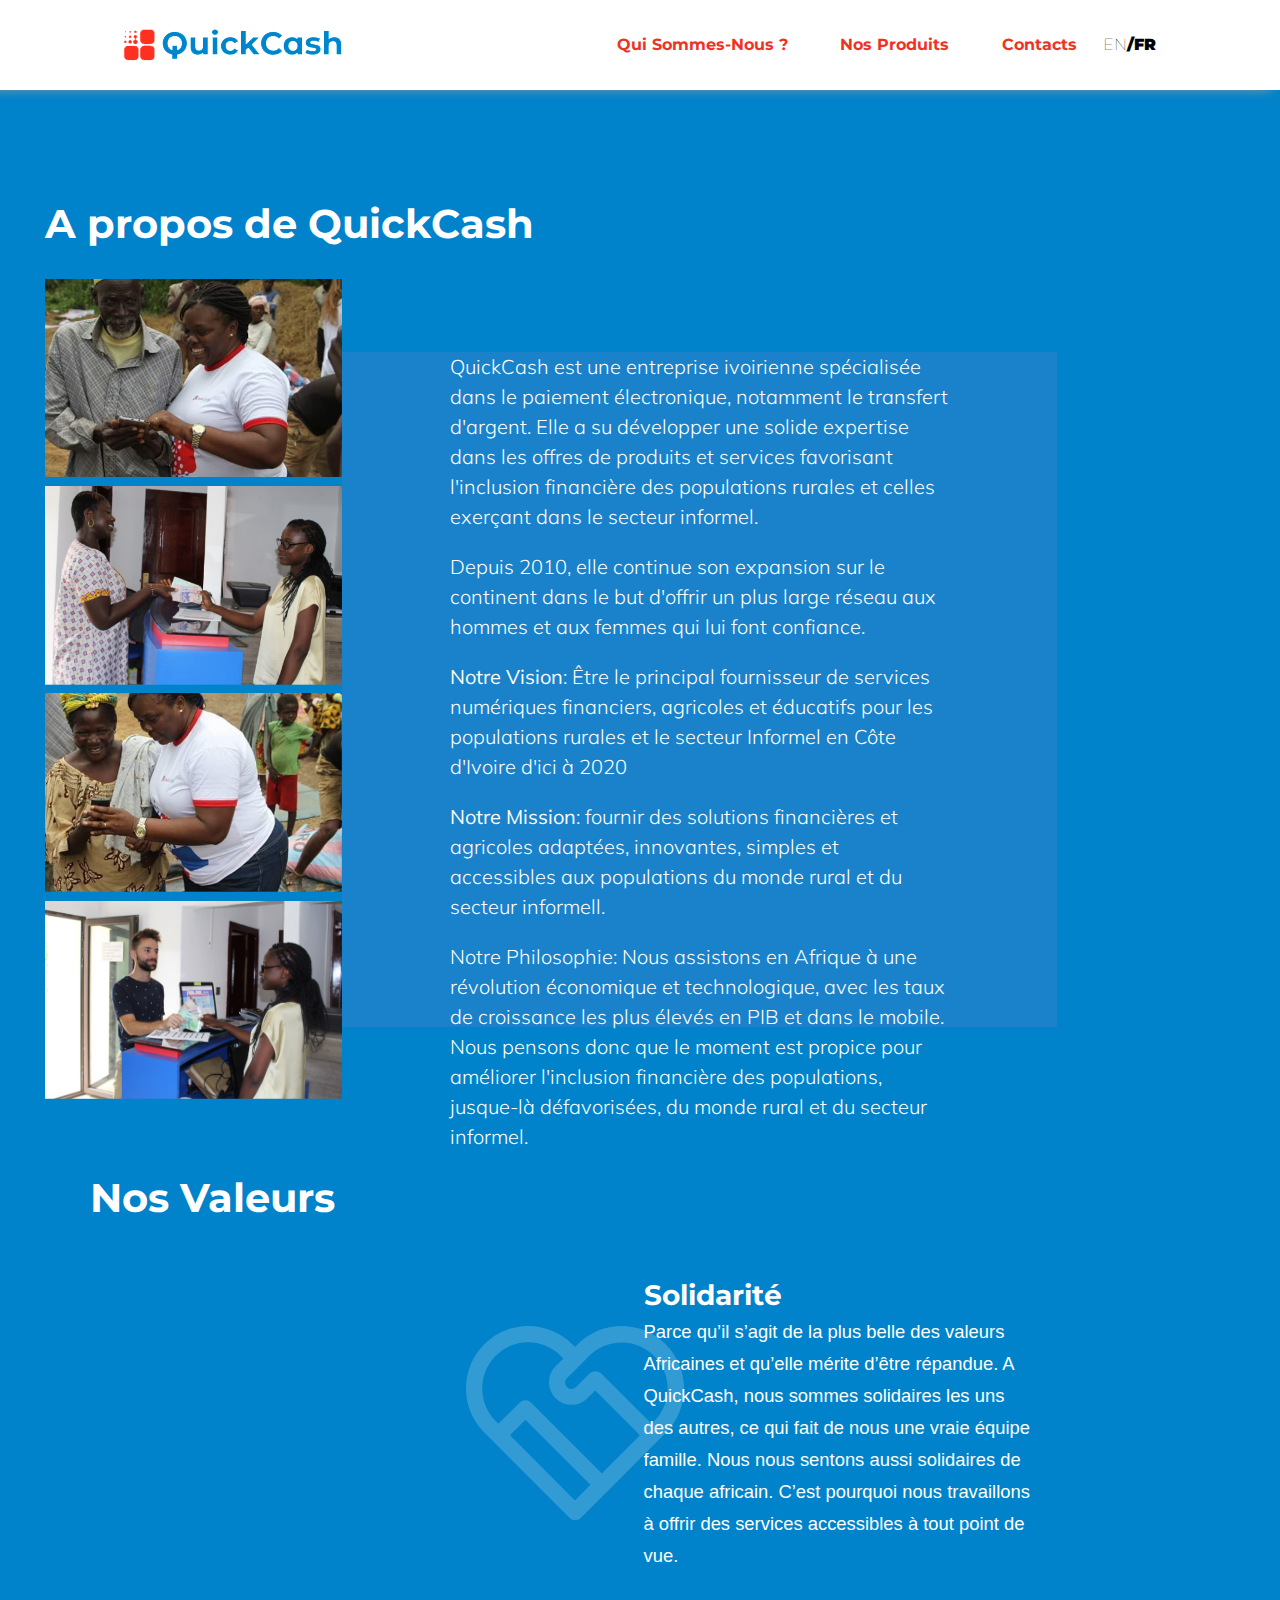
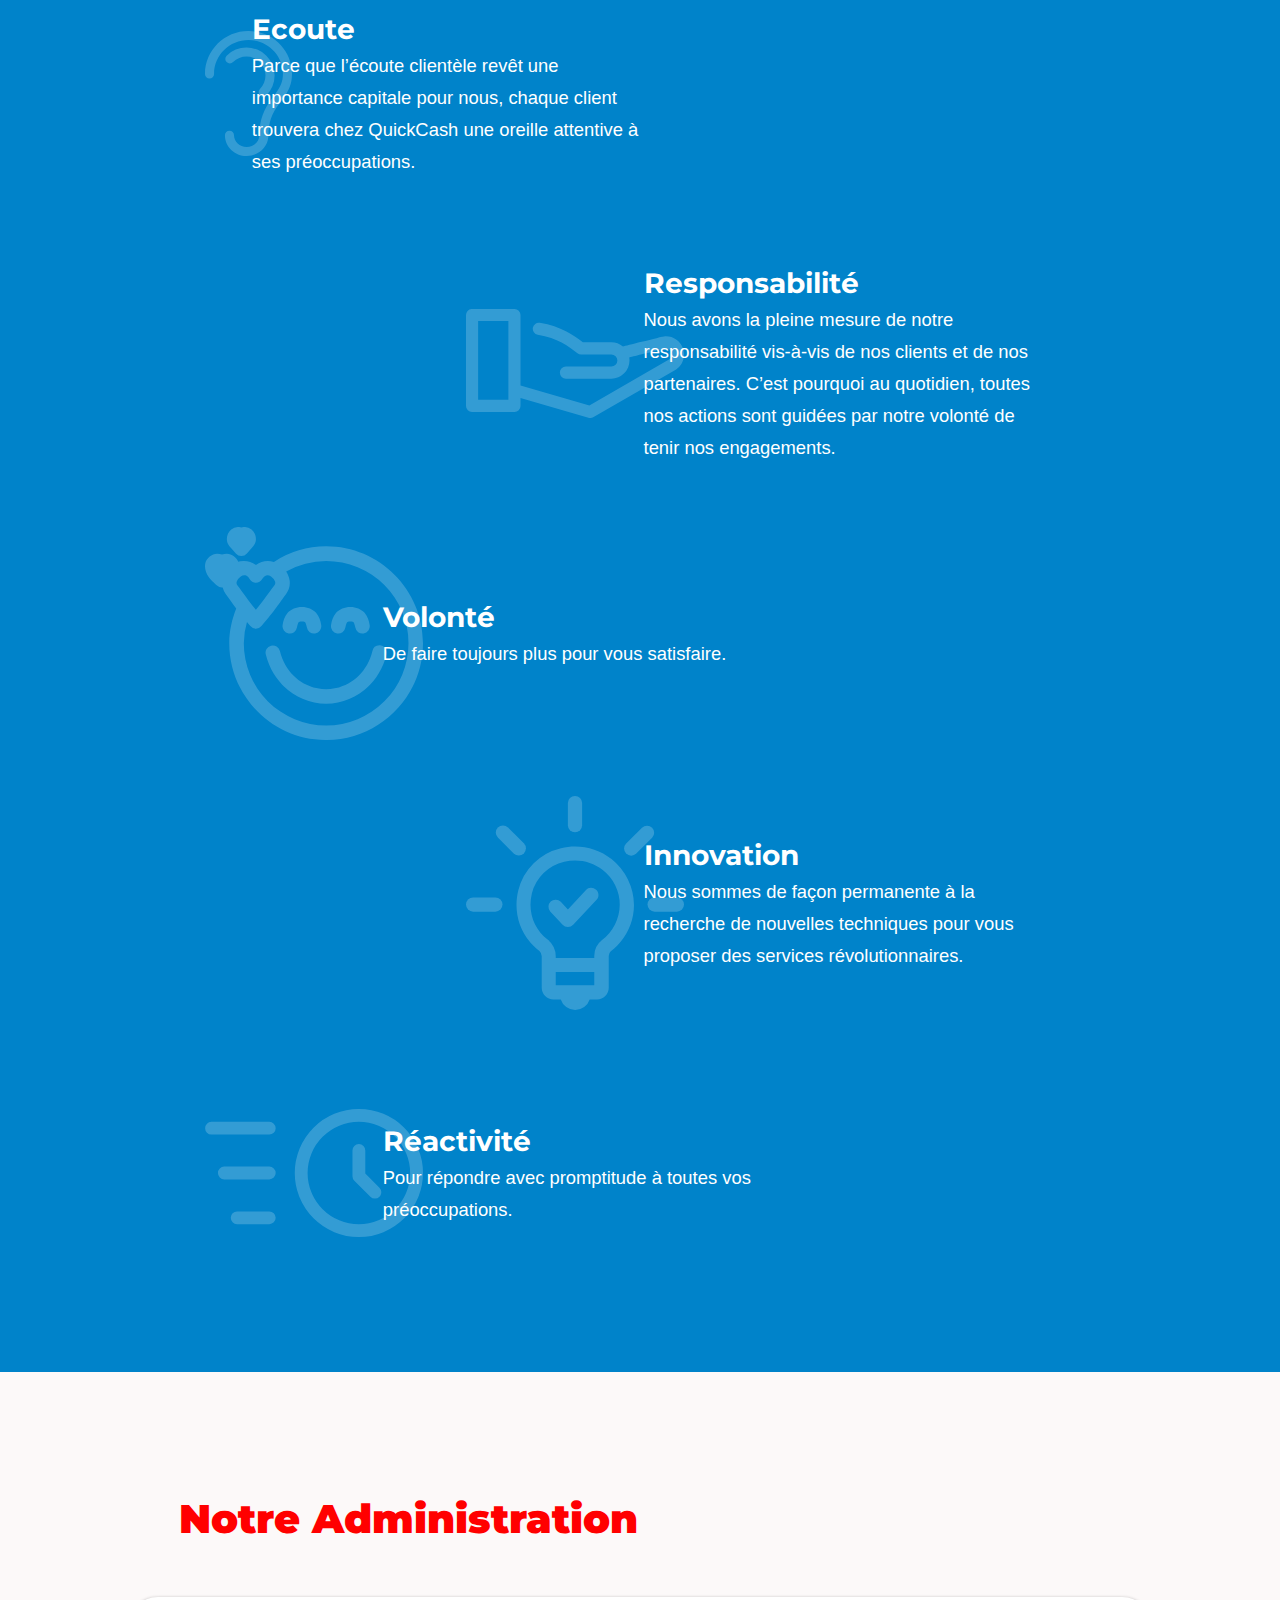
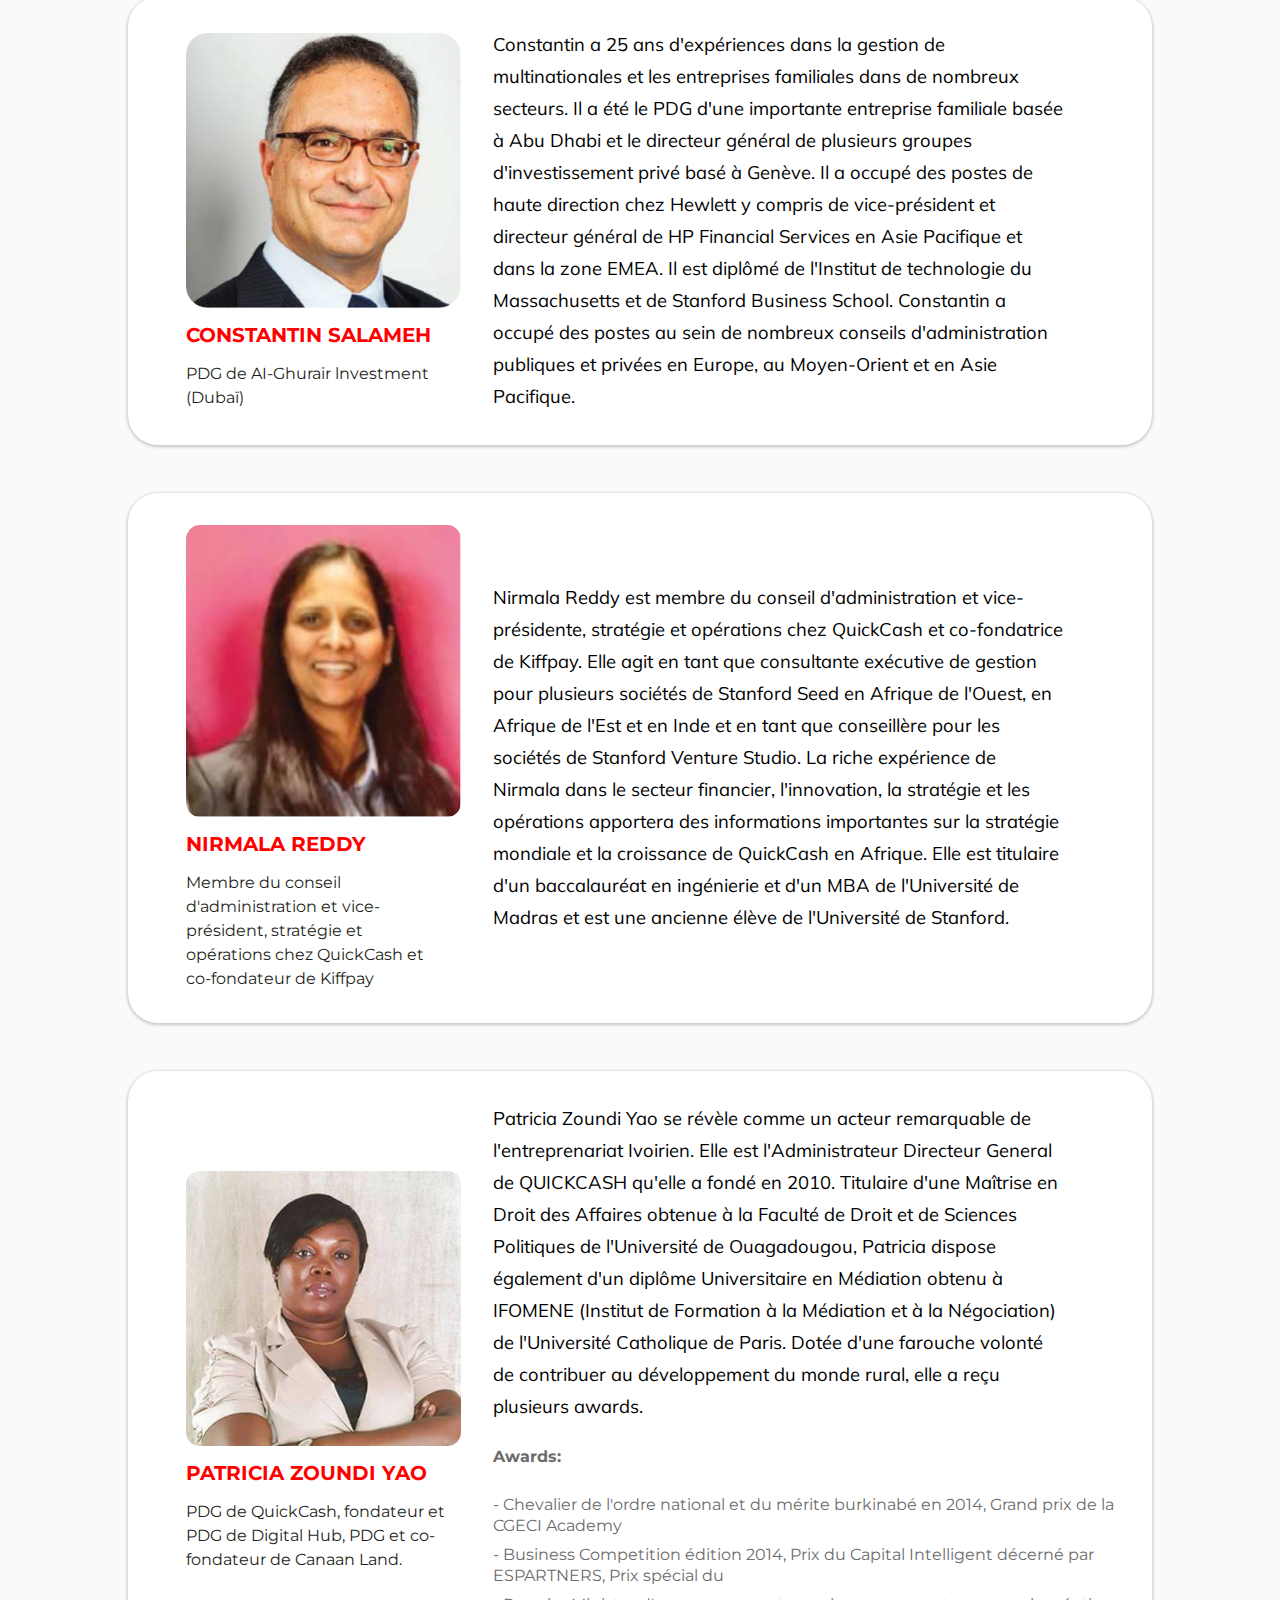
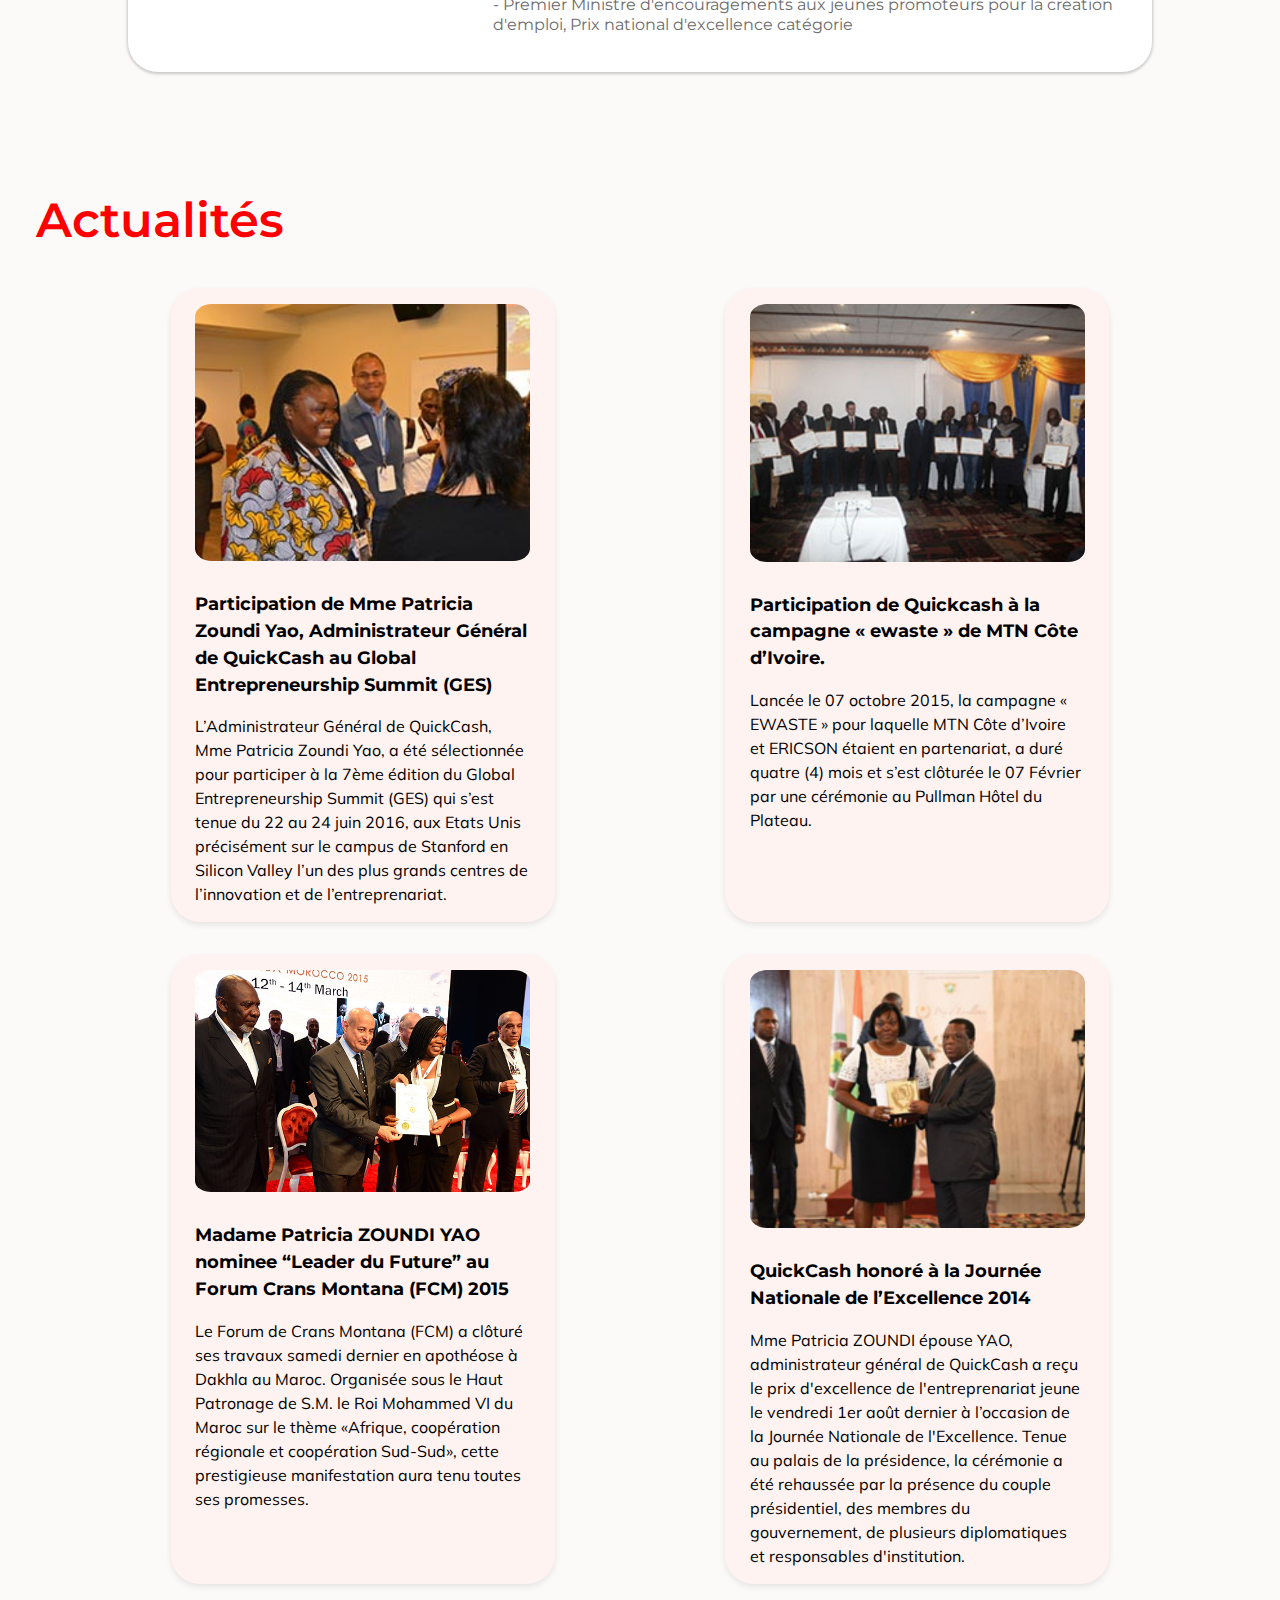
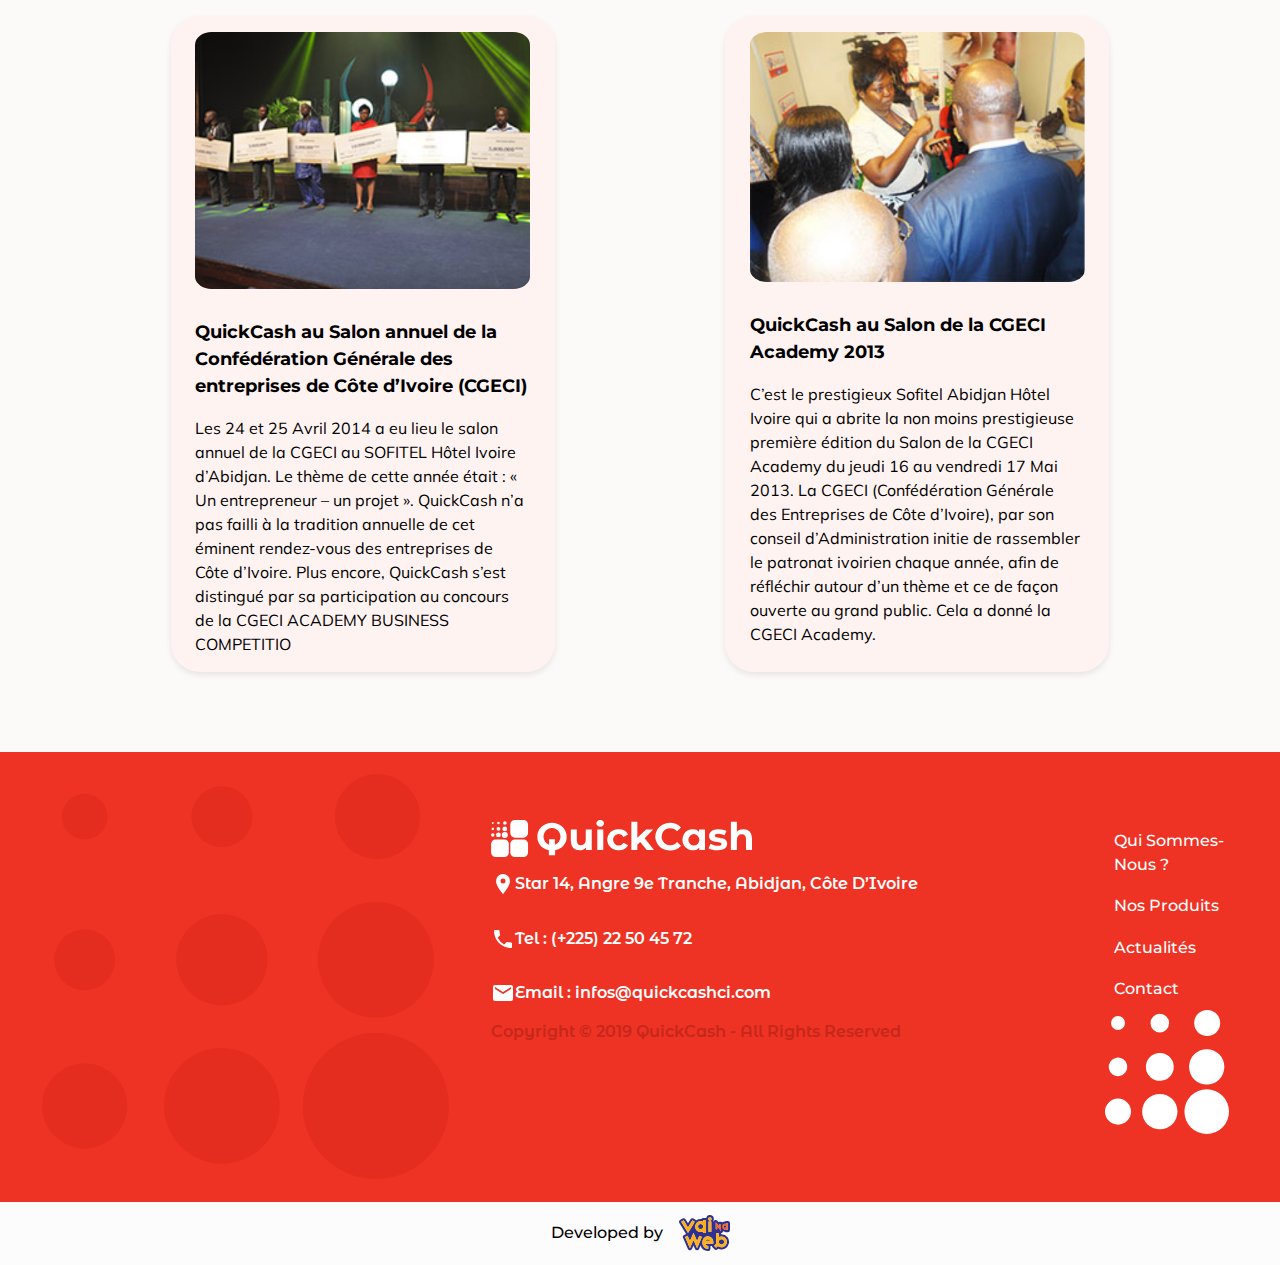
<file: Assets/pages/about-fr.html>
<!DOCTYPE html>
<html lang="en-US">
<head>
	<title>About - QuickCash</title>
	<meta charset="UTF-8">
  <meta name="viewport" content="width=device-width, initial-scale=1.0">
  <meta http-equiv="X-UA-Compatible" content="ie=edge">
  <link rel="stylesheet" href="../css/about.css">
  <link rel="stylesheet" href="../css/header.css">
  <link rel="stylesheet" href="../css/footer.css">
  <link rel="stylesheet" href="../css/reset.css">
  <link href="https://fonts.googleapis.com/css?family=Montserrat+Alternates:300,400,500,600,700|Montserrat:300,400,500,600,700|Muli:300,400,600,700&display=swap"
  rel="stylesheet">
</head>
<body>
  <header id="header">
    <section id="container-logo">
      <div class="block-logo">
        <a href="./frances.html">
          <img class="img-logo-1" src="../img/logo.png">
        </a>
      </div>
      <nav class="menu">
        <p id="menu-mobile" class="menu-mobile">menu</p>
        <img src="../img/baseline-close-24px.svg" alt="" id="fechar-menu" class="fechar-menu">
        <ul class="menu-list">
          <a href="./about-fr.html" class="menu-item" id="menu-item">
            <li>Qui Sommes-Nous ?</li>
          </a>
          <a href="../pages/products-fr.html" class="menu-item" id="menu-item1">
            <li>Nos Produits</li>
          </a>
          <a href="#Contacts" class="menu-item" id="menu-item2">
            <li>Contacts</li>
          </a>
          <ul class="menu-lang-mobile">
            <a class="item-lang" href="./frances.html">
              <li class="frances-en">EN</li>
            </a>
            <a class="item-lang" href="./frances.html">
              <li class="frances-fr"> /FR</li>
            </a>
          </ul>
        </ul>
        <ul class="box-lang">
          <a class="item-lang" href="../../index.html">
            <li class="frances-en">EN</li>
          </a>
          <a class="item-lang" href="./frances.html">
            <li class="frances-fr"> /FR</li>
          </a>
        </ul>
      </nav>
      <nav class="boxmenu-mobile">
        <a href="" class="box-menu">MENU</a>
      </nav>
    </section>
  </header>

	<main id="main">
    <section id="about">
      <div class="wrapper-content">
        <div class="about-box-container">	
        <h1 class="title-about">A propos de QuickCash</h1>
        <div class="circle-two"></div>
        <div class="circle-one"></div>
        <div class="container-figures">
        <div class="box-figure">
          <img class="img-about" src="../img/WhatsApp Image 2019-04-30 at 16.24.01.png" alt="">
          <img class="img-about" src="../img/CASH A CASH.png" alt="">
          <img class="img-about" src="../img/WhatsApp Image 2019-04-30 at 16.25.01.png" alt="">
          <img class="img-about" src="../img/IMG_9211.png" alt="">
        </div>
        <div class="box-text">
          <div class="box-text-about">

          <p class="p-about" data-translatable>QuickCash est une entreprise ivoirienne spécialisée dans le paiement électronique, notamment le transfert d'argent. Elle a su développer une solide expertise dans les offres de produits et services favorisant l'inclusion financière des populations rurales et celles exerçant dans le secteur informel.</p>

          <p class="p-about" data-translatable>Depuis 2010, elle continue son expansion sur le continent dans le but d'offrir un plus large réseau aux hommes et aux femmes qui lui font confiance.</p>

          <p class="p-about" data-translatable><b>Notre Vision</b>: Être le principal fournisseur de services numériques financiers, agricoles et éducatifs pour les populations rurales et le secteur Informel en Côte d'Ivoire d'ici à 2020</p>

          <p class="p-about" data-translatable><b>Notre Mission</b>: fournir des solutions financières et agricoles adaptées, innovantes, simples et accessibles aux populations du monde rural et du secteur informell.</p>

          <p class="p-about" data-translatable>Notre Philosophie: Nous assistons en Afrique à une révolution économique et technologique, avec les taux de croissance les plus élevés en PIB et dans le mobile. Nous pensons donc que le moment est propice pour améliorer l'inclusion financière des populations, jusque-là défavorisées, du monde rural et du secteur informel.</p>
        </div>
      </div>
        </div>
      </div>
    </section>

    <section id="values">
      <div class="wrapper-values" >
        <span class="span-values-principal ">
          <h2 class="title-values-principal" data-translatable>Nos Valeurs</h2>
        </span>    
        <div class="box-values-principal">
          <div class="container-values">
            <figure class="seta-mobile">
              <img src="../img/noun_Arrow_2427329 (1).svg" onclick="plusDivs(1)">
            </figure>
            <div class="container-values-items values-right slide-box">
              <img class="img-values" src="../img/solidarity.svg" alt="Solidarity">
              <div class="values-items-texts">
                <h2 class="title-values" data-translatable>Solidarité</h2>
                <p class="p-values" data-translatable>Parce qu’il s’agit de la plus belle des valeurs Africaines et qu’elle mérite d’être répandue. A QuickCash, nous sommes solidaires les uns des autres, ce qui fait de nous une vraie équipe famille. Nous nous sentons aussi solidaires de chaque africain. C’est pourquoi nous travaillons à offrir des services accessibles à tout point de vue.</p>
              </div>
            </div>
            <div class="container-values-items slide-box">
              <img class="img-values img-values-attentiveness" src="../img/attentiveness.svg" alt="Attentiveness">
              <div class="values-items-texts">
                <h2 class="title-values" data-translatable>Ecoute</h2>
                <p class="p-values" data-translatable>Parce que l’écoute clientèle revêt une importance capitale pour nous, chaque client trouvera chez QuickCash une oreille attentive à ses préoccupations.</p>
              </div>
            </div>
            <div class="container-values-items values-right slide-box">
              <img class="img-values" src="../img/responsibility.svg" alt="Responsibility">
              <div class="values-items-texts">
                <h2 class="title-values" data-translatable>Responsabilité</h2>
                <p class="p-values" data-translatable>Nous avons la pleine mesure de notre responsabilité vis-à-vis de nos clients et de nos partenaires. C’est pourquoi au quotidien, toutes nos actions sont guidées par notre volonté de tenir nos engagements.</p>
              </div>
            </div>
            <div class="container-values-items slide-box">
              <img class="img-values" src="../img/Willingness.svg" alt="Willingness">
              <div class="values-items-texts">
                <h2 class="title-values" data-translatable>Volonté</h2>
                <p class="p-values" data-translatable>De faire toujours plus pour vous satisfaire.</p>
              </div>
            </div>
            <div class="container-values-items values-right slide-box">
              <img class="img-values" src="../img/innovation.svg" alt="Innovation">
              <div class="values-items-texts">
                <h2 class="title-values" data-translatable>Innovation</h2>
                <p class="p-values" data-translatable>Nous sommes de façon permanente à la recherche de nouvelles techniques pour vous proposer des services révolutionnaires.</p>
              </div>
            </div>
            <div class="container-values-items slide-box">
              <img class="img-values" src="../img/reactivity.svg" alt="Reactivity">
              <div class="values-items-texts">
                <h2 class="title-values" data-translatable>Réactivité</h2>
                <p class="p-values" data-translatable>Pour répondre avec promptitude à toutes vos préoccupations.</p>
              </div>
            </div>
            <figure class="seta-mobile">
              <img src="../img/noun_Arrow_2427329.svg" onclick="plusDivs(-1)">
            </figure>
        </div>
      </div>
    </section>

    <section id="container-our-board">
      <div class="wrapper-board">
        <span class="span-board">  
          <h2 class="title-board" data-translatable>Notre Administration</h2>
        </span>
        <div class="our-board-content">
          <div class="box-board">
            <div class="box-img-board">
              <img class="img-board" src="../img/Retângulo 176.png" alt="CONSTANTIN SALAMEH">
              <h2 class="subtitle-board" data-translatable>CONSTANTIN SALAMEH</h2>
              <h3 class="p-board" data-translatable>PDG de AI-Ghurair lnvestment (Dubaï)</h3>
            </div>
            <div class="box-txt-board">
              <p class="p-txt-board" data-translatable>Constantin a 25 ans d'expériences dans la gestion de multinationales et les entreprises familiales dans de nombreux secteurs. Il a été le PDG d'une importante entreprise familiale basée à Abu Dhabi et le directeur général de plusieurs groupes d'investissement privé basé à Genève. Il a occupé des postes de haute direction chez Hewlett y compris de vice-président et directeur général de HP Financial Services en Asie Pacifique et dans la zone EMEA. Il est diplômé de l'Institut de technologie du Massachusetts et de Stanford Business School. Constantin a occupé des postes au sein de nombreux conseils d'administration publiques et privées en Europe, au Moyen-Orient et en Asie Pacifique.</p>
            </div>
          </div>
          <div class="box-board">
            <div class="box-img-board">
              <img class="img-board" src="../img/Retângulo 174.png" alt="NIRMALA REDDY">
              <h2 class="subtitle-board" data-translatable>NIRMALA REDDY</h2>
              <h3 class="p-board" data-translatable>Membre du conseil d'administration et vice-président, stratégie et opérations chez QuickCash et co-fondateur de Kiffpay</h3>
            </div>
            <div class="box-txt-board">
              <p class="p-txt-board" data-translatable>Nirmala Reddy est membre du conseil d'administration et vice-présidente, stratégie et opérations chez QuickCash et co-fondatrice de Kiffpay. Elle agit en tant que consultante exécutive de gestion pour plusieurs sociétés de Stanford Seed en Afrique de l'Ouest, en Afrique de l'Est et en Inde et en tant que conseillère pour les sociétés de Stanford Venture Studio. La riche expérience de Nirmala dans le secteur financier, l'innovation, la stratégie et les opérations apportera des informations importantes sur la stratégie mondiale et la croissance de QuickCash en Afrique. Elle est titulaire d'un baccalauréat en ingénierie et d'un MBA de l'Université de Madras et est une ancienne élève de l'Université de Stanford.</p>
            </div>
          </div>
          <div class="box-board">
            <div class="box-img-board">
              <img class="img-board" src="../img/patricia.png" alt="PATRICIA ZOUNDI YAO">
              <h2 class="subtitle-board" data-translatable>PATRICIA ZOUNDI YAO</h2>
              <h3 class="p-board" data-translatable>PDG de QuickCash, fondateur et PDG de Digital Hub, PDG et co-fondateur de Canaan Land.</h3>
            </div>
            <div class="box-txt-board">
              <p class="p-txt-board" data-translatable>Patricia Zoundi Yao se révèle comme un acteur remarquable de l'entreprenariat Ivoirien. Elle est l'Administrateur Directeur General de QUICKCASH qu'elle a fondé en 2010. Titulaire d'une Maîtrise en Droit des Affaires obtenue à la Faculté de Droit et de Sciences Politiques de l'Université de Ouagadougou, Patricia dispose également d'un diplôme Universitaire en Médiation obtenu à IFOMENE (Institut de Formation à la Médiation et à la Négociation) de l'Université Catholique de Paris. Dotée d'une farouche volonté de contribuer au développement du monde rural, elle a reçu plusieurs awards.</p>
              <p class="p-txt-board-2" data-translatable>Awards:</p>

              <ul class="list-board">
                <li class="board-item" data-translatable>- Chevalier de l'ordre national et du mérite burkinabé en 2014, Grand prix de la CGECI Academy</li>
                <li class="board-item" data-translatable>- Business Competition édition 2014, Prix du Capital Intelligent décerné par ESPARTNERS, Prix spécial du </li>
                <li class="board-item" data-translatable>- Premier Ministre d'encouragements aux jeunes promoteurs pour la création d'emploi, Prix national d'excellence catégorie </li>
              </ul>
            </div>
          </div>
        </div>
      </div>
    </section>

    <section id="container-news-about">
      <div class="wrapper-news">
        <h2 id="news" class="title-about-news">Actualités</h2>
        <div class="wrapper-news">
          <div class="about-news-row">
            <div class="box-about-news">
              <img class="img-about-news" src="../img/patricia-zoundi.png" alt="Patricia Zoundi">
              <div class="about-news-texts">
                <h2 class="subtitle-about-news">Participation de Mme Patricia Zoundi Yao, Administrateur Général de QuickCash au Global Entrepreneurship Summit (GES)</h2>
                <p class="p-about-news">L’Administrateur Général de QuickCash, Mme Patricia Zoundi Yao, a été sélectionnée pour participer à la 7ème édition du Global Entrepreneurship Summit (GES) qui s’est tenue du 22 au 24 juin 2016, aux Etats Unis précisément sur le campus de Stanford en Silicon Valley l’un des plus grands centres de l’innovation et de l’entreprenariat.</p>
              </div>
            </div>
            <div class="box-about-news">
              <img class="img-about-news" src="../img/e-waste_mtn-ci_ericsson.png" alt="Grupo de Pessoas">
              <div class="about-news-texts"> 
                <h2 class="subtitle-about-news">Participation de Quickcash à la campagne « ewaste » de MTN Côte d’Ivoire.</h2>
                <p class="p-about-news">Lancée le 07 octobre 2015, la campagne « EWASTE » pour laquelle MTN Côte d’Ivoire et ERICSON étaient en partenariat, a duré quatre (4) mois et s’est clôturée le 07 Février par une cérémonie au Pullman Hôtel du Plateau.</p>
              </div>
            </div>
          </div>
          <div class="about-news-row">
            <div class="box-about-news">
              <img class="img-about-news" src="../img/fcm1.jpg" alt="Apresentação de um Quadro">
              <div class="about-news-texts">
                <h2 class="subtitle-about-news">Madame Patricia ZOUNDI YAO nominee “Leader du Future” au Forum Crans Montana (FCM) 2015</h2>
                <p class="p-about-news">Le Forum de Crans Montana (FCM) a clôturé ses travaux samedi dernier en apothéose à Dakhla au Maroc. Organisée sous le Haut Patronage de S.M. le Roi Mohammed VI du Maroc sur le thème «Afrique, coopération régionale et coopération Sud-Sud», cette prestigieuse manifestation aura tenu toutes ses promesses.</p>
              </div>
            </div>
            <div class="box-about-news">
              <img class="img-about-news" src="../img/quickcash-honore.png" alt="Apresentação de um Quadro">
              <div class="about-news-texts"> 
                <h2 class="subtitle-about-news">QuickCash honoré à la Journée Nationale de l’Excellence 2014</h2>
                <p class="p-about-news">Mme Patricia ZOUNDI épouse YAO, administrateur général de QuickCash a reçu le prix d'excellence de l'entreprenariat jeune le vendredi 1er août dernier à l’occasion de la Journée Nationale de l'Excellence. Tenue au palais de la présidence, la cérémonie a été rehaussée par la présence du couple présidentiel, des membres du gouvernement, de plusieurs diplomatiques et responsables d'institution.</p>
              </div>
            </div>
          </div>
          <div class="about-news-row">
            <div class="box-about-news">
              <img class="img-about-news" src="../img/laureats-cgeci-academy-2014.png" alt="Ganhadores de um Prêmio">
              <div class="about-news-texts"> 
                <h2 class="subtitle-about-news">QuickCash au Salon annuel de la Confédération Générale des entreprises de Côte d’Ivoire (CGECI)</h2>
                <p class="p-about-news">Les 24 et 25 Avril 2014 a eu lieu le salon annuel de la CGECI au SOFITEL Hôtel Ivoire d’Abidjan. Le thème de cette année était : « Un entrepreneur – un projet ». QuickCash n’a pas failli à la tradition annuelle de cet éminent rendez-vous des entreprises de Côte d’Ivoire. Plus encore, QuickCash s’est distingué par sa participation au concours de la CGECI ACADEMY BUSINESS COMPETITIO</p>
              </div>
            </div>
            <div class="box-about-news">
              <img class="img-about-news" src="../img/qc-cgeci-academy.png" alt="Reportagem">
              <div class="about-news-texts"> 
                <h2 class="subtitle-about-news">QuickCash au Salon de la CGECI Academy 2013</h2>
                <p class="p-about-news">C’est le prestigieux Sofitel Abidjan Hôtel Ivoire qui a abrite la non moins prestigieuse première édition du Salon de la CGECI Academy du jeudi 16 au vendredi 17 Mai 2013. La CGECI (Confédération Générale des Entreprises de Côte d’Ivoire), par son conseil d’Administration initie de rassembler le patronat ivoirien chaque année, afin de réfléchir autour d’un thème et ce de façon ouverte au grand public. Cela a donné la CGECI Academy.</p>
              </div>
            </div>
          </div>
        </div>
      </div>
    </section>
  </main>  
	<footer id="footer">
    <div class="footer-content">
      <div class="wrapper-footer">
        <div id="Contacts" class="box-grand-circle">
          <div class="grand-circle">
            <img class="img-grand-circle" src="../img/detalhe_footer_grande.svg" alt="">
          </div>
        </div>
        <div class="container-footer">
          <div class="box-footer-center">
            <div class="box-footer">
              <div class="text-footer">
                <figure>
                  <img src="../img/new logo - QC Branca.svg" class="img-logo-footer" a
                    href="../css/style.css"></a>
                </figure>
                <ul class="list-contact">
                  <li class="contact-item">
                    <img src="../img/baseline-location_on-24px.svg" class="info-footer-img" alt="">
                  <p class="p-info-footer">Star 14, Angre 9e Tranche, Abidjan, Côte D’Ivoire</p>
                  </li>
                  <li class="contact-item">
                    <img src="../img/baseline-phone-24px (1).svg" class="info-footer-img" alt="">
                  <p class="p-info-footer">Tel : (+225) 22 50 45 72</p>
                  </li>
                  <li class="contact-item">
                    <img src="../img/baseline-email-24px.svg" class="info-footer-img" alt="">
                  <p class="p-info-footer">Email : infos@quickcashci.com</p>
                  </li>
                </ul>
              </div>
              <div class="box-copyright-desktop">
                <p class="copyright">Copyright © 2019 QuickCash - All Rights Reserved </p>
              </div>
            </div>
          </div>
          <nav class="menu-secundario">
            <ul class="list-menu-secundario">
              <a href="../pages/about-fr.html">
                <li class="item-menu-footer">Qui Sommes-Nous ?</li>
              </a>
              <a href="../pages/products-fr.html">
                <li class="item-menu-footer">Nos Produits</li>
              </a>
              <a href="#news" class="menu-footer-news">
                <li class="item-menu-footer menu-footer-news">Actualités</li>
              </a>
              <a href="#Contacts">
                <li class="item-menu-footer">Contact</li>
              </a>
            </ul>
            <img class="img-circle-whith" src="../img/detalhe_footer_pequeno.svg" alt="">
          </nav>
          <div class="box-copyright-mobile">
            <p class="copyright">Copyright © 2019 QuickCash - All Rights Reserved </p>
          </div>
        </div>
      </div>
    </div>
    <a href="https://www.vainaweb.com.br" class="footer-author">
      <div class="footer-author">
        <p class="author-text">Developed by</p>
        <img src="../img/VnW-Logo.svg" alt="logo Vai na Web" class="logo-vnw">
      </div>
    </a>
  </footer>
<script src="../js/main.js"></script>
<script>
  let slideIndex = 1;
  let mediaSize = window.matchMedia("(max-width: 768px)")

  console.log('mediaSize', mediaSize.matches)

  showDivs(slideIndex);

  function plusDivs(number) {
    showDivs(slideIndex += number);
  }

  function showDivs(number) {
    let i;
    let x = document.getElementsByClassName("slide-box");
    if (number > x.length) {
      slideIndex = 1
    }
    if (number < 1) {
      slideIndex = x.length
    }
    for (i = 0; i < x.length; i++) {
      if (mediaSize.matches) {
        x[i].style.display = "none";
      }
    }

    x[slideIndex - 1].style.display = "flex";
  }

  window.onload = function () {
    document.body.addEventListener('resize', function () {
      if (mediaSize.matches) {
        showDivs(slideIndex);
      }
    })
  }
</script>
</body>
</html>
</file>
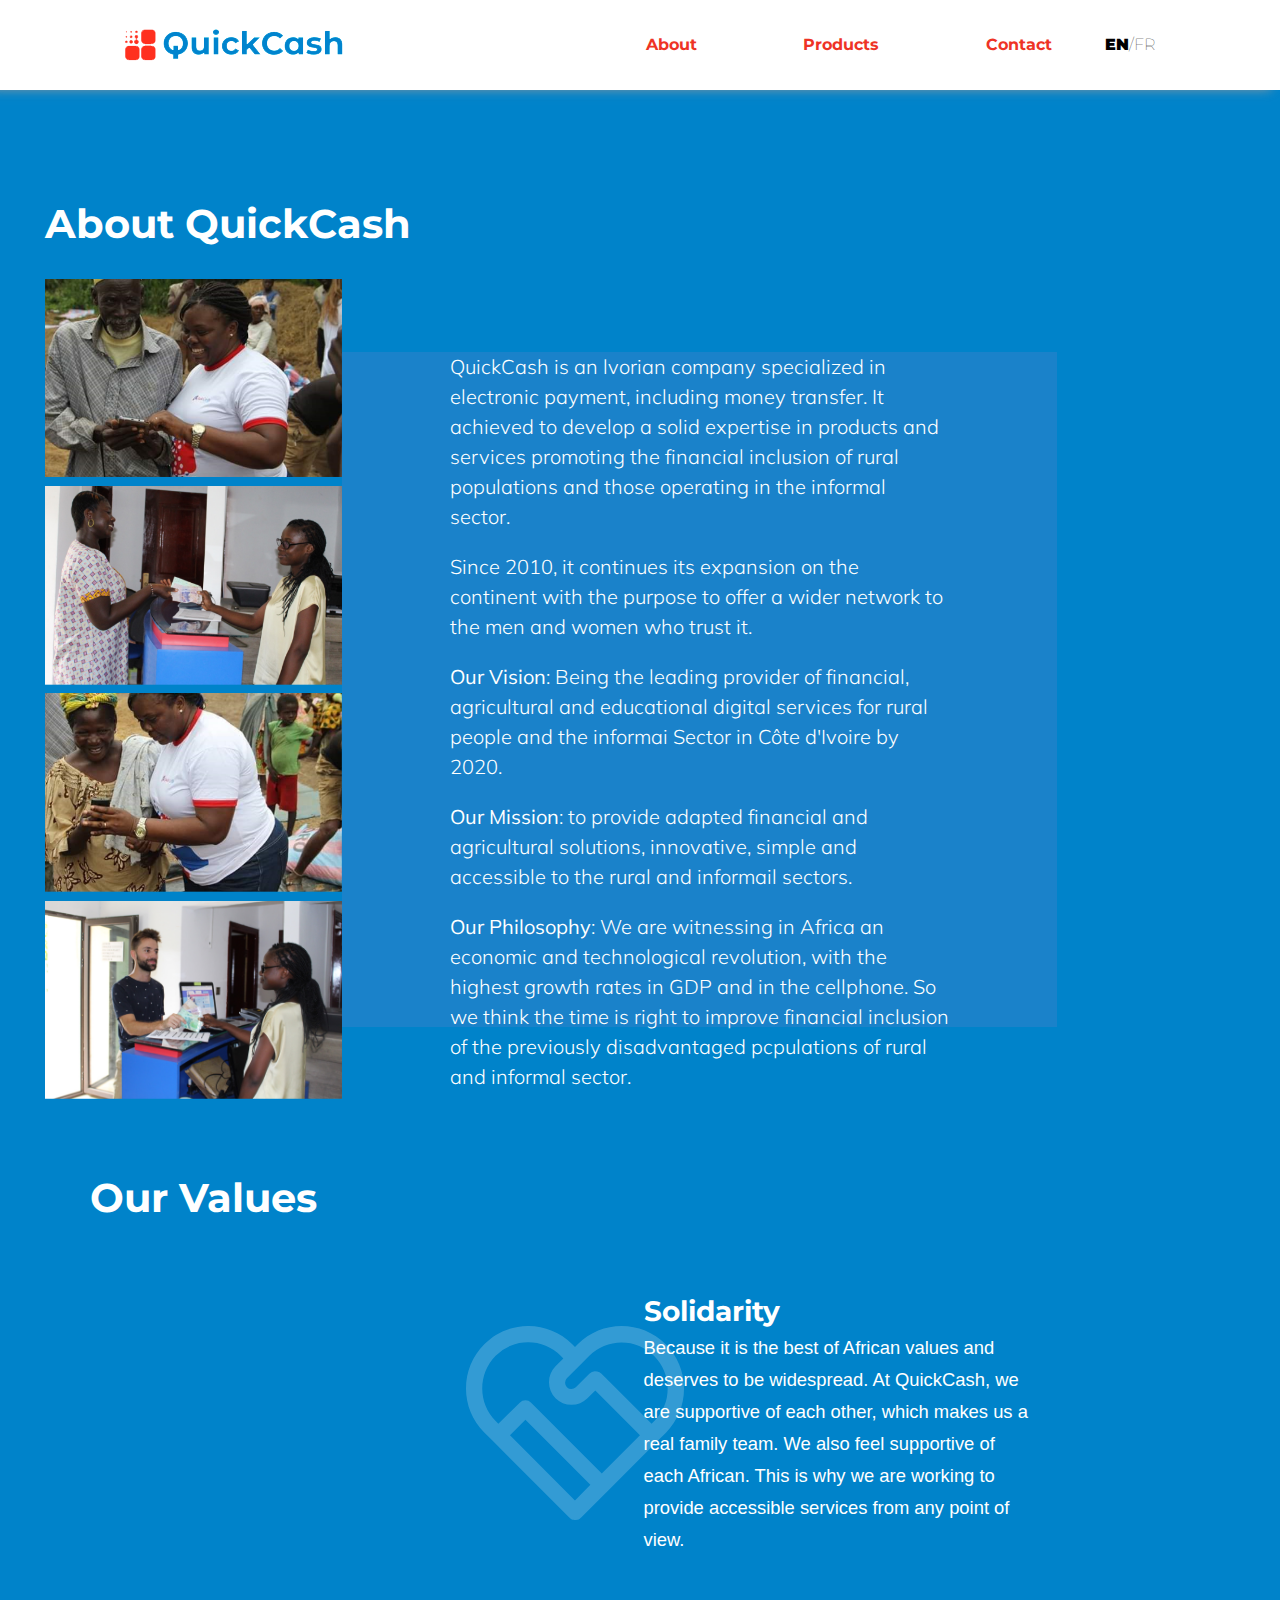
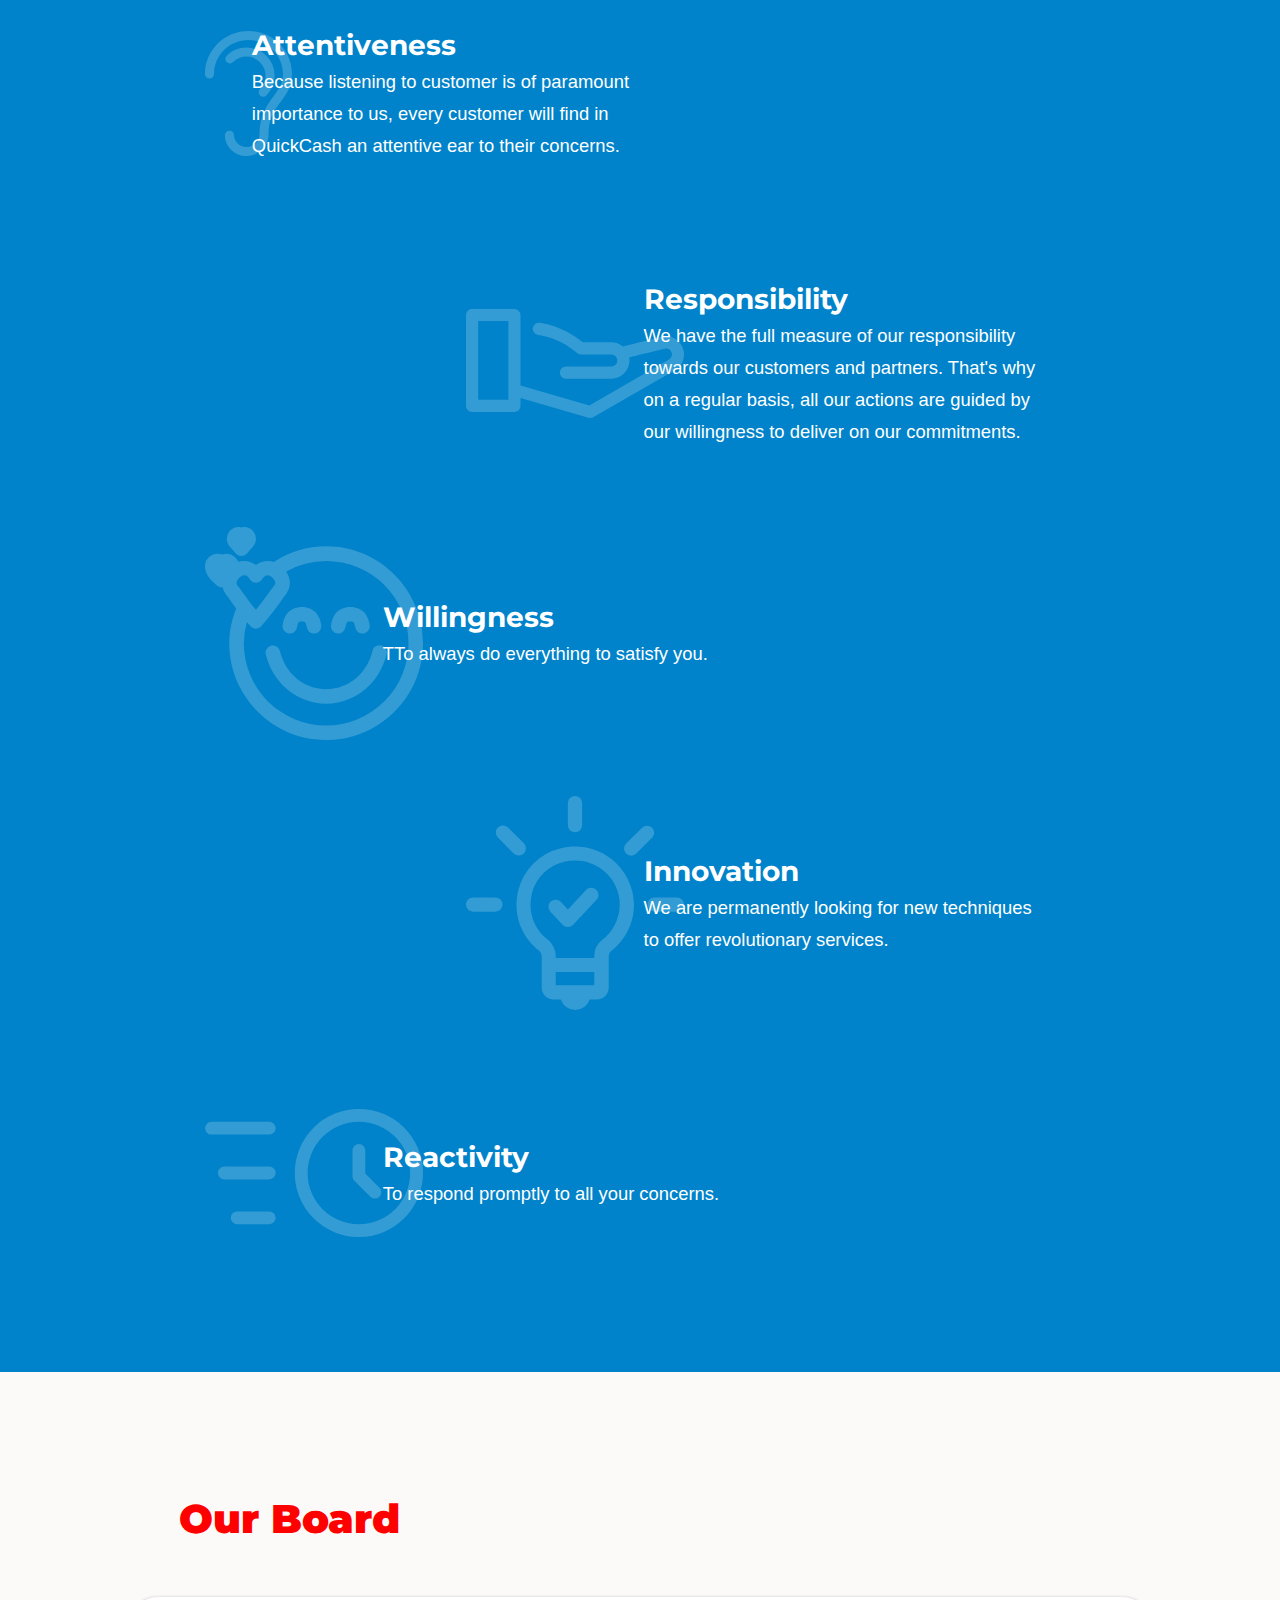
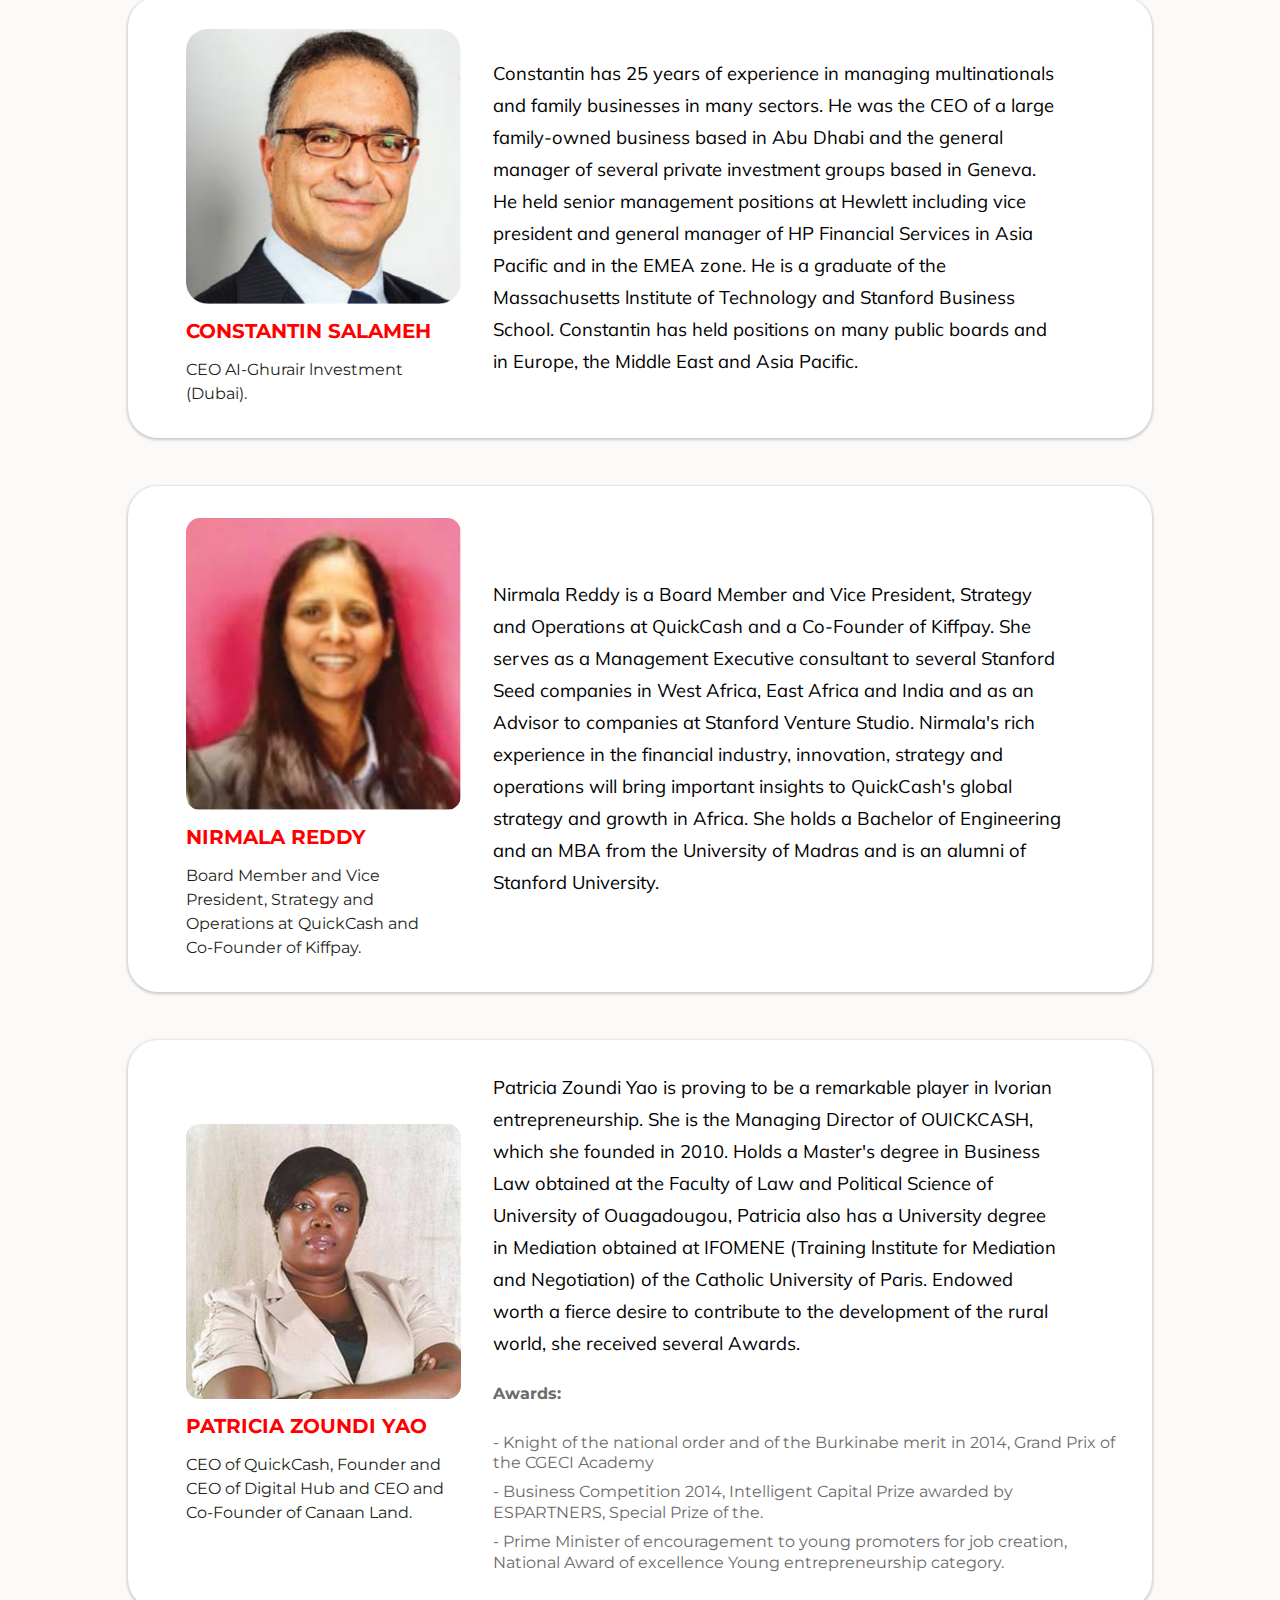
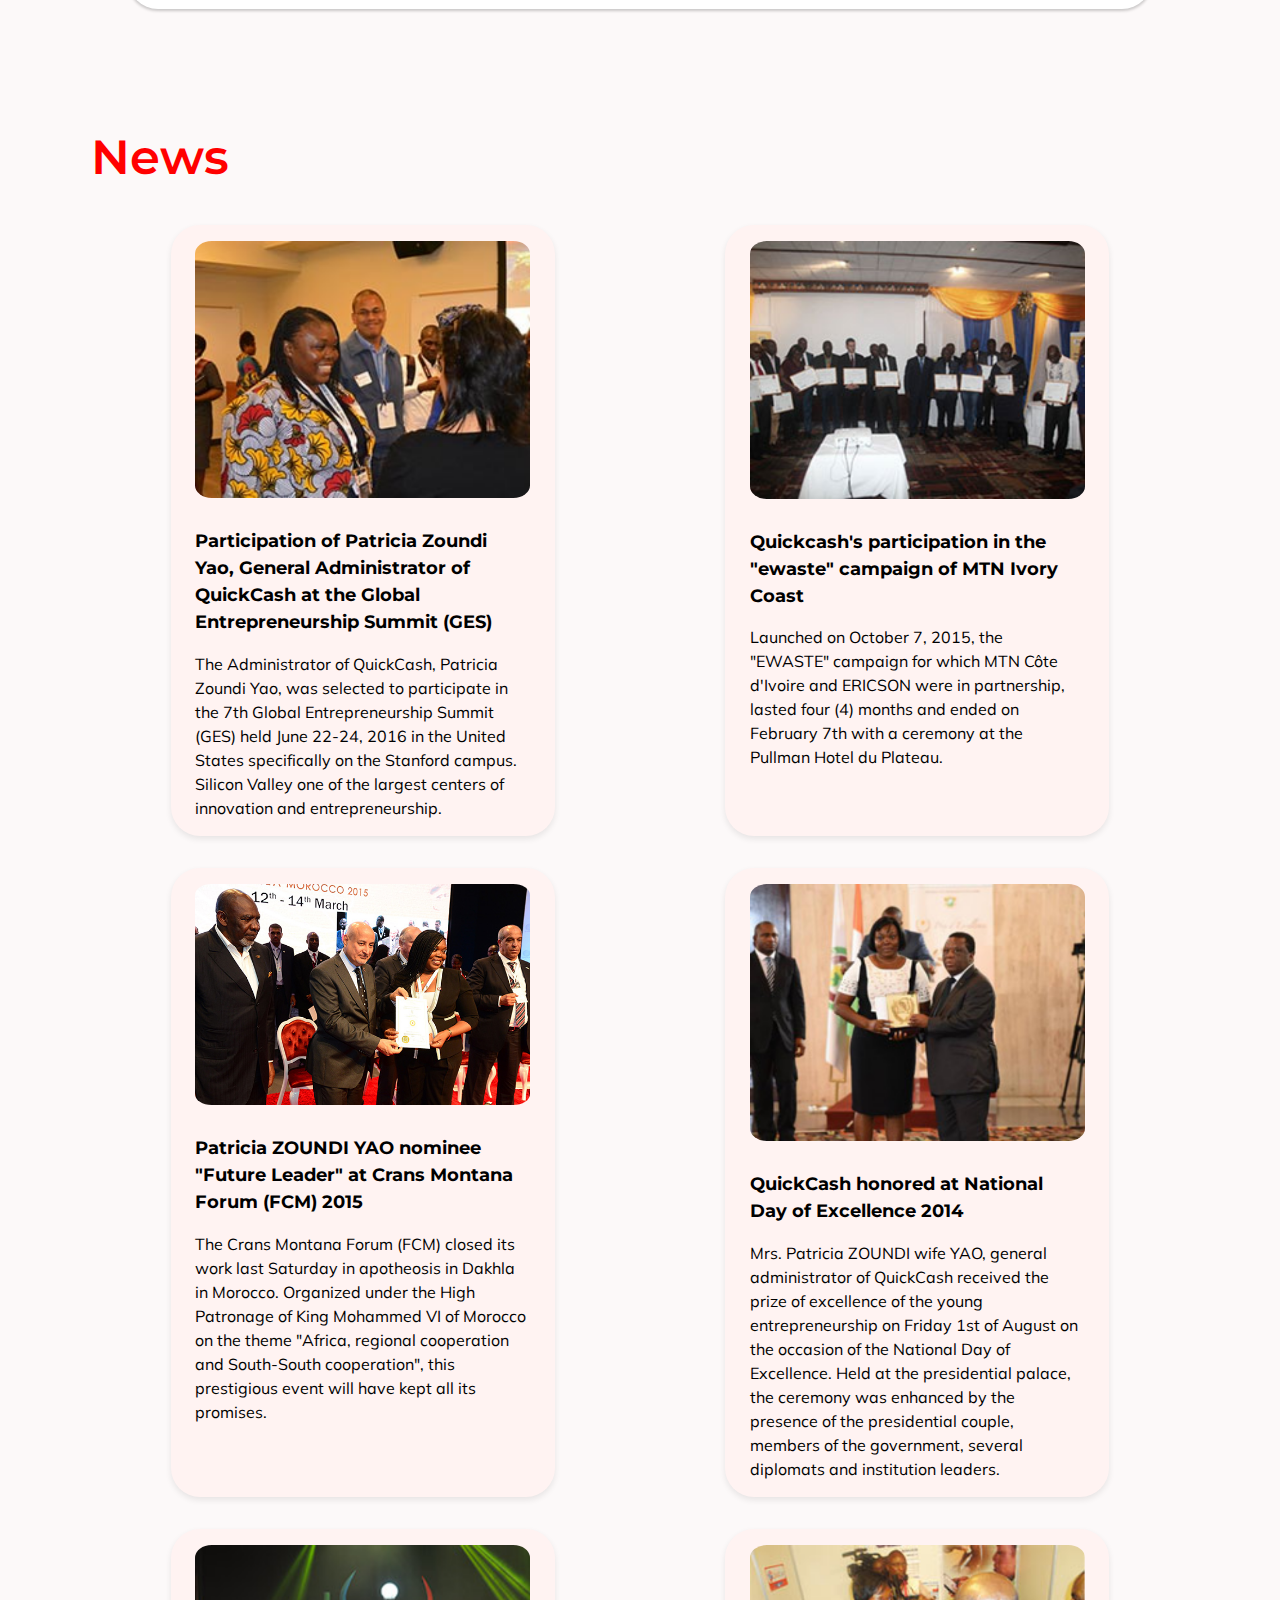
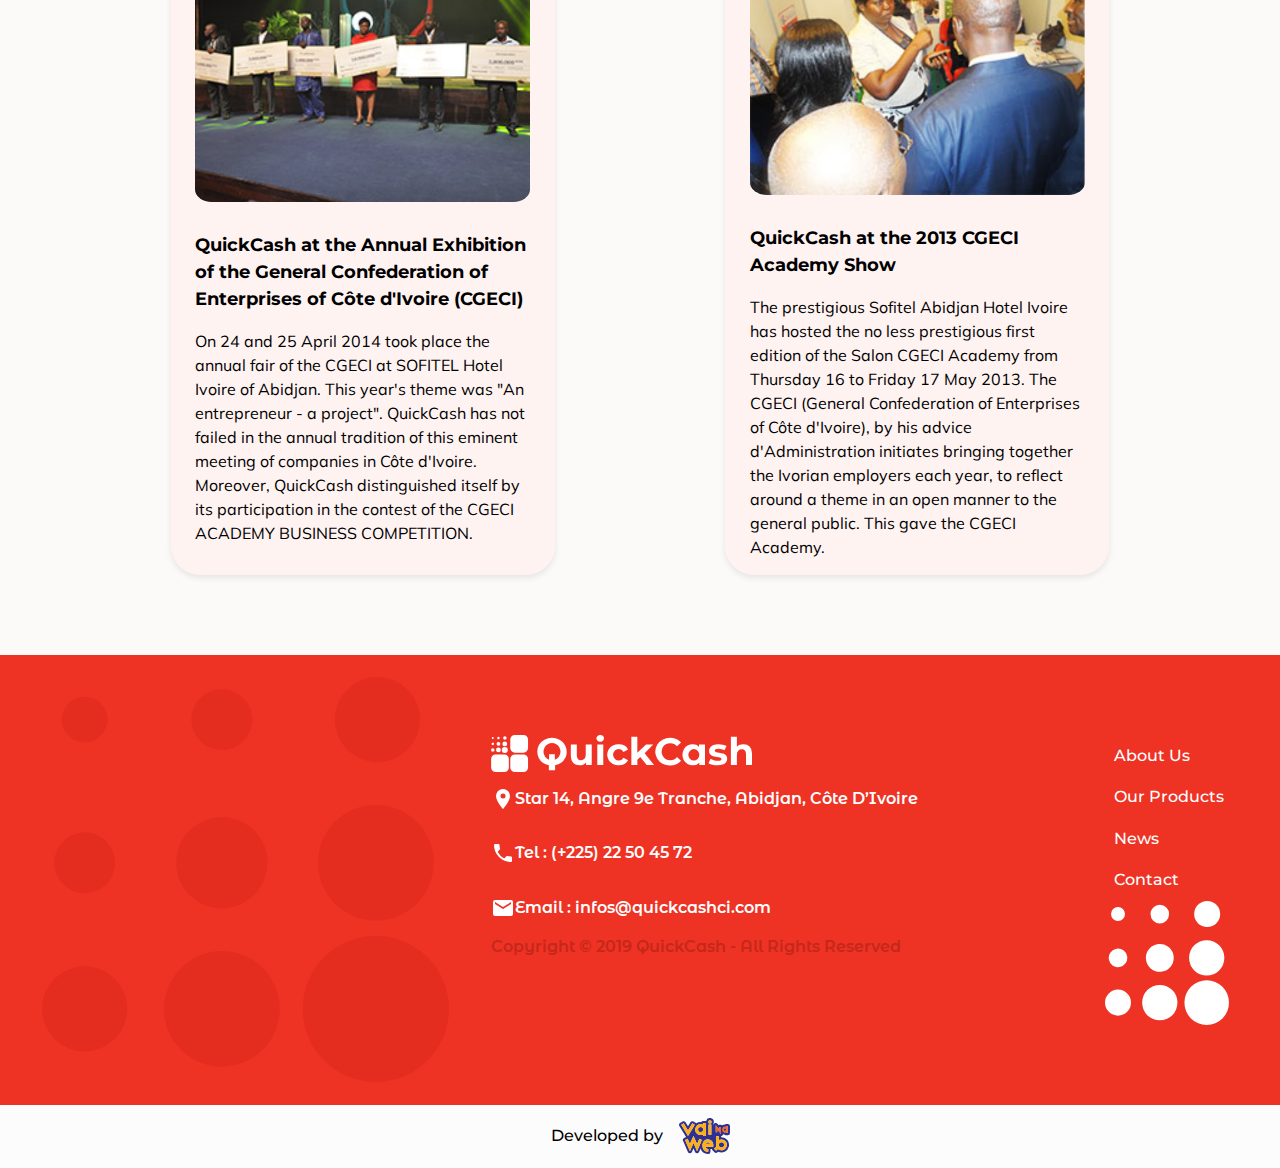
<file: Assets/pages/about.html>
<!DOCTYPE html>
<html lang="en-US">
<head>
	<title>About - QuickCash</title>
	<meta charset="UTF-8">
  <meta name="viewport" content="width=device-width, initial-scale=1.0">
  <meta http-equiv="X-UA-Compatible" content="ie=edge">
  <link rel="stylesheet" href="../css/about.css">
  <link rel="stylesheet" href="../css/header.css">
  <link rel="stylesheet" href="../css/footer.css">
  <link rel="stylesheet" href="../css/reset.css">
  <link href="https://fonts.googleapis.com/css?family=Montserrat+Alternates:300,400,500,600,700|Montserrat:300,400,500,600,700|Muli:300,400,600,700&display=swap" rel="stylesheet">
</head>
<body>
  <header id="header">
    <section id="container-logo">
      <div class="block-logo">
        <a href="../../index.html">
          <img class="img-logo-1" src="../img/logo.png">
        </a>
      </div>
      <nav class="menu">
        <p id="menu-mobile" class="menu-mobile">menu</p>
        <img src="../img/baseline-close-24px.svg" alt="" id="fechar-menu" class="fechar-menu">
        <ul class="menu-list">
          <a href="./about.html" class="menu-item" id="menu-item">
            <li class="menu-item">About</li>
          </a>
          <a href="./products.html" class="menu-item" id="menu-item1">
            <li class="menu-item">Products</li>
          </a>
          <a href="#Contacts" class="menu-item" id="menu-item2">
            <li class="menu-item">Contact</li>
          </a>
          <ul class="menu-lang-mobile">
            <a class="item-lang" href="./frances.html">
                <li class="ingles-en">EN</li>
              </a>
            <a class="item-lang" href="./frances.html">
              <li class="ingles-fr"> /FR</li>
            </a>
          </ul>
        </ul>
        <ul class="box-lang">
          <a class="item-lang" href="./frances.html">
            <li class="ingles-en">EN</li>
          </a>
          <a class="item-lang" href="./frances.html">
            <li class="ingles-fr"> /FR</li>
          </a>
        </ul>
      </nav>
      <nav class="boxmenu-mobile">
        <a href="" class="box-menu">MENU</a>
      </nav>
    </section>
  </header>
	<main id="main">
    <section id="about">
      <div class="wrapper-content">
        <div class="about-box-container">	
          <h1 class="title-about">About QuickCash</h1>
          <div class="circle-two"></div>
          <div class="circle-one"></div>
          <div class="container-figures">
            <div class="box-figure">
              <img class="img-about" src="../img/WhatsApp Image 2019-04-30 at 16.24.01.png" alt="">
              <img class="img-about" src="../img/CASH A CASH.png" alt="">
              <img class="img-about" src="../img/WhatsApp Image 2019-04-30 at 16.25.01.png" alt="">
              <img class="img-about" src="../img/IMG_9211.png" alt="">
            </div>
            <div class="box-text">
              <div class="box-text-about">
    
              <p class="p-about" data-translatable>QuickCash is an lvorian company specialized in electronic payment, including money transfer. It achieved to develop a solid expertise in products and services promoting the financial inclusion of rural populations and those operating in the informal sector.</p>
    
              <p class="p-about" data-translatable> Since 2010, it continues its expansion on the continent with the purpose to offer a wider network to the men and women who trust it.</p>
    
              <p class="p-about" data-translatable><b>Our Vision</b>: Being the leading provider of financial, agricultural and educational digital services for rural people and the informai Sector in Côte d'Ivoire by 2020.</p>
    
              <p class="p-about" data-translatable><b>Our Mission</b>: to provide adapted financial and agricultural solutions, innovative, simple and accessible to the rural and informail sectors.</p>
    
              <p class="p-about" data-translatable><b>Our Philosophy</b>: We are witnessing in Africa an economic and technological revolution, with the highest growth rates in GDP and in the cellphone. So we think the time is right to improve financial inclusion of the previously disadvantaged pcpulations of rural and informal sector.</p>
            </div>
          </div>
        </div>

        </div>  
      </div>    
    </section>

    <section id="values">
      <div class="wrapper-values" >
        <span class="span-values-principal ">
          <h2 class="title-values-principal" data-translatable>Our Values</h2>
        </span>
        <div class="box-values-principal">
        <div class="container-values">
          <figure class="seta-mobile">
            <img src="../img/noun_Arrow_2427329 (1).svg" onclick="myFunction(x).plusDivs(1)">
          </figure>
          <div class="container-values-items values-right slide-box">
            <img class="img-values" src="../img/solidarity.svg" alt="Solidarity">
            <div class="values-items-texts">
              <h2 class="title-values" data-translatable>Solidarity</h2>
              <p class="p-values" data-translatable>Because it is the best of African values and deserves to be widespread. At QuickCash, we are supportive of each other, which makes us a real family team. We also feel supportive of each African. This is why we are working to provide accessible services from any point of view.</p>
            </div>
          </div>
          <div class="container-values-items slide-box">
            <img class="img-values img-values-attentiveness" src="../img/attentiveness.svg" alt="Attentiveness">
            <div class="values-items-texts">
              <h2 class="title-values" data-translatable>Attentiveness</h2>
              <p class="p-values" data-translatable>Because listening to customer is of paramount importance to us, every customer will find in QuickCash an attentive ear to their concerns.</p>
            </div>
          </div>
          <div class="container-values-items values-right slide-box">
            <img class="img-values" src="../img/responsibility.svg" alt="Responsibility">
            <div class="values-items-texts">
              <h2 class="title-values" data-translatable>Responsibility</h2>
              <p class="p-values" data-translatable>We have the full measure of our responsibility towards our customers and partners. That's why on a regular basis, all our actions are guided by our willingness to deliver on our commitments.</p>
            </div>
          </div>
          <div class="container-values-items slide-box">
            <img class="img-values" src="../img/Willingness.svg" alt="Willingness">
            <div class="values-items-texts">
              <h2 class="title-values" data-translatable>Willingness</h2>
              <p class="p-values" data-translatable>TTo always do everything to satisfy you.</p>
            </div>
          </div>
          <div class="container-values-items values-right slide-box smaller-box">
            <img class="img-values" src="../img/innovation.svg" alt="Innovation">
            <div class="values-items-texts">
              <h2 class="title-values" data-translatable>Innovation</h2>
              <p class="p-values" data-translatable>We are permanently looking for new techniques to offer revolutionary services.</p>
            </div>
          </div>
          <div class="container-values-items slide-box smaller-box">
            <img class="img-values" src="../img/reactivity.svg" alt="Reactivity">
            <div class="values-items-texts">
              <h2 class="title-values" data-translatable>Reactivity</h2>
              <p class="p-values" data-translatable>To respond promptly to all your concerns.</p>
            </div>
          </div>
          <figure class="seta-mobile">
            <img src="../img/noun_Arrow_2427329.svg" onclick="plusDivs(-1)" id="arrow-slide">
          </figure>
        </div>
        </div>
      </div>
    </section>

    <section id="container-our-board">
      <div class="wrapper-board">
        <span class="span-board">  
          <h2 class="title-board" data-translatable>Our Board</h2>
        </span>
        <div class="our-board-content">
          <div class="box-board">
            <div class="box-img-board">
              <img class="img-board" src="../img/Retângulo 176.png" alt="CONSTANTIN SALAMEH">
              <h2 class="subtitle-board" data-translatable>CONSTANTIN SALAMEH</h2>
              <h3 class="p-board" data-translatable>CEO AI-Ghurair lnvestment (Dubai).</h3>
            </div>
            <div class="box-txt-board">
              <p class="p-txt-board" data-translatable>Constantin has 25 years of experience in managing multinationals and family businesses in many sectors. He was the CEO of a large family-owned business based in Abu Dhabi and the general manager of several private investment groups based in Geneva. He held senior management positions at Hewlett including vice president and general manager of HP Financial Services in Asia Pacific and in the EMEA zone. He is a graduate of the Massachusetts lnstitute of Technology and Stanford Business School. Constantin has held positions on many public boards and in Europe, the Middle East and Asia Pacific.</p>
            </div>
          </div>
          <div class="box-board">
            <div class="box-img-board">
              <img class="img-board" src="../img/Retângulo 174.png" alt="NIRMALA REDDY">
              <h2 class="subtitle-board" data-translatable>NIRMALA REDDY</h2>
              <h3 class="p-board" data-translatable>Board Member and Vice President, Strategy and Operations at QuickCash and Co-Founder of Kiffpay.</h3>
            </div>
            <div class="box-txt-board">
              <p class="p-txt-board" data-translatable>Nirmala Reddy is a Board Member and Vice President, Strategy and Operations at QuickCash and a Co-Founder of Kiffpay. She serves as a Management Executive consultant to several Stanford Seed companies in West Africa, East Africa and India and as an Advisor to companies at Stanford Venture Studio. Nirmala's rich experience in the financial industry, innovation, strategy and operations will bring important insights to QuickCash's global strategy and growth in Africa. She holds a Bachelor of Engineering and an MBA from the University of Madras and is an alumni of Stanford University.</p>
            </div>
          </div>
          <div class="box-board">
            <div class="box-img-board">
              <img class="img-board" src="../img/patricia.png" alt="PATRICIA ZOUNDI YAO">
              <h2 class="subtitle-board" data-translatable>PATRICIA ZOUNDI YAO</h2>
              <h3 class="p-board" data-translatable>CEO of QuickCash, Founder and CEO of Digital Hub and CEO and Co-Founder of Canaan Land.</h3>
            </div>
            <div class="box-txt-board">
              <p class="p-txt-board" data-translatable>Patricia Zoundi Yao is proving to be a remarkable player in lvorian entrepreneurship. She is the Managing Director of OUICKCASH, which she founded in 2010. Holds a Master's degree in Business Law obtained at the Faculty of Law and Political Science of University of Ouagadougou, Patricia also has a University degree in Mediation obtained at IFOMENE (Training lnstitute for Mediation and Negotiation) of the Catholic University of Paris. Endowed worth a fierce desire to contribute to the development of the rural world, she received several Awards.</p>
              <p class="p-txt-board-2" data-translatable>Awards:</p>
  
              <ul class="list-board">
                <li class="board-item" data-translatable>- Knight of the national order and of the Burkinabe merit in 2014, Grand Prix of the CGECI Academy</li>
                <li class="board-item" data-translatable>- Business Competition 2014, Intelligent Capital Prize awarded by ESPARTNERS, Special Prize of the.</li>
                <li class="board-item" data-translatable>- Prime Minister of encouragement to young promoters for job creation, National Award of excellence Young entrepreneurship category.</li>
              </ul>
  
            </div>
          </div>
        </div>
      </div>
    </section>

    <section id="container-news-about">
      <div class="wrapper-news">
        <h2 id="NEWS" class="title-about-news">News</h2>
        <!-- <div class="box-about-circles">
          <div class="about-news-circle1"></div>
          <div class="about-news-circle2"></div>
        </div> -->
        <div class="wrapper-news">
          <div class="about-news-row">
            <div class="box-about-news">
              <img class="img-about-news" src="../img/patricia-zoundi.png" alt="Patricia Zoundi">
              <div class="about-news-texts">
                <h2 class="subtitle-about-news">Participation of Patricia Zoundi Yao, General Administrator of QuickCash at the Global Entrepreneurship Summit (GES)</h2>
                <p class="p-about-news">The Administrator of QuickCash, Patricia Zoundi Yao, was selected to participate in the 7th Global Entrepreneurship Summit (GES) held June 22-24, 2016 in the United States specifically on the Stanford campus. Silicon Valley one of the largest centers of innovation and entrepreneurship.</p>
              </div>
            </div>
            <div class="box-about-news">
              <img class="img-about-news" src="../img/e-waste_mtn-ci_ericsson.png" alt="Grupo de Pessoas">
              <div class="about-news-texts"> 
                <h2 class="subtitle-about-news">Quickcash's participation in the "ewaste" campaign of MTN Ivory Coast</h2>
                <p class="p-about-news">Launched on October 7, 2015, the "EWASTE" campaign for which MTN Côte d'Ivoire and ERICSON were in partnership, lasted four (4) months and ended on February 7th with a ceremony at the Pullman Hotel du Plateau.</p>
              </div>
            </div>
          </div>
          <div class="about-news-row">
            <div class="box-about-news">
              <img class="img-about-news" src="../img/fcm1.jpg" alt="Apresentação de um Quadro">
              <div class="about-news-texts">
                <h2 class="subtitle-about-news">Patricia ZOUNDI YAO nominee "Future Leader" at Crans Montana Forum (FCM) 2015</h2>
                <p class="p-about-news">The Crans Montana Forum (FCM) closed its work last Saturday in apotheosis in Dakhla in Morocco. Organized under the High Patronage of King Mohammed VI of Morocco on the theme "Africa, regional cooperation and South-South cooperation", this prestigious event will have kept all its promises.</p>
              </div>
            </div>
            <div class="box-about-news">
              <img class="img-about-news" src="../img/quickcash-honore.png" alt="Apresentação de um Quadro">
              <div class="about-news-texts"> 
                <h2 class="subtitle-about-news">QuickCash honored at National Day of Excellence 2014</h2>
                <p class="p-about-news">Mrs. Patricia ZOUNDI wife YAO, general administrator of QuickCash received the prize of excellence of the young entrepreneurship on Friday 1st of August on the occasion of the National Day of Excellence. Held at the presidential palace, the ceremony was enhanced by the presence of the presidential couple, members of the government, several diplomats and institution leaders.</p>
              </div>
            </div>
          </div>
          <div class="about-news-row">
            <div class="box-about-news">
              <img class="img-about-news" src="../img/laureats-cgeci-academy-2014.png" alt="Ganhadores de um Prêmio">
              <div class="about-news-texts"> 
                <h2 class="subtitle-about-news">QuickCash at the Annual Exhibition of the General Confederation of Enterprises of Côte d'Ivoire (CGECI)</h2>
                <p class="p-about-news">On 24 and 25 April 2014 took place the annual fair of the CGECI at SOFITEL Hotel Ivoire of Abidjan. This year's theme was "An entrepreneur - a project". QuickCash has not failed in the annual tradition of this eminent meeting of companies in Côte d'Ivoire. Moreover, QuickCash distinguished itself by its participation in the contest of the CGECI ACADEMY BUSINESS COMPETITION.</p>
              </div>
            </div>
            <div class="box-about-news">
              <img class="img-about-news" src="../img/qc-cgeci-academy.png" alt="Reportagem">
              <div class="about-news-texts"> 
                <h2 class="subtitle-about-news">QuickCash at the 2013 CGECI Academy Show</h2>
                <p class="p-about-news">The prestigious Sofitel Abidjan Hotel Ivoire has hosted the no less prestigious first edition of the Salon CGECI Academy from Thursday 16 to Friday 17 May 2013. The CGECI (General Confederation of Enterprises of Côte d'Ivoire), by his advice d'Administration initiates bringing together the Ivorian employers each year, to reflect around a theme in an open manner to the general public. This gave the CGECI Academy.</p>
              </div>
            </div>
          </div>
        </div>
        <!-- <div class="box-about-circles">
          <div class="about-news-circle1"></div>
          <div class="about-news-circle2"></div>
        </div> -->
      </div>
    </section>

	</main>
	<footer id="footer">
    <div class="footer-content">
      <div class="wrapper-footer">
        <div id="Contacts" class="box-grand-circle">
          <div class="grand-circle">
            <img class="img-grand-circle" src="../img/detalhe_footer_grande.svg" alt="">
          </div>
        </div>
        <div class="container-footer">
          <div class="box-footer-center">
            <div class="box-footer">
              <div class="text-footer">
                <figure>
                  <img src="../img/new logo - QC Branca.svg" class="img-logo-footer" a
                    href="../css/style.css"></a>
                </figure>
                <ul class="list-contact">
                  <li class="contact-item">
                    <img src="../img/baseline-location_on-24px.svg" class="info-footer-img" alt="">
                  <p class="p-info-footer">Star 14, Angre 9e Tranche, Abidjan, Côte D’Ivoire</p>
                  </li>
                  <li class="contact-item">
                    <img src="../img/baseline-phone-24px (1).svg" class="info-footer-img" alt="">
                  <p class="p-info-footer">Tel : (+225) 22 50 45 72</p>
                  </li>
                  <li class="contact-item">
                    <img src="../img/baseline-email-24px.svg" class="info-footer-img" alt="">
                  <p class="p-info-footer">Email : infos@quickcashci.com</p>
                  </li>
                </ul>
              </div>
              <div class="box-copyright-desktop">
                <p class="copyright">Copyright © 2019 QuickCash - All Rights Reserved </p>
              </div>
            </div>
          </div>
          <nav class="menu-secundario">
            <ul class="list-menu-secundario">
              <a href="../pages/about.html">
                <li class="item-menu-footer">About Us</li>
              </a>
              <a href="../pages/products.html">
                <li class="item-menu-footer">Our Products</li>
              </a>
              <a href="#NEWS" class="menu-footer-news">
                <li class="item-menu-footer menu-footer-news">News</li>
              </a>
              <a href="#Contacts">
                <li class="item-menu-footer">Contact</li>
              </a>
            </ul>
            <img class="img-circle-whith" src="../img/detalhe_footer_pequeno.svg" alt="">
          </nav>
          <div class="box-copyright-mobile">
            <p class="copyright">Copyright © 2019 QuickCash - All Rights Reserved </p>
          </div>
        </div>
      </div>
    </div>
    <a href="https://www.vainaweb.com.br" class="footer-author">
      <div class="footer-author">
        <p class="author-text">Developed by</p>
        <img src="../img/VnW-Logo.svg" alt="logo Vai na Web" class="logo-vnw">
      </div>
    </a>
  </footer>
  <script src="../js/main.js"></script>
  <script>
    let slideIndex = 1;
    let mediaSize = window.matchMedia("(max-width: 768px)")      

    console.log('mediaSize', mediaSize.matches)

    showDivs(slideIndex); 

    function plusDivs(number) {
      showDivs(slideIndex += number);
    }
    
    function showDivs(number) {
      let i;
      let x = document.getElementsByClassName("slide-box");
      if (number > x.length) {
        slideIndex = 1
      }    
      if (number <  1) {
        slideIndex = x.length
      }
      for (i = 0; i < x.length; i++) {
        if (mediaSize.matches) {
          x[i].style.display = "none";  
        }
      }
      
      x[slideIndex-1].style.display = "flex";
    }

    window.onload = function() {
      document.body.addEventListener('resize', function() {
        if (mediaSize.matches) { 
          showDivs(slideIndex);     
        }
      })
    }
  </script>
  </body>
  </html>
</file>
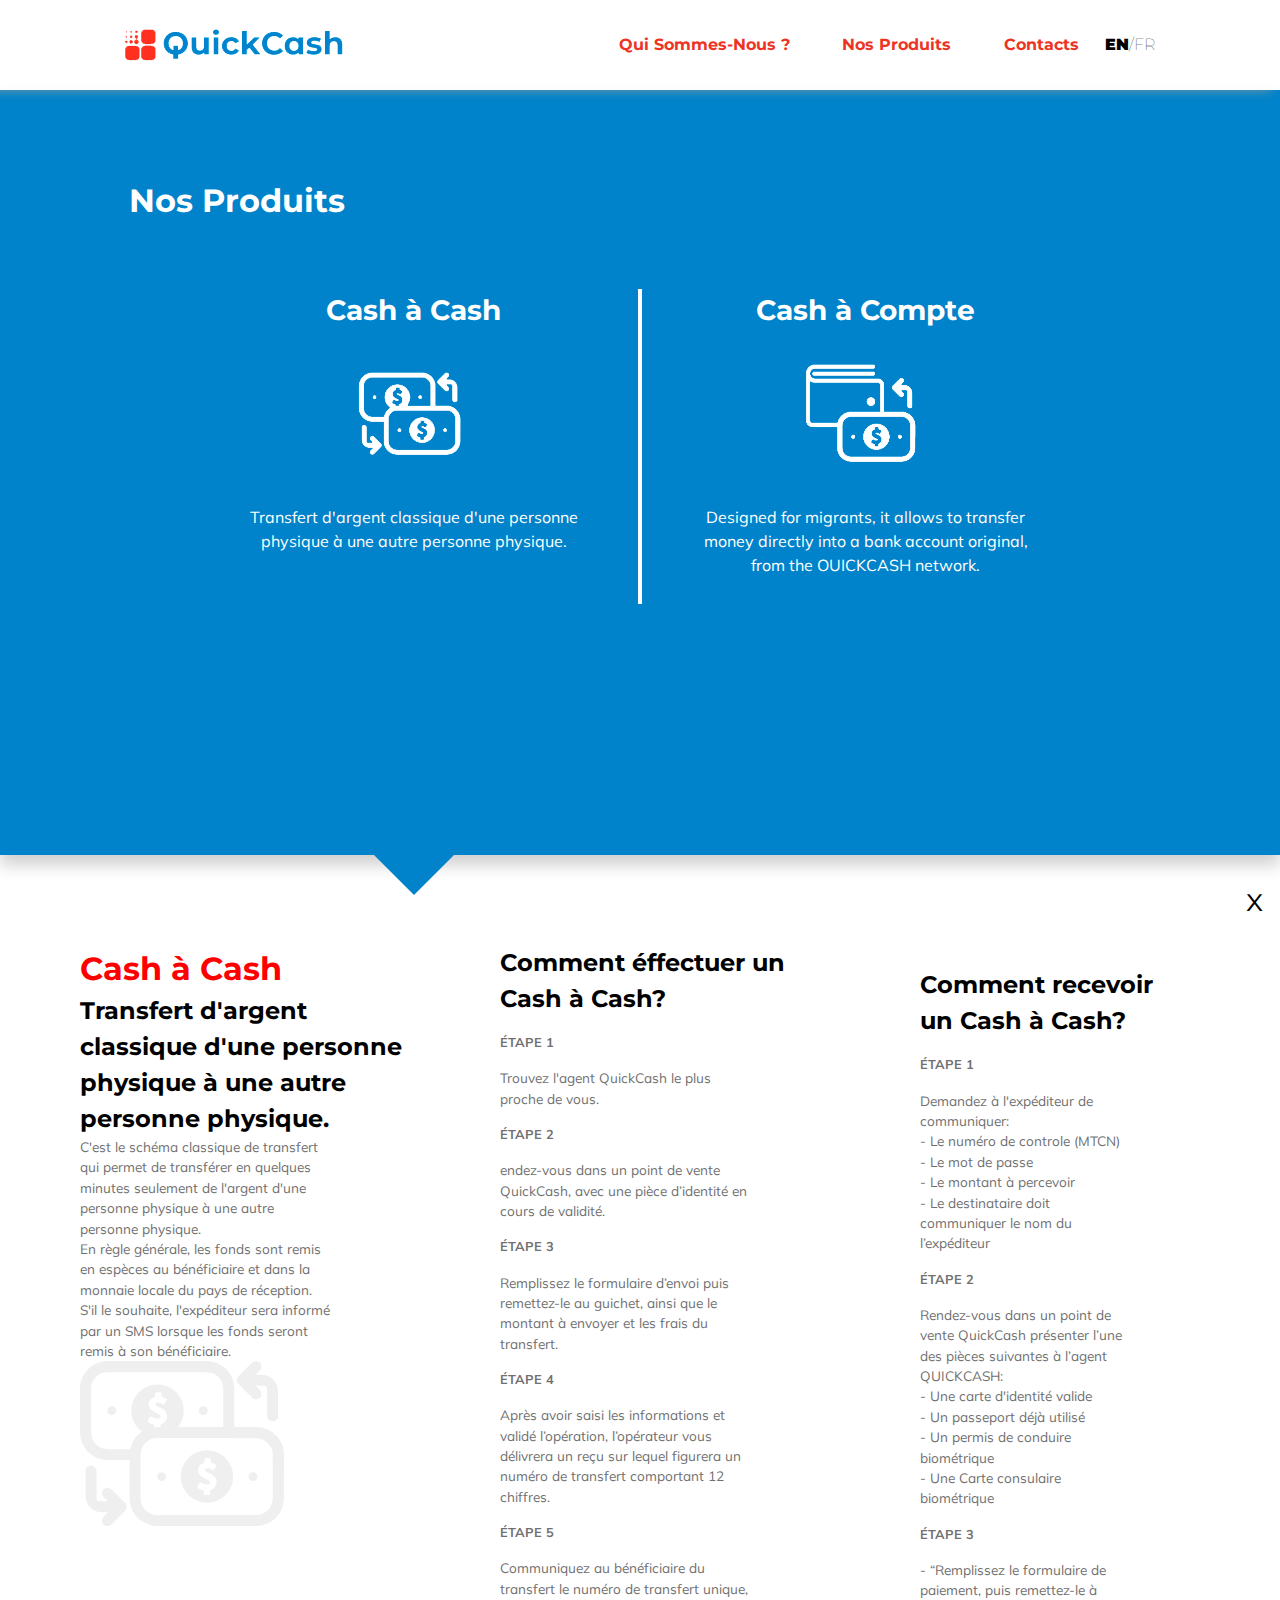
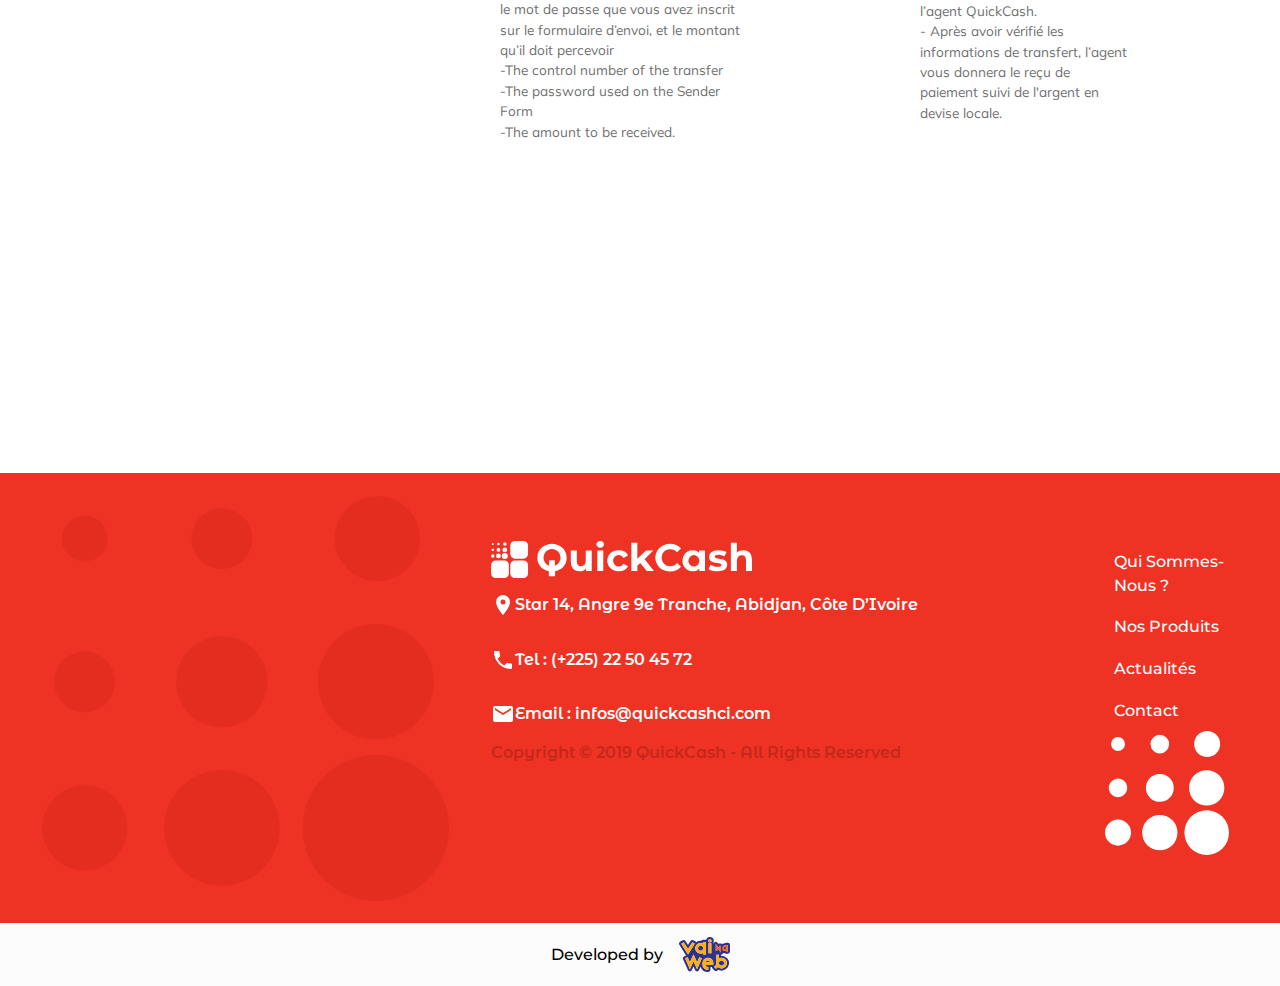
<file: Assets/pages/products-fr.html>
<!DOCTYPE html>
<html>
<head>
  <title>Our Products - QuickCash</title>
  <meta charset="UTF-8">
  <meta name="viewport" content="width=device-width, initial-scale=1.0">
  <meta http-equiv="X-UA-Compatible" content="ie=edge">
  <link rel="stylesheet" href="../css/style.css">
  <link rel="stylesheet" href="../css/products.css">
  <link rel="stylesheet" href="../css/header.css">
  <link rel="stylesheet" href="../css/footer.css">
  <link rel="stylesheet" href="../css/reset.css">
  <link href="https://fonts.googleapis.com/css?family=Montserrat+Alternates:400,600|Montserrat:500,600,700|Muli:300"
  rel="stylesheet">
  <link href="https://fonts.googleapis.com/css?family=Montserrat:300,400,500,700&display=swap" rel="stylesheet">
  <!-- <meta name="keywords" content=""> -->
  <meta http-equiv="content-language" content="en-US, fr" />
</head>
<body>
  <header id="header">
    <section id="container-logo">
      <div class="block-logo">
        <a href="./frances.html">
          <img class="img-logo-1" src="../img/logo.png" />
        </a>
      </div>
      <nav class="menu">
        <p id="menu-mobile" class="menu-mobile">menu</p>
        <img src="../img/baseline-close-24px.svg" alt="" id="fechar-menu" class="fechar-menu" />
        <ul class="menu-list">
          <a href="./about-fr.html" class="menu-item" id="menu-item">
            <li class="menu-item">Qui Sommes-Nous ?</li>
          </a>
          <a href="./products-fr.html" class="menu-item" id="menu-item1">
            <li class="menu-item">Nos Produits</li>
          </a>
          <a href="#Contacts" class="menu-item" id="menu-item2">
            <li class="menu-item">Contacts</li>
          </a>
          <ul class="menu-lang-mobile">
            <a class="item-lang" href="./frances.html">
                <li class="ingles-en">EN</li>
              </a>
            <a class="item-lang" href="./frances.html">
              <li class="ingles-fr"> /FR</li>
            </a>
          </ul>
        </ul>
        <ul class="box-lang">
          <a class="item-lang" href="../../index.html">
            <li class="ingles-en">EN</li>
          </a>
          <a class="item-lang" href="./frances-fr.html">
            <li class="ingles-fr"> /FR</li>
          </a>
          </a>
        </ul>
      </nav>
      <nav class="boxmenu-mobile">
        <a href="#" class="box-menu">MENU</a>
      </nav>
    </section>
  </header>
  <main id="main">
    <section id="OurProducts" class="OurProducts">
      <div class="wrapper-product">
        <h2 class="title-products">Nos Produits</h2>
        <div class="container-products">

          <div class="box-product cbutton cbutton--effect-novak" id="box-product--Cash">
            <h2 class="title-cash">Cash à Cash</h2>
            <img class="img-product" src="../img/cash.png" alt="Cash">
            <p class="p-cash">Transfert d'argent classique d'une personne physique à une autre personne physique.</p>
            <img src="../img/Icone-Seta_quick.svg" alt="Seta" class="img-seta open" id="closed-seta">
          </div>
          <span class="products-separator-mobile"></span>
          <div class="content-cash" id="content-cash">
            <div class="wrapper-inside-mobile">
              <button id="btn-cash-mobile" class="OurProducts-btns">x</button>
              <div class="container-inside">
                <div class="box-inside-cash-um">
                  <h2 class="title-inside">Cash à Cash</h2>
                  <h3 class="sub-title-inside">Transfert d'argent classique d'une personne physique à une autre personne physique.</h3>
                  <p class="p-inside">C'est le schéma classique de transfert qui permet de transférer en quelques minutes seulement de l'argent d'une personne physique à une autre personne physique.</p>
                  <p class="p-inside">En règle générale, les fonds sont remis en espèces au bénéficiaire et dans la monnaie locale du pays de réception.</p>
                  <p class="p-inside">S'il le souhaite, l'expéditeur sera informé par un SMS lorsque les fonds seront remis à son bénéficiaire.</p>
                  <figure>
                    <img class="img-inside-1" src="../img/04.2019 - QuickCash/Assets/cash_to_cash_grey.svg" alt="Cash to Cash">
                  </figure>
                </div>
                <div class="box-inside-cash-dois">
                  <h3 class="sub-title-inside">Comment éffectuer un Cash à Cash?</h3>
                  <div class="inside-cash-dois">
                    <div class="d-inside">
                      <p class="p-step-inside">ÉTAPE 1</p>
                      <p class="p-inside">Trouvez l'agent QuickCash le plus proche de vous.</p>
                    </div>
                    <div class="d-inside">
                      <p class="p-step-inside"> ÉTAPE 2</p>
                      <p class="p-inside">Rendez-vous dans un point de vente QuickCash, avec une pièce d’identité en cours de validité.</p>
                    </div>
                    <div class="d-inside">
                      <p class="p-step-inside"> ÉTAPE 3</p>
                      <p class="p-inside">Remplissez le formulaire d’envoi puis remettez-le au guichet, ainsi que le montant à envoyer et les frais du transfert.</p>
                    </div>
                    <div class="d-inside">
                      <p class="p-step-inside"> ÉTAPE 4</p>
                      <p class="p-inside">Après avoir saisi les informations et validé l’opération, l’opérateur vous délivrera un reçu sur lequel figurera un numéro de transfert comportant 12 chiffres.</p>
                    </div>
                    <div class="d-inside">
                      <p class="p-step-inside"> ÉTAPE 5</p>
                      <p class="p-inside">Communiquez au bénéficiaire du transfert le numéro de transfert unique, le mot de passe que vous avez inscrit sur le formulaire d’envoi, et le montant qu’il doit percevoir.</p>
                    </div>
                  </div>
                </div>
                <div class="box-inside-cash-tres">
                  <h3 class="sub-title-inside title-inside-cash3">Comment recevoir un Cash à Cash?</h3>
                  <div class="inside-cash-tres">
                    <div class="d-inside">
                      <p class="p-step-inside">ÉTAPE 1</p>
                      <p class="p-inside">Demandez à l'expéditeur de communiquer:</p>
                      <p class="p-inside">- Le numéro de controle (MTCN)</p>
                      <p class="p-inside">- Le mot de passe.</p>
											<p class="p-inside">- Le montant à percevoir.</p>
											<p class="p-inside">- Le destinataire doit communiquer le nom du l’expéditeur.</p>
                    </div>
                    <div class="d-inside">
                      <p class="p-step-inside">ÉTAPE 2</p>
											<p class="p-inside">Rendez-vous dans un point de vente QuickCash présenter l’une des pièces suivantes à l’agent QUICKCASH:</p>
											<p class="p-inside">- Une carte d'identité valide</p>
											<p class="p-inside">- Un passeport déjà utilisé</p>
											<p class="p-inside">- Un permis de conduire biométrique</p>
											<p class="p-inside">- Une Carte consulaire biométrique</p>
                    </div>
                    <div class="d-inside">
                      <p class="p-step-inside">ÉTAPE 3</p>
											<p class="p-inside">- Remplissez le formulaire de paiement, puis remettez-le à l’agent QuickCash.</p>
											<p class="p-inside">- Après avoir vérifié les informations de transfert, l’agent vous donnera le reçu de paiement suivi de l'argent en devise locale.</p>
                    </div>
                  </div>
                </div>
              </div>
            </div>
          </div>
          <span class="products-separator"></span>

          <!-- <div class="box-product" id="box-product--Card">
            <h2 class="title-cash">Cash to Card</h1>
              <img class="img-product" src="../img/card.png" alt="Card">
              <p class="p-cash">Transfer of money from an individual onto a card</p>
              <img src="../img/Icone-Seta_quick.svg" alt="Seta" class="img-seta" id="closed-seta1">
          </div> -->
          <span class="products-separator-mobile"></span>
          <!-- <div class="content-card" id="content-card">
            <div class="wrapper-inside-mobile">
              <button id="btn-card-mobile" class="OurProducts-btns">x</button>
              <div class="container-inside">
                <div class="box-inside-card card-1">
                  <h2 class="title-inside-2">Cash to Card</h2>
                  <h3 class="sub-title-inside-2">It is the transfer of money from an individual onto a card.</h3>
                  <span class="inside-card-1">
                    <p class="p-inside-2">Want more freedom? The Cash to Card may surely be suitable for you. In 2013, QuickCash
                      is launching its Cash to Card.</p>
                    <p class="p-inside-2">It allows you to transfer money to a card. The cardholder can then make the withdrawal
                      in all ATMs of banks affiliated with the GIM-UEMOA network. Operations can be carried out 7/7 and 24/24h.
                    </p>
                    <img class="img-inside-2" src="../img/04.2019 - QuickCash/Assets/cash_to_card_grey.svg" alt="Cash to Cash" />
                    <p class="p-inside-2"> The card also allows you to make purchases and it functions like a bank account. The
                      amount transferred can be fully or partly withdrawn as needed until exhausted. It is ideal for travelers,
                      students and the unbanked.</p>
                  </span>
                </div>
                <div class="box-inside-card card-2">
                  <h3 class="sub-title-inside-2">How to proceed with Cash to Card transfer?</h3>
                  <span class="inside-card-2">
                    <p class="p-step-inside-2">STEP 1</p>
                    <p class="p-inside-2"> Find the nearest QuickCash agency to you.</p>
                    <p class="p-step-inside-2"> STEP 2</p>
                    <p class="p-inside-2"> Visit the QuickCash agency with a valid identity card.</p>
                    <p class="p-step-inside-2"> STEP 3</p>
                    <p class="p-inside-2"> Fill out the Form (communicate the card number and cardholder’s identity) and then
                      submit
                      it to the person behind the counter along with the money to be transferred and the transfer fees.</p>
                    <p class="p-step-inside-2"> STEP 4</p>
                    <p class="p-inside-2"> After entering all information and validating transaction, the money is directly
                      credited
                      on the card. There is neither a transfer number nor a password to be communicated. However, the operator
                      will
                      issue a receipt containing a transfer number. Keep it safe for any claim.</p>
                  </span>
                </div>
                <div class="box-inside-card card-3">
                  <h3 class="sub-title-inside-2 card-inside-3">How to withdraw money from a Cash to Card transfer?</h3>
                  <span class="inside-card-3">
                    <p class="p-step-inside-2 p-card-3">STEP 1</p>
                    <p class="p-inside-2"> Go to any of GIM-UEMOA ATM (Automatic Teller Machine) with your card.</p>
                    <p class="p-step-inside-2 p-card-3"> STEP 2</p>
                    <p class="p-inside-2"> Insert your card into the slot provided for this purposes and follow the instructions.
                      At
                      the end of the operation, remove your card and keep it for future operations.</p>
                  </span>
                </div>
              </div>
            </div>
          </div> -->

          <span class="products-separator"></span>
          <div class="box-product" id="box-product--Account">
            <h2 class="title-cash">Cash à Compte</h1>
            <img class="img-product" src="../img/account.png" alt="Account">
            <p class="p-cash">Designed for migrants, it allows to transfer money directly into a bank account original, from the OUICKCASH network.</p>
            <img src="../img/Icone-Seta_quick.svg" alt="Seta" class="img-seta" id="closed-seta2">
          </div>          
          <div class="content-account" id="content-account">
            <div class="wrapper-inside-mobile">
              <button id="btn-account-mobile" class="OurProducts-btns">x</button>
              <div class="container-inside inside-account">
                <div class="box-inside-cash-3">
                  <h2 class="title-inside-3">Cash à Compte</h2>
                  <h3 class="sub-title-inside-3">Transfert d'argent d'une personne sur compte Bancaire”. Ce produit est Conçu pour les migrants, Il permet de transférer de l’argent directement sur un compte bancaire d’origine, à partir du réseau QuickCash.</h3>
                  <p class="p-inside-3">La recherche d'une situation financière stable conduit souvent à la migration de personnes à travers le monde.</p>
                  <p class="p-inside-3">Le rapatriement des économies réalisées après de nombreuses années de dur labeur dans son pays d'origine est souvent un casse-tête.</p>
                  <p class="p-inside-3">Adapté aux besoins des migrants, le Cash à compte permet de transférer de l'argent directement à partir de Quickcash sur un compte bancaire, dans son pays d'origine.</p>
                  <img class="img-inside-3" src="../img/04.2019 - QuickCash/Assets/cash_to_account_grey.svg" />
                  <p class="p-inside-3">Et les fonds transférés seront crédités sur le compte bancaire du bénéficiaire dans un délai court.</p>
                  <p class="p-inside-3">Ce produit permet ainsi aux migrants d’épargner en toute sécurité et en toute discrétion sur leurs projets dans leur pays d’origine.</p>
                </div>
                <div class="box-inside-cash-3">
                  <h3 class="sub-title-inside-3">Comment éffectuer um Cash à Compte ?</h3>
                  <!-- <div> -->
                    <p class="p-step-inside-3">ÉTAPE 1</p>
                    <p class="p-inside-3">Trouvez un point de vente QuickCash proche de chez vous.</p>
                  <!-- </div> -->
                  <!-- <div> -->
                    <p class="p-step-inside-3"> ÉTAPE 2</p>
                    <p class="p-inside-3"> Rendez-vous dans um point de vente  QuickCash avec une carte d'identité valide.</p>
                  <!-- </div> -->
                  <!-- <div> -->
                    <p class="p-step-inside-3"> ÉTAPE 3</p>
                    <p class="p-inside-3">Remplissez le formulaire (communiquez le numéro du compte et le nom de la banque de domiciliation), puis remettez- le au guichet, ainsi que le montant à envoyer et les frais du transfert.</p>
                  <!-- </div> -->
                  <!-- <div> -->
                    <p class="p-step-inside-3"> STEP 4</p>
                    <p class="p-inside-3">Après avoir saisi les informations du transfert et procédé à sa validation, l’opérateur vous délivrera un reçu sur lequel figurera un numéro de transfert comportant 12 chiffres. Conservez-le précieusement pour toute réclamation.</p>
                  <!-- </div> -->
                  <!-- <div> -->
                    <p class="p-step-inside-3"> STEP 5</p>
                    <p class="p-inside-3"> The money is credited to your account by your manager in maximum 48 hours.</p>
                  <!-- </div> -->
                </div>
              </div>
            </div>
          </div>


        </div>
      </div>
    </section>

    <section id="OurProducts-Inside-1">
      <div class="wrapper-inside">
        <button id="btn-cash" class="OurProducts-btns">x</button>
        <div class="container-inside">
          <div class="box-inside-cash-um">
            <h2 class="title-inside">Cash à Cash</h2>
            <h3 class="sub-title-inside">Transfert d'argent classique d'une personne physique à une autre personne physique.</h3>
            <p class="p-inside">C'est le schéma classique de transfert qui permet de transférer en quelques minutes seulement de l'argent d'une personne physique à une autre personne physique.</p>
            <p class="p-inside">En règle générale, les fonds sont remis en espèces au bénéficiaire et dans la monnaie locale du pays de réception.</p>
            <p class="p-inside">S'il le souhaite, l'expéditeur sera informé par un SMS lorsque les fonds seront remis à son bénéficiaire.</p>
            <figure>
              <img class="img-inside-1" src="../img/04.2019 - QuickCash/Assets/cash_to_cash_grey.svg" alt="Cash to Cash">
            </figure>
          </div>
          <div class="box-inside-cash-dois">
            <h3 class="sub-title-inside">Comment éffectuer un Cash à Cash?</h3>
            <div class="inside-cash-dois">
              <div class="d-inside">
                <p class="p-step-inside">ÉTAPE 1</p>
                <p class="p-inside">Trouvez l'agent QuickCash le plus proche de vous.</p>
              </div>
              <div class="d-inside">
                <p class="p-step-inside">ÉTAPE 2</p>
                <p class="p-inside">endez-vous dans un point de vente QuickCash, avec une pièce d’identité en cours de validité.</p>
              </div>
              <div class="d-inside">
                <p class="p-step-inside">ÉTAPE 3</p>
                <p class="p-inside">Remplissez le formulaire d’envoi puis remettez-le au guichet, ainsi que le montant à envoyer et les frais du transfert.</p>
              </div>
              <div class="d-inside">
                <p class="p-step-inside">ÉTAPE 4</p>
                <p class="p-inside">Après avoir saisi les informations et validé l’opération, l’opérateur vous délivrera un reçu sur lequel figurera un numéro de transfert comportant 12 chiffres.</p>
              </div>
              <div class="d-inside">
                <p class="p-step-inside">ÉTAPE 5</p>
                <p class="p-inside">Communiquez au bénéficiaire du transfert le numéro de transfert unique, le mot de passe que vous avez inscrit sur le formulaire d’envoi, et le montant qu’il doit percevoir</p>
                <p class="p-inside">-The control number of the transfer</p>
                <p class="p-inside">-The password used on the Sender Form</p>
                <p class="p-inside">-The amount to be received.</p>
              </div>
            </div>
          </div>
          <div class="box-inside-cash-tres">
            <h3 class="sub-title-inside title-inside-cash3">Comment recevoir un Cash à Cash?</h3>
            <div class="inside-cash-tres">
              <div class="d-inside">
                <p class="p-step-inside">ÉTAPE 1</p>
                <p class="p-inside">Demandez à l'expéditeur de communiquer:</p>
                <p class="p-inside">- Le numéro de controle (MTCN)</p>
                <p class="p-inside">- Le mot de passe</p>
								<p class="p-inside">- Le montant à percevoir</p>
								<p class="p-inside">- Le destinataire doit communiquer le nom du l’expéditeur</p>
              </div>
              <div class="d-inside">
                <p class="p-step-inside">ÉTAPE 2</p>
								<p class="p-inside"> Rendez-vous dans un point de vente QuickCash présenter l’une des pièces suivantes à l’agent QUICKCASH:</p>
								<p class="p-inside">- Une carte d'identité valide</p>
								<p class="p-inside">- Un passeport déjà utilisé</p>
								<p class="p-inside">- Un permis de conduire biométrique</p>
								<p class="p-inside">- Une Carte consulaire biométrique</p>
              </div>
              <div class="d-inside">
                <p class="p-step-inside">ÉTAPE 3</p>
								<p class="p-inside">- “Remplissez le formulaire de paiement, puis remettez-le à l’agent QuickCash.</p>
								<p class="p-inside">- Après avoir vérifié les informations de transfert, l’agent vous donnera le reçu de paiement suivi de l'argent en devise locale.</p>
              </div>
            </div>
          </div>
        </div>
      </div>
    </section>

    <section id="OurProducts-Inside-2">
      <div class="wrapper-inside">
        <button id="btn-card" class="OurProducts-btns">x</button>
        <div class="container-inside">
          <div class="box-inside-card card-1">
            <h2 class="title-inside-2">Cash to Card</h2>
            <h3 class="sub-title-inside-2">It is the transfer of money from an individual onto a card</h3>
            <span class="inside-card-1">
              <p class="p-inside-2">Want more freedom? The Cash to Card may surely be suitable for you. In 2013, QuickCash
                is launching its Cash to Card.</p>
              <p class="p-inside-2">It allows you to transfer money to a card. The cardholder can then make the withdrawal
                in all ATMs of banks affiliated with the GIM-UEMOA network. Operations can be carried out 7/7 and 24/24h.
              </p>
              <img class="img-inside-2" src="../img/04.2019 - QuickCash/Assets/cash_to_card_grey.svg" alt="Cash to Cash" />
              <p class="p-inside-2"> The card also allows you to make purchases and it functions like a bank account. The
                amount transferred can be fully or partly withdrawn as needed until exhausted. It is ideal for travelers,
                students and the unbanked.</p>
            </span>
          </div>
          <div class="box-inside-card card-2">
            <h3 class="sub-title-inside-2">How to proceed with Cash to Card transfer?</h3>
            <span class="inside-card-2">
              <p class="p-step-inside-2">ÉTAPE 1</p>
              <p class="p-inside-2"> Find the nearest QuickCash agency to you.</p>
              <p class="p-step-inside-2"> ÉTAPE 2</p>
              <p class="p-inside-2"> Visit the QuickCash agency with a valid identity card.</p>
              <p class="p-step-inside-2"> ÉTAPE 3</p>
              <p class="p-inside-2"> Fill out the Form (communicate the card number and cardholder’s identity) and then
                submit
                it to the person behind the counter along with the money to be transferred and the transfer fees.</p>
              <p class="p-step-inside-2"> ÉTAPE 4</p>
              <p class="p-inside-2"> After entering all information and validating transaction, the money is directly
                credited
                on the card. There is neither a transfer number nor a password to be communicated. However, the operator
                will
                issue a receipt containing a transfer number. Keep it safe for any claim.</p>
            </span>
          </div>
          <div class="box-inside-card card-3">
            <h3 class="sub-title-inside-2 card-inside-3">How to withdraw money from a Cash to Card transfer?</h3>
            <span class="inside-card-3">
              <p class="p-step-inside-2 p-card-3">STEP 1</p>
              <p class="p-inside-2"> Go to any of GIM-UEMOA ATM (Automatic Teller Machine) with your card.</p>
              <p class="p-step-inside-2 p-card-3"> STEP 2</p>
              <p class="p-inside-2"> Insert your card into the slot provided for this purposes and follow the instructions.
                At
                the end of the operation, remove your card and keep it for future operations.</p>
            </span>
          </div>
        </div>
      </div>
    </section>

    <section id="OurProducts-Inside-3">
      <div class="wrapper-inside">
        <button id="btn-account" class="OurProducts-btns">x</button>
        <div class="container-inside inside-account">
          <div class="box-inside-cash-3">
            <h2 class="title-inside-3">Cash to Account</h2>
            <h3 class="sub-title-inside-3">The possibility to transfer money from your location into your bank account</h3>
            <p class="p-inside-3">La recherche d'une situation financière stable conduit souvent à la migration de personnes à travers le monde.</p>
            <p class="p-inside-3">Le rapatriement des économies réalisées après de nombreuses années de dur labeur dans son pays d'origine est souvent un casse-tête.</p>
            <p class="p-inside-3">Adapté aux besoins des migrants, le Cash à compte permet de transférer de l'argent directement à partir de Quickcash sur un compte bancaire, dans son pays d'origine.</p>
            <img class="img-inside-3" src="../img/04.2019 - QuickCash/Assets/cash_to_account_grey.svg" />
            <p class="p-inside-3">Et les fonds transférés seront crédités sur le compte bancaire du bénéficiaire dans un délai court.</p>
            <p class="p-inside-3"> Ce produit permet ainsi aux migrants d’épargner en toute sécurité et en toute discrétion sur leurs projets dans leur pays d’origine.</p>
          </div>
          <div class="box-inside-cash-3">
            <h3 class="sub-title-inside-3">Comment éffectuer um Cash à Compte ?	</h3>
            <!-- <div> -->
              <p class="p-step-inside-3">ÉTAPE 1</p>
              <p class="p-inside-3">Trouvez un point de vente QuickCash proche de chez vous.</p>
            <!-- </div> -->
            <!-- <div> -->
              <p class="p-step-inside-3">ÉTAPE 2</p>
              <p class="p-inside-3">Rendez-vous dans um point de vente  QuickCash avec une carte d'identité valide.</p>
            <!-- </div> -->
            <!-- <div> -->
              <p class="p-step-inside-3">ÉTAPE 3</p>
              <p class="p-inside-3">Remplissez le formulaire (communiquez le numéro du compte et le nom de la banque de domiciliation), puis remettez- le au guichet, ainsi que le montant à envoyer et les frais du transfert.</p>
            <!-- </div> -->
            <!-- <div> -->
              <p class="p-step-inside-3">ÉTAPE 4</p>
              <p class="p-inside-3">Après avoir saisi les informations du transfert et procédé à sa validation, l’opérateur vous délivrera un reçu sur lequel figurera un numéro de transfert comportant 12 chiffres. Conservez-le précieusement pour toute réclamation.</p>
            <!-- </div> -->
            <!-- <div> -->
              <p class="p-step-inside-3">ÉTAPE 5</p>
              <p class="p-inside-3">L’argent est crédité sur votre compte par votre Gestionnaire dans un délai maximum de 48h.</p>
            <!-- </div> -->
          </div>
        </div>
      </div>
    </section>
  </main>
  <footer id="footer">
    <div class="footer-content">
      <div class="wrapper-footer">
        <div id="Contacts" class="box-grand-circle">
          <div class="grand-circle">
            <img class="img-grand-circle" src="../img/detalhe_footer_grande.svg" alt="">
          </div>
        </div>
        <div class="container-footer">
          <div class="box-footer-center">
            <div class="box-footer">
              <div class="text-footer">
                <figure>
                  <img src="../img/new logo - QC Branca.svg" class="img-logo-footer" a
                  href="../css/style.css"></a>
                </figure>
                <ul class="list-contact">
                  <li class="contact-item">
                    <img src="../img/baseline-location_on-24px.svg" class="info-footer-img" alt="">
                  <p class="p-info-footer">Star 14, Angre 9e Tranche, Abidjan, Côte D’Ivoire</p>
                  </li>
                  <li class="contact-item">
                    <img src="../img/baseline-phone-24px (1).svg" class="info-footer-img" alt="">
                  <p class="p-info-footer">Tel : (+225) 22 50 45 72</p>
                  </li>
                  <li class="contact-item">
                    <img src="../img/baseline-email-24px.svg" class="info-footer-img" alt="">
                  <p class="p-info-footer">Email : infos@quickcashci.com</p>
                  </li>
                </ul>
              </div>
              <div class="box-copyright-desktop">
                <p class="copyright">Copyright © 2019 QuickCash - All Rights Reserved </p>
              </div>
            </div>
          </div>
          <nav class="menu-secundario">
            <ul class="list-menu-secundario">
              <a href="../pages/about-fr.html">
                <li class="item-menu-footer">Qui Sommes-Nous ?</li>
              </a>
              <a href="../pages/products-fr.html">
                <li class="item-menu-footer">Nos Produits</li>
              </a>
              <a href="#news" class="menu-footer-news">
                <li class="item-menu-footer menu-footer-news">Actualités</li>
              </a>
              <a href="#Contacts">
                <li class="item-menu-footer">Contact</li>
              </a>
            </ul>
            <img class="img-circle-whith" src="../img/detalhe_footer_pequeno.svg" alt="">
          </nav>
          <div class="box-copyright-mobile">
            <p class="copyright">Copyright © 2019 QuickCash - All Rights Reserved </p>
          </div>
        </div>
      </div>
    </div>
    <a href="https://www.vainaweb.com.br" class="footer-author">
      <div class="footer-author">
        <p class="author-text">Developed by</p>
        <img src="../img/VnW-Logo.svg" alt="logo Vai na Web" class="logo-vnw">
      </div>
    </a
  </footer>

  <script src="../js/products.js"></script>
  <script src="../js/main.js"></script>
</body>

</html>
</file>
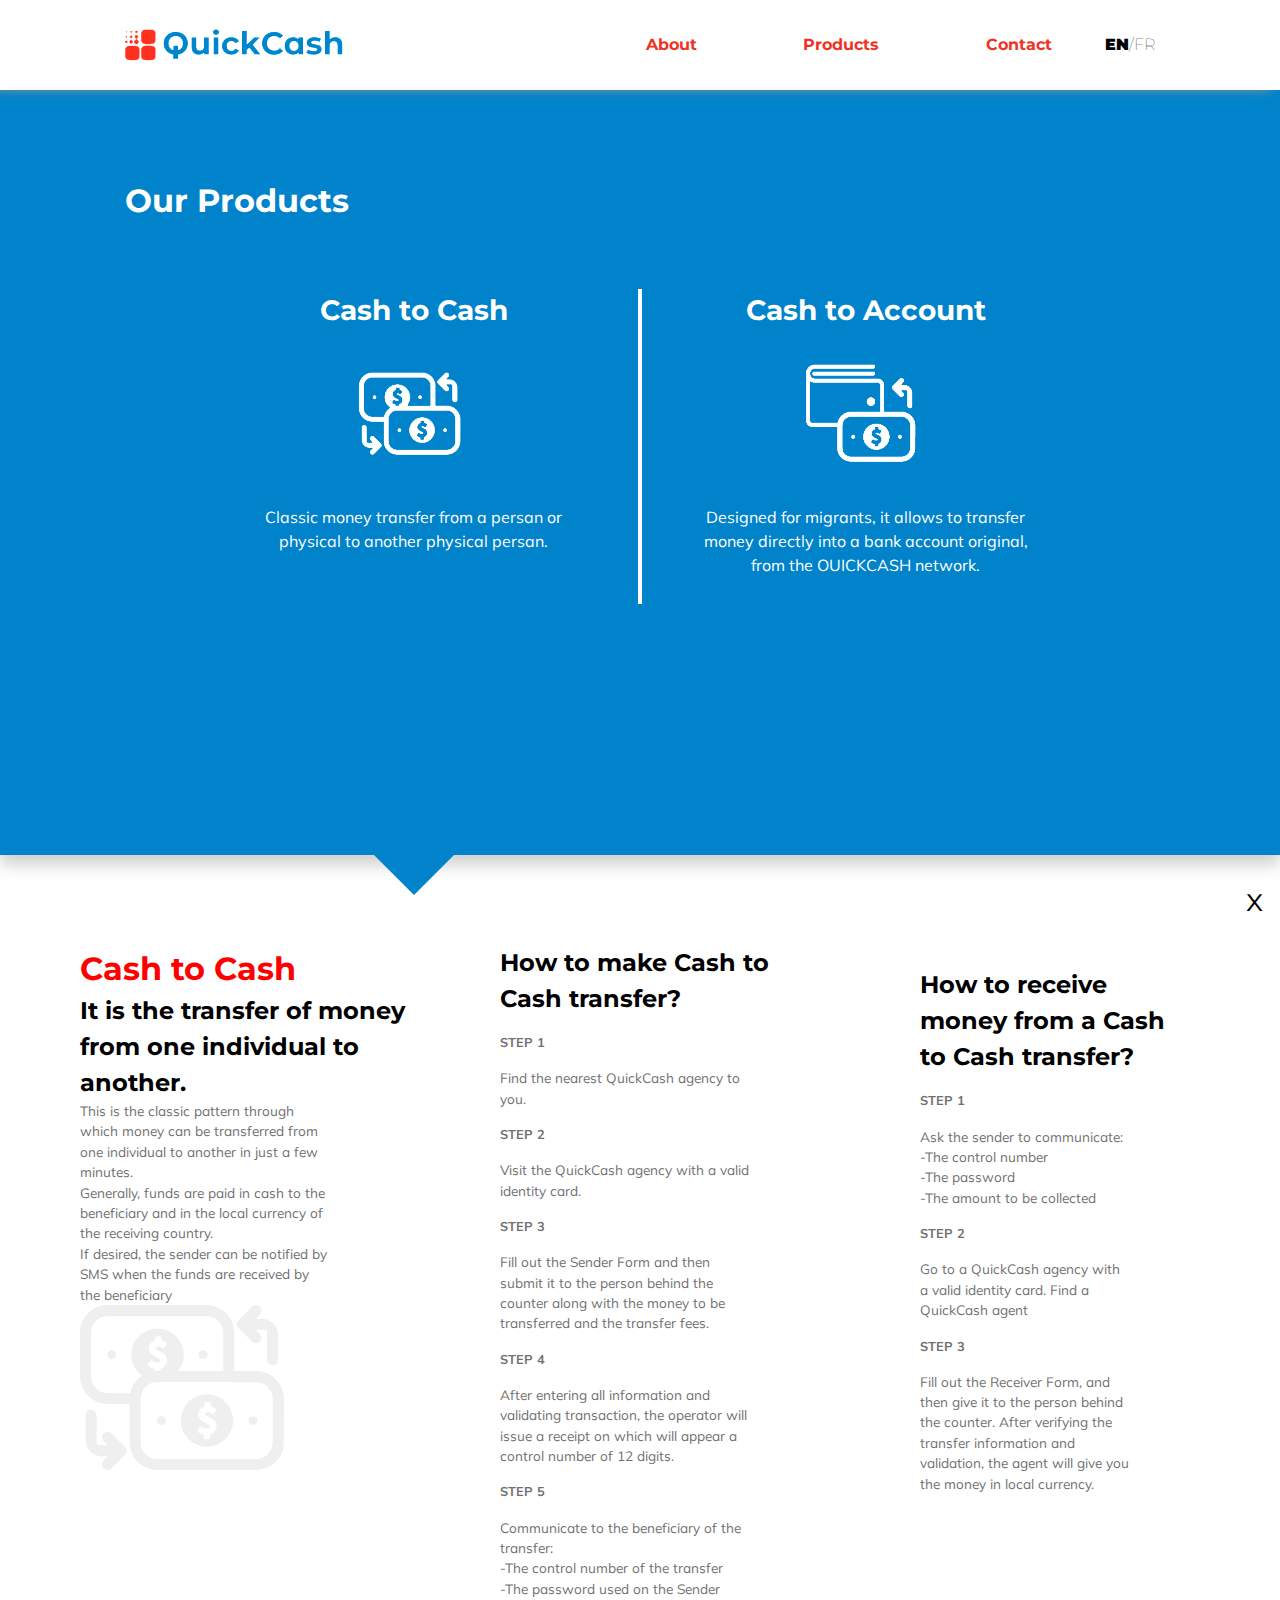
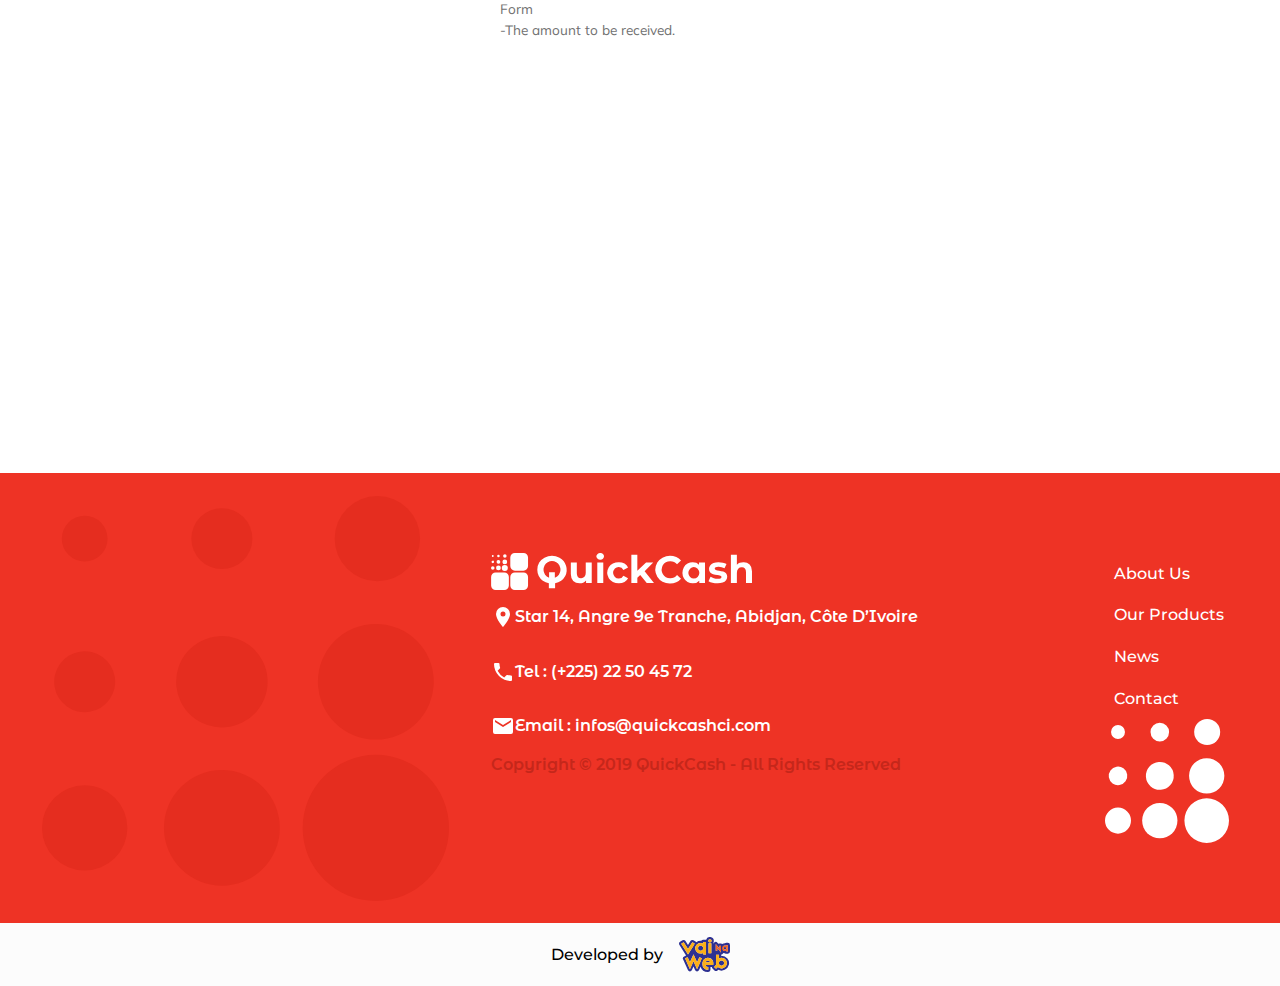
<file: Assets/pages/products.html>
<!DOCTYPE html>
<html>
<head>
  <title>Our Products - QuickCash</title>
  <meta charset="UTF-8">
  <meta name="viewport" content="width=device-width, initial-scale=1.0">
  <meta http-equiv="X-UA-Compatible" content="ie=edge">
  <link rel="stylesheet" href="../css/style.css">
  <link rel="stylesheet" href="../css/products.css">
  <link rel="stylesheet" href="../css/header.css">
  <link rel="stylesheet" href="../css/footer.css">
  <link rel="stylesheet" href="../css/reset.css">
  <link href="https://fonts.googleapis.com/css?family=Montserrat+Alternates:400,600|Montserrat:500,600,700|Muli:300"
  rel="stylesheet">
  <link href="https://fonts.googleapis.com/css?family=Montserrat:300,400,500,700&display=swap" rel="stylesheet">
  <!-- <meta name="keywords" content=""> -->
  <meta http-equiv="content-language" content="en-US, fr" />
</head>
<body>
  <header id="header">
    <section id="container-logo">
      <div class="block-logo">
        <a href="../../index.html">
          <img class="img-logo-1" src="../img/logo.png" />
        </a>
      </div>
      <nav class="menu">
        <p id="menu-mobile" class="menu-mobile">menu</p>
        <img src="../img/baseline-close-24px.svg" alt="" id="fechar-menu" class="fechar-menu" />
        <ul class="menu-list">
          <a href="./about.html" class="menu-item" id="menu-item">
            <li class="menu-item">About</li>
          </a>
          <a href="./products.html" class="menu-item" id="menu-item1">
            <li class="menu-item">Products</li>
          </a>
          <a href="#Contacts" class="menu-item" id="menu-item2">
            <li class="menu-item">Contact</li>
          </a>
          <ul class="menu-lang-mobile">
            <a class="item-lang" href="./frances.html">
                <li class="ingles-en">EN</li>
              </a>
            <a class="item-lang" href="./frances.html">
              <li class="ingles-fr"> /FR</li>
            </a>
          </ul>
        </ul>
        <ul class="box-lang">
          <a class="item-lang" href="./frances.html">
            <li class="ingles-en">EN</li>
          </a>
          <a class="item-lang" href="./frances.html">
            <li class="ingles-fr"> /FR</li>
          </a>
          </a>
        </ul>
      </nav>
      <nav class="boxmenu-mobile">
        <a href="#" class="box-menu">MENU</a>
      </nav>
    </section>
  </header>
  <main id="main">
    <section id="OurProducts" class="OurProducts">
      <div class="wrapper-product">
        <h2 class="title-products"> Our Products</h2>
        <div class="container-products">

          <div class="box-product cbutton cbutton--effect-novak" id="box-product--Cash">
            <h2 class="title-cash">Cash to Cash</h2>
            <img class="img-product" src="../img/cash.png" alt="Cash">
            <p class="p-cash">Classic money transfer from a persan or physical to another physical persan.</p>
            <img src="../img/Icone-Seta_quick.svg" alt="Seta" class="img-seta open" id="closed-seta">
          </div>
          <span class="products-separator-mobile"></span>
          <div class="content-cash" id="content-cash">
            <div class="wrapper-inside-mobile">
              <button id="btn-cash-mobile" class="OurProducts-btns">x</button>
              <div class="container-inside">
                <div class="box-inside-cash-um">
                  <h2 class="title-inside">Cash to Cash</h2>
                  <h3 class="sub-title-inside">It is the transfer of money from one individual to another</h3>
                  <p class="p-inside">This is the classic pattern through which money can be transferred from one individual to another in just a few minutes.</p>
                  <p class="p-inside">Generally, funds are paid in cash to the beneficiary and in the local currency of the receiving country.</p>
                  <p class="p-inside">If desired, the sender can be notified by SMS when the funds are received by the beneficiary.</p>
                  <figure>
                    <img class="img-inside-1" src="../img/04.2019 - QuickCash/Assets/cash_to_cash_grey.svg" alt="Cash to Cash">
                  </figure>
                </div>
                <div class="box-inside-cash-dois">
                  <h3 class="sub-title-inside">How to make Cash to Cash transfer?</h3>
                  <div class="inside-cash-dois">
                    <div class="d-inside">
                      <p class="p-step-inside">STEP 1</p>
                      <p class="p-inside">Find the nearest QuickCash agency to you.</p>
                    </div>
                    <div class="d-inside">
                      <p class="p-step-inside"> STEP 2</p>
                      <p class="p-inside">Visit the QuickCash agency with a valid identity card.</p>
                    </div>
                    <div class="d-inside">
                      <p class="p-step-inside"> STEP 3</p>
                      <p class="p-inside">Fill out the Sender Form and then submit it to the person behind the counter along with the money to be transferred and the transfer fees.</p>
                    </div>
                    <div class="d-inside">
                      <p class="p-step-inside"> STEP 4</p>
                      <p class="p-inside">After entering all information and validating transaction, the operator will issue a receipt on which will appear a control number of 12 digits.</p>
                    </div>
                    <div class="d-inside">
                      <p class="p-step-inside"> STEP 5</p>
                      <p class="p-inside">Communicate to the beneficiary of the transfer the control number of the transfer, the password used on the Sender Form, and the amount to be received.</p>
                    </div>
                  </div>
                </div>
                <div class="box-inside-cash-tres">
                  <h3 class="sub-title-inside title-inside-cash3">How to receive money from a Cash to Cash transfer?</h3>
                  <div class="inside-cash-tres">
                    <div class="d-inside">
                      <p class="p-step-inside">STEP 1</p>
                      <p class="p-inside"> Ask the sender to communicate:</p>
                      <p class="p-inside">-The control number</p>
                      <p class="p-inside">-The password</p>
                      <p class="p-inside">-The amount to be collected</p>
                    </div>
                    <div class="d-inside">
                      <p class="p-step-inside">STEP 2</p>
                      <p class="p-inside"> Go to a QuickCash agency with a valid identity card. Find a QuickCash agent</p>
                    </div>
                    <div class="d-inside">
                      <p class="p-step-inside">STEP 3</p>
                      <p class="p-inside"> Fill out the Receiver Form, and then give it to the person behind the counter. After
                        verifying the transfer information and validation, the agent will give you the money in local currency.
                      </p>
                    </div>
                  </div>
                </div>
              </div>
            </div>
          </div>
					<span class="products-separator"></span>
					
          <span class="products-separator-mobile"></span>
         
          <span class="products-separator"></span>
          <div class="box-product" id="box-product--Account">
            <h2 class="title-cash">Cash to Account</h1>
            <img class="img-product" src="../img/account.png" alt="Account">
            <p class="p-cash">Designed for migrants, it allows to transfer money directly into a bank account original, from the OUICKCASH network.</p>
            <img src="../img/Icone-Seta_quick.svg" alt="Seta" class="img-seta" id="closed-seta2">
          </div>          
          <div class="content-account" id="content-account">
            <div class="wrapper-inside-mobile">
              <button id="btn-account-mobile" class="OurProducts-btns">x</button>
              <div class="container-inside inside-account">
                <div class="box-inside-cash-3">
                  <h2 class="title-inside-3">Cash to Account</h2>
                  <h3 class="sub-title-inside-3">The possibility to transfer money from your location into your bank account.</h3>
                  <p class="p-inside-3">The search for a stable financial situation often leads to the migration of people around
                    the world.</p>
                  <p class="p-inside-3"> Repatriation of the savings done through many years of hard work to her or his country of
                    origin is often a headache.</p>
                  <p class="p-inside-3"> Tailored to the needs of migrants, Cash to Account allows you to transfer money directly
                    to your bank account in your country of origin.</p>
                  <img class="img-inside-3" src="../img/04.2019 - QuickCash/Assets/cash_to_account_grey.svg" />
                  <p class="p-inside-3"> And the transferred funds will be credited to the beneficiary’s bank account within a
                    short time framework.</p>
                  <p class="p-inside-3"> It thus permits the migrants to safely and discreetly have savings for their projects in
                    their country of origin.</p>
                </div>
                <div class="box-inside-cash-3">
                  <h3 class="sub-title-inside-3">How to carry out a Cash to Account transfer?</h3>
                  <!-- <div> -->
                    <p class="p-step-inside-3">STEP 1</p>
                    <p class="p-inside-3"> Find the nearest QuickCash agency to you.</p>
                  <!-- </div> -->
                  <!-- <div> -->
                    <p class="p-step-inside-3"> STEP 2</p>
                    <p class="p-inside-3"> Visit the QuickCash agency with a valid identity card.</p>
                  <!-- </div> -->
                  <!-- <div> -->
                    <p class="p-step-inside-3"> STEP 3</p>
                    <p class="p-inside-3"> Fill out the Form (communicate the account number and the name of the receiving bank)
                      and then submit it to the person behind the counter along with the money to be transferred and the transfer
                      fees.</p>
                  <!-- </div> -->
                  <!-- <div> -->
                    <p class="p-step-inside-3"> STEP 4</p>
                    <p class="p-inside-3"> After entering all information and validating transaction, the operator will issue a
                      receipt on which will appear a control number of 12 digits. This slip is to be kept carefully for future
                      claim.</p>
                  <!-- </div> -->
                  <!-- <div> -->
                    <p class="p-step-inside-3"> STEP 5</p>
                    <p class="p-inside-3"> The money is credited to your account by your manager in maximum 48 hours.</p>
                  <!-- </div> -->
                </div>
              </div>
            </div>
          </div>


        </div>
      </div>
    </section>

    <section id="OurProducts-Inside-1">
      <div class="wrapper-inside">
        <button id="btn-cash" class="OurProducts-btns">x</button>
        <div class="container-inside">
          <div class="box-inside-cash-um">
            <h2 class="title-inside">Cash to Cash</h2>
            <h3 class="sub-title-inside">It is the transfer of money from one individual to another.</h3>
            <p class="p-inside">This is the classic pattern through which money can be transferred from one individual to
              another in just a few minutes.</p>
            <p class="p-inside"> Generally, funds are paid in cash to the beneficiary and in the local currency of the
              receiving country.</p>
            <p class="p-inside"> If desired, the sender can be notified by SMS when the funds are received by the
              beneficiary</p>
            <figure>
              <img class="img-inside-1" src="../img/04.2019 - QuickCash/Assets/cash_to_cash_grey.svg" alt="Cash to Cash">
            </figure>
          </div>
          <div class="box-inside-cash-dois">
            <h3 class="sub-title-inside">How to make Cash to Cash transfer?</h3>
            <div class="inside-cash-dois">
              <div class="d-inside">
                <p class="p-step-inside">STEP 1</p>
                <p class="p-inside"> Find the nearest QuickCash agency to you.</p>
              </div>
              <div class="d-inside">
                <p class="p-step-inside"> STEP 2</p>
                <p class="p-inside"> Visit the QuickCash agency with a valid identity card.</p>
              </div>
              <div class="d-inside">
                <p class="p-step-inside"> STEP 3</p>
                <p class="p-inside"> Fill out the Sender Form and then submit it to the person behind the counter along with
                  the money to be transferred and the transfer fees.</p>
              </div>
              <div class="d-inside">
                <p class="p-step-inside"> STEP 4</p>
                <p class="p-inside"> After entering all information and validating transaction, the operator will issue a
                  receipt on which will appear a control number of 12 digits.</p>
              </div>
              <div class="d-inside">
                <p class="p-step-inside"> STEP 5</p>
                <p class="p-inside"> Communicate to the beneficiary of the transfer:</p>
                <p class="p-inside">-The control number of the transfer</p>
                <p class="p-inside">-The password used on the Sender Form</p>
                <p class="p-inside">-The amount to be received.</p>
              </div>
            </div>
          </div>
          <div class="box-inside-cash-tres">
            <h3 class="sub-title-inside title-inside-cash3">How to receive money from a Cash to Cash transfer?</h3>
            <div class="inside-cash-tres">
              <div class="d-inside">
                <p class="p-step-inside">STEP 1</p>
                <p class="p-inside"> Ask the sender to communicate:</p>
                <p class="p-inside">-The control number</p>
                <p class="p-inside">-The password</p>
                <p class="p-inside">-The amount to be collected</p>
              </div>
              <div class="d-inside">
                <p class="p-step-inside">STEP 2</p>
                <p class="p-inside"> Go to a QuickCash agency with a valid identity card. Find a QuickCash agent</p>
              </div>
              <div class="d-inside">
                <p class="p-step-inside">STEP 3</p>
                <p class="p-inside"> Fill out the Receiver Form, and then give it to the person behind the counter. After
                  verifying the transfer information and validation, the agent will give you the money in local currency.
                </p>
              </div>
            </div>
          </div>
        </div>
      </div>
    </section>

    <section id="OurProducts-Inside-3">
      <div class="wrapper-inside">
        <button id="btn-account" class="OurProducts-btns">x</button>
        <div class="container-inside inside-account">
          <div class="box-inside-cash-3">
            <h2 class="title-inside-3">Cash to Account</h2>
            <h3 class="sub-title-inside-3">The possibility to transfer money from your location into your bank account</h3>
            <p class="p-inside-3">The search for a stable financial situation often leads to the migration of people around
              the world.</p>
            <p class="p-inside-3"> Repatriation of the savings done through many years of hard work to her or his country of
              origin is often a headache.</p>
            <p class="p-inside-3"> Tailored to the needs of migrants, Cash to Account allows you to transfer money directly
              to your bank account in your country of origin.</p>
            <img class="img-inside-3" src="../img/04.2019 - QuickCash/Assets/cash_to_account_grey.svg" />
            <p class="p-inside-3"> And the transferred funds will be credited to the beneficiary’s bank account within a
              short time framework.</p>
            <p class="p-inside-3"> It thus permits the migrants to safely and discreetly have savings for their projects in
              their country of origin.</p>
          </div>
          <div class="box-inside-cash-3">
            <h3 class="sub-title-inside-3">How to carry out a Cash to Account transfer?</h3>
            <!-- <div> -->
              <p class="p-step-inside-3">STEP 1</p>
              <p class="p-inside-3"> Find the nearest QuickCash agency to you.</p>
            <!-- </div> -->
            <!-- <div> -->
              <p class="p-step-inside-3"> STEP 2</p>
              <p class="p-inside-3"> Visit the QuickCash agency with a valid identity card.</p>
            <!-- </div> -->
            <!-- <div> -->
              <p class="p-step-inside-3"> STEP 3</p>
              <p class="p-inside-3"> Fill out the Form (communicate the account number and the name of the receiving bank)
                and then submit it to the person behind the counter along with the money to be transferred and the transfer
                fees.</p>
            <!-- </div> -->
            <!-- <div> -->
              <p class="p-step-inside-3"> STEP 4</p>
              <p class="p-inside-3"> After entering all information and validating transaction, the operator will issue a
                receipt on which will appear a control number of 12 digits. This slip is to be kept carefully for future
                claim.</p>
            <!-- </div> -->
            <!-- <div> -->
              <p class="p-step-inside-3"> STEP 5</p>
              <p class="p-inside-3"> The money is credited to your account by your manager in maximum 48 hours.</p>
            <!-- </div> -->
          </div>
        </div>
      </div>
    </section>
  </main>
  <footer id="footer">
    <div class="footer-content">
      <div class="wrapper-footer">
        <div id="Contacts" class="box-grand-circle">
          <div class="grand-circle">
            <img class="img-grand-circle" src="../img/detalhe_footer_grande.svg" alt="">
          </div>
        </div>
        <div class="container-footer">
          <div class="box-footer-center">
            <div class="box-footer">
              <div class="text-footer">
                <figure>
                  <img src="../img/new logo - QC Branca.svg" class="img-logo-footer" a
                  href="../css/style.css"></a>
                </figure>
                <ul class="list-contact">
                  <li class="contact-item">
                    <img src="../img/baseline-location_on-24px.svg" class="info-footer-img" alt="">
                  <p class="p-info-footer">Star 14, Angre 9e Tranche, Abidjan, Côte D’Ivoire</p>
                  </li>
                  <li class="contact-item">
                    <img src="../img/baseline-phone-24px (1).svg" class="info-footer-img" alt="">
                  <p class="p-info-footer">Tel : (+225) 22 50 45 72</p>
                  </li>
                  <li class="contact-item">
                    <img src="../img/baseline-email-24px.svg" class="info-footer-img" alt="">
                  <p class="p-info-footer">Email : infos@quickcashci.com</p>
                  </li>
                </ul>
              </div>
              <div class="box-copyright-desktop">
                <p class="copyright">Copyright © 2019 QuickCash - All Rights Reserved </p>
              </div>
            </div>
          </div>
          <nav class="menu-secundario">
            <ul class="list-menu-secundario">
              <a href="../pages/about.html">
                <li class="item-menu-footer">About Us</li>
              </a>
              <a href="../pages/products.html">
                <li class="item-menu-footer">Our Products</li>
              </a>
              <a href="./about.html#NEWS" class="menu-footer-news">
                <li class="item-menu-footer menu-footer-news">News</li>
              </a>
              <a href="#Contacts">
                <li class="item-menu-footer">Contact</li>
              </a>
            </ul>
            <img class="img-circle-whith" src="../img/detalhe_footer_pequeno.svg" alt="">
          </nav>
          <div class="box-copyright-mobile">
            <p class="copyright">Copyright © 2019 QuickCash - All Rights Reserved </p>
          </div>
        </div>
      </div>
    </div>
    <a href="https://www.vainaweb.com.br" class="footer-author">
      <div class="footer-author">
        <p class="author-text">Developed by</p>
        <img src="../img/VnW-Logo.svg" alt="logo Vai na Web" class="logo-vnw">
      </div>
    </a
  </footer>

  <script src="../js/products.js"></script>
  <script src="../js/main.js"></script>
</body>

</html>
</file>
<file: Assets/css/about.css>
#about{
  height: 100%;
  display: flex;
  justify-content: center;
	background-color: rgba(0,131,202,1);
	font-family: 'Montserrat', sans-serif;
}

@media(max-width: 768px) {
  #about {
    justify-content: center;
    align-items: center;
  }
}

.circle-one{
	clip-path: circle(50% at 50% 50%);
	width: 600px;
	height: 600px;
	position: absolute;	
  opacity: 0.2;
	z-index: 1;
  left: 78%;
	top: 30%;
	display: none;
}
.circle-two{
	clip-path: circle(50% at 50% 50%);
  width: 22vw;
  height: 35vh;
  opacity: 0.1;
  left: 54%;
  background: white;
  display: none;
}
.box-grand-circle{
  width: 25%;
  display: flex;
  justify-content: center;
  align-items: center;
  box-sizing: border-box;
  text-decoration: none;
}

@media(max-width: 768px) {
  .box-grand-circle {
    display: none;
  }
}

.title-about{
  height: 20vh;
  padding-bottom: 1rem;
  display: flex;
  align-items: flex-end;
  font-family: "Montserrat", sans-serif;
  font-weight: 700;
  font-size: 2.5rem;
  color: white;
}

@media(max-width: 768px) {
  .title-about {
      width: 100%;
      height: 15vh;
    font-size: 1.75rem;
  }
}

.container-figures{
	width: 100%;
    display: flex;
    align-items: center;
}

@media(max-width: 768px) {
  .container-figures {
    width: 90vw;
    flex-direction: column-reverse;
  }
}

.box-figure{
  width: 25%;
}
@media(max-width: 768px) {
  .box-figure {
  width: 90%;
  object-fit: cover;
  }
}

.img-about{
  margin: 0.55rem 0;
  width: 100%;
}
.box-text{
  width: 60%;
  height: 100%;
  display: flex;
  flex-direction: column;
  justify-content: space-around;
  align-items: center;
  background-color: #1a82ca;
}
@media(max-width: 768px) {
  .box-text {
    width: 93%;
  }
}

.box-text-about {
  height: 75vh;
  width: 70%;
  display: flex;
  justify-content: space-evenly;
  align-items: flex-start;
  flex-direction: column;
}

@media(max-width:1024px) {
  .box-text-about {
    width: 100%;
    /* height: auto; */
    display: flex;
    align-items: center;
  }
}

@media(max-width:768px) {
  .box-text-about {
    width: 100%;
    height: auto;
    display: flex;
    align-items: center;
  }
}

.p-about{
  width: 100%;
  font-family: "Muli", sans-serif;
  color: #fff;
  font-weight: 300; 
  font-size: 1.25rem;
  margin-bottom: 1.25rem;
}
@media(max-width:768px) {
  .p-about {
    font-size: 1rem;
    width: 100%;
  }
}

.span-values-principal {
  width: 86%;
  height: 20vh;
  display: flex;
  align-items: center;
}

.title-values-principal {
  font-family: 'Montserrat', sans-serif;
  width: 82%;
  color: #fff;
  font-size: 2.5rem;
  font-weight: 700;
}
@media(max-width: 768px) {
  .title-values-principal {
    padding: 4rem 0;
    font-size: 2rem;
  }
}

.title-values{
  font-family: 'Montserrat', sans-serif;
  color: #fff;
  font-size: 1.75rem;
  font-weight: 700;
}

@media(max-width: 768px) {
  .title-values {
  font-size: 1.60rem;
  line-height: 3;
  display: flex;
  justify-content: center;

  }
}

#values {
  height: auto;
	display: flex;
  align-items: center;
	flex-direction: column;
	font-family: 'Open Sans', sans-serif;
	background: linear-gradient(to bottom, rgba(0,131,202,1) 0%, rgba(0,131,202,1) 100%, rgba(0,89,202,1) 12%);
}

.wrapper-values {
  max-width: 1440px;
  display: flex;
  flex-direction: column;
  align-items: center;
}

@media(max-width: 768px) {
  .wrapper-values {
    min-height: 55vh;
    display: flex;
    align-items: center;
  }
}

.box-column1 {
  width: 50%;
  display: flex;
  justify-content: flex-end;
}

.box-value1 {
  width: 100%;
  display: flex;
  flex-direction: column;
  justify-content: space-between;
  /* align-items: flex-end; */
}

.value-item1 {
  width: 70%;
  height: 50vh;
  position: relative;
}

.value-item2 {
  width: 70%;
  height: 60vh;
  padding-bottom: 4rem;
  position: relative;
  display: flex;
  flex-direction: column;
  justify-content: flex-end;
}

.span-value {
  width: 100%;
  display: flex;
  align-items: center;
}

.img-values {
  width: 218px;
  opacity: 1;
}

.box-column2 {
  width: 50%;
  display: flex;
  align-items: flex-end;
}

.box-value2 {
  width: 100%;
  display: flex;
  flex-direction: column;
  justify-content: space-between;
  align-items: flex-end;
}

.box-values-principal{
  padding-bottom: 4rem;
  display: flex;
  justify-content: center;
  align-items: center;
}

@media(max-width: 768px) {
  .box-values-principal {
    height: 85%;
    padding-bottom: 2rem;
  }
}

.container-values{
  width: 80%;
  height: 100%;
  display: flex;
  flex-direction: column;
  align-items: center;
}

@media(max-width:768px) {
  .container-values {
    width: 100vw;
    flex-direction: row;
    align-items: center;
    justify-content: center;
    min-height: 60vh;
  }
}

.seta-mobile {
  display: none;
}

@media(max-width: 768px) {
  .seta-mobile {
    display: flex;
  }
} 

.container-values-items{
  width: 85%;
  height: 30vh;
  display: flex;
  align-items: center;
}

  @media(max-width: 768px) {
    .container-values-items {
      height: auto;
    }
  }

.values-right{
  display: flex;
  justify-content: flex-end;
}

@media(max-width: 768px) {
  .values-right {
    width: 100%;
    justify-content: flex-start;
    /* margin: 20px 0; */
  }
}

.values-items-texts{
  width: 45%;
  position: relative;
  right: 40px;
}
  @media(max-width: 768px) {
    .values-items-texts {
      width: 100%;
    }
  }

.container-our-values{
  width: 100%;
  display: flex;
  flex-direction: column;
  align-items: center;
}

@media(max-width: 768px) {
  .img-values {
    width: 20%;
  }
}

  @media(max-width: 768px) {
    .img-values {
    display: flex;
    align-self: flex-start;
    position: relative;
    top: 12px;
    left: 4rem;
    }
  }

.img-values-attentiveness{
  width: 10%;
}
.box-title-values{
	width: 23vw;
}
.p-values{
  width: 100%;
  color: white;
  font-size: 1.15rem;
  line-height: 2rem;
  font-weight: 300;
;
}

  @media(max-width:768px) {
    .p-values {
      font-size: 1rem;
      line-height: 1.3rem;
    }
  }

#container-our-board{
  height: auto;
  padding-bottom: 2rem;
  display: flex;
  justify-content: center;
  background-color: #FCF9F9;
	font-family: 'Montserrat', sans-serif;
}
  @media (max-width: 768px) {
    #container-our-board {
      background-color: #fff;
    }
  }

.wrapper-board {
  max-width: 1440px;
  display: flex;
  flex-direction: column;
  align-items: center;

}

.title-board{
  width: 95%;
  padding: 3rem 0;
  display: flex;
  font-size: 2.5rem;
  color: red;
  font-weight: 900
}

  @media(max-width: 768px) {
    .title-board {
      width: 95%;
      padding: 0;
      padding-bottom: 2rem;
      align-items: center;
      font-size: 1.75rem;
    }
  }

.span-board {
  width: 100%;
  height: 25vh;
  display: flex;
  align-items: flex-end;
  justify-content: flex-end;
}

  @media(max-width: 768px) {
    .span-board {
      height: 20vh;;
    }
  }

.our-board-content{
  display: flex;
  flex-direction: column;
  align-items: center;
}
.box-board{
  width: 80vw;
  margin-bottom: 3rem;
	display: flex;
  justify-content: center;
  border-radius: 30px;
  background-color: white;
  box-shadow: 0px 1px 3px 1px rgba(0,0,0,0.20);
}

@media(max-width: 768px) {
  .box-board {
    width: 90vw;
    flex-direction: column;
    box-shadow: none;
  }
}

.box-img-board{
  width: 30%;
  padding: 2rem 0 2rem 2rem;
  display: flex;
  flex-direction: column;
  justify-content: center;
}
  
  @media(max-width: 768px) {
    .box-img-board {
      width: 100%;
      padding: 0;
      align-items: center;
    }
  }

.img-board{
	width: 365px;
	border-radius: 5%;
}
.subtitle-board{
  padding: .75rem 0;
  font-family: "Montserrat", sans-serif;
	font-size: 1.25rem;
	color: red;
}

@media(max-width: 768px){
  .subtitle-board{
    display: flex;
    justify-content: center;
    font-size: 1.25rem;
  }
}

.p-board{
  width: 95%;
  font-family: "Montserrat", sans-serif;
  font-weight: 400;
  font-size: 1rem;
  color: #231F20;
}

@media(max-width: 768px){
  .p-board{
    width: 100%;
    display: flex;
    justify-content: center;
    font-size: 0.875rem;
    text-align: center;
  }
}

.p-txt-board{
  width: 90%;
  display: flex;
  font-family: "Muli", sans-serif;
  line-height: 2rem;
  font-size: 1.15rem;
  color: #000000;
  font-weight: 400;
}

@media(max-width: 768px) {
  .p-txt-board {
    width: 100%;
    font-size: 1rem;
    line-height: 1.5rem;
  }
}

.p-txt-board-1 {
  font-size: .7rem;
  color: #6B6B6B;
}

@media(max-width: 768px) {
  .p-txt-board-1 {
    padding: 1rem 0;
    font-size: 1rem;
    line-height: 2rem;
    color: #000;
  }
}

.p-txt-board-2{
  align-self: flex-start;
  padding: 1.5rem 0;
  font-size: 1rem;
  color: #6B6B6B;
  font-weight: bold;
}
@media(max-width: 768px) {
  .p-txt-board-2 {
    font-size: 1rem;
  }
}

.list-board {
  list-style: none;
}
.board-item {
  padding: .25rem 0;
  font-size: 1rem;
  color: #6B6B6B;
}

@media(max-width: 768px) {
  .board-item {
    font-size: 1rem;
    line-height: 1.5rem;
  }
}

.box-txt-board{
  width: 52vw;
  padding: 2rem 0 2rem 2rem;
  display: flex;
  flex-direction: column;
  justify-content: space-evenly;
	font-size: 0.8rem;
  line-height: 1.3rem;
}

  @media(max-width: 768px) {
    .box-txt-board {
      width: 100%;
      margin: 0;
      padding: 0;
      padding-top: 2rem;
    }
  }

#container-news-about{
  height: 100%;
  padding-bottom: 3rem;
  display: flex;
  justify-content: center;
  background-color: #FCF9F9;
  font-family: 'Montserrat', sans-serif;
}
  @media(max-width: 768px) {
    #container-news-about {
      background-color: #fff;
    }
  }

.wrapper-news {
  max-width: 1440px;display: flex;
  justify-content: center;
  flex-direction: column;
}

 .wrapper-content {
   max-width: 1440px;
   display: flex;
  justify-content: center;
 } 

.about-box-container{
  width: 93%;
}

@media(max-width: 768px){
  .about-box-container{
    width: 100%;
    position: relative;
  }
}
.title-news-about{
	color: red;
	width: 100%;
}
.about-news-circle1{
	clip-path: circle(50% at 50% 50%);
	width: 250px;
	height: 250px;
	position: absolute;	
	background-color: black;
	opacity: 0.1;
	z-index: 1;
}
.about-news-circle2{
	clip-path: circle(50% at 50% 50%);
	width: 250px;
	height: 250px;
	right: 15%;
	position: absolute;	
	background-color: black;
	opacity: 0.1;
	z-index: 2;
}
.container-our-values-reverse{
	display: flex;
	flex-direction: row-reverse;
	align-items: flex-end; 
	position: relative;
	right: 80%;
	top: 5%;
}
.espaco{
	position: absolute;
	right: -95px;
}

@media(max-width: 768px) {
  .wrapper-news {
    display: flex;
    flex-direction: column;
    align-items: center;
  }
}

.about-news-row{
  margin-bottom: 2rem;
  display: flex;
  justify-content: space-evenly;
}
@media(max-width: 768px){
  .about-news-row{
    margin: 0;
    display: flex;
    flex-direction: column;
  }
}
.box-about-news{
  width: 30%;
  height: auto;
  padding: 1rem;
	display: flex;
	align-items: center;
	flex-direction: column;
	border-radius: 29px;
  background-color: #FFF3F2;
  box-shadow: #00000016 0 3px 6px;
}

@media(max-width: 768px){
  .box-about-news{
    width: 90vw;
    margin: 8px 0px 45px 0px;
  }
}

.img-about-news{
  width: 95%;
	border-radius: 5%;
}
.about-news-texts{
    width: 95%;
    font-size: .7rem;
    margin-top: 14px;
}
.title-about-news{
  width: 25%;
  padding: 2rem 0; 
  display: flex;
  justify-content: center;
  font-family: "Montserrat", sans-serif;
  font-size: 3rem;
  color: red;
  font-weight: 600;
}

@media(max-width: 768px){
  .title-about-news{
    width: 100vw;
    font-size: 2rem;
  }
}

.subtitle-about-news{
  padding: 1rem 0; 
  font-size: 1.12rem;
  font-family: "Montserrat", sans-serif;
  font-weight: 700;
}
@media(max-width: 768px){
  .subtitle-about-news{
    width: 100%;
  }
}

.p-about-news{
  font-size: 1rem;
  line-height: 1.5rem;
  font-family: "Muli", sans-serif;
  font-weight: 400;
  color: #000;
}
@media(max-width: 768px){
  .p-about-news{
    width: 81vw;
  }
}
</file>
<file: Assets/css/header.css>
#header {
  height: 10vh;
  display: flex;
  justify-content: center;
}

#container-logo {
  width: 100%;
  height: 100%;
  display: flex;
  justify-content: space-around;
  align-items: center;
  box-shadow: -9px -1px 11px 0 #999999;
}
@media (max-width: 768px) {
  #container-logo {
    height: 10vh;
    justify-content: space-between;
  }
}

@media (max-width: 768px) {
  .img-logo-1 {
    padding-left: 2rem;
  }
}

@media (max-width: 425px) {
  .img-logo-1 {
    padding-left: 1rem;
  }
}

.boxmenu-mobile {
  display: none;
}

.menu {
  display: flex;
  justify-content: center;
  align-items: center;
}

@media(max-width: 768px) {
  .menu {
    width: 25%;
  }
}

.box-menu-mobile {
  display: none;
}
@media (max-width: 768px) {
  .box-menu-mobile {
    position: absolute;
    width: 100%;
    height: 100%;
    display: flex;
		justify-content: space-around;
		align-items: center;
		box-shadow: -9px -1px 11px 0 
    flex-direction: column;
    background-color: #fff;
    z-index: 2;
  }
}
.menu-mobile {
  display: none;
}
@media (max-width: 768px) {
  .menu-mobile {
    display: block;
    font-size: 1.12rem;
    text-transform: uppercase;
    color: #ee332570;
  }
  .menu-mobile.--menuMobile {
    display: none;
  }
}
.fechar-menu {
  display: none;
}
@media (max-width: 768px) {
  .fechar-menu {
    display: none;
    font-size: 1.12rem;
    text-transform: uppercase;
    padding-right: 2rem;
    color: #ee332570;
  }
  .fechar-menu.--menuClose {
    display: flex;
    font-size: 1.12rem;
    text-transform: uppercase;
    padding-right: 2rem;
    color: #ee332570;
    z-index: 3;
  }
}
.menu-list {
  min-width: 40vw;
  display: flex;
  justify-content: space-around;
  align-items: center;
  list-style: none;
}
@media (max-width: 768px) {
  .menu-list {
    display: none;
  }
}
@media (max-width: 768px) {
  .menu-list.--menuOpen {
    position: absolute;
    top: 0;
    left: 0;
    width: 100%;
    height: 100%;
    display: flex;
    justify-content: center;
    flex-direction: column;
    background-color: #fff;
    z-index: 2;
  }
}
.box-menu {
  display: none;
}
.menu-item {
  height: 10%;
  color: rgba(238, 51, 37, 1);
  font-size: 1rem;
  font-weight: 700;
  font-family: "Montserrat", sans-serif;
}
.item-lang {
  color: black;
  text-decoration: none;
  font-weight: 500;
  font-family: "Montserrat", sans-serif;
}

.box-lang {
  display: flex;
  justify-content: center;
  align-items: center;
  font-size: 1rem;
  list-style: none;
}

@media(max-width: 768px) {
  .box-lang {
    display: none;
  }
}

.menu-lang-mobile {
  display: none;
} 

  @media(max-width: 768px) {
    .menu-lang-mobile {
      display: flex;
    }
  }

.item-lang:hover {
  font-weight: bolder;
}

.ingles-en {
  font-weight: 900;
  font-size: 1rem;
}
.ingles-fr {
  font-weight: 100;
  font-size: 1rem;
}

.frances-en {
  font-weight: 100;
  font-size: 1rem;
}

.frances-fr {
  font-weight: 900;
  font-size: 1rem;
}
</file>
<file: Assets/css/footer.css>
#footer {
  display: flex;
  flex-direction: column;
  justify-content: space-evenly;
  align-items: center;
  background-color: #EE3325;
}

@media (max-width: 768px) {
  #footer {
    flex-direction: column;
  }
}

.footer-content {
  max-width: 1440px;
  width: 100%;
  display: flex;
  flex-direction: column;
  align-items: center;
}

.wrapper-footer {
  min-height: 50vh;
  width: 100%;
  display: flex;
  justify-content: space-evenly;
  align-items: center;
}

.box-grand-circle {
  width: 35%;
  display: flex;
  justify-content: center;
  align-items: center;
  box-sizing: border-box;
  text-decoration: none;
}

@media(max-width: 768px) {
  .box-grand-circle {
    display: none;
  }
}

.img-grand-circle {
  height: 45vh;
}
.grand-circle-img {
  width: 250px;
  opacity: 0.6;
}

.grand-circle {
  width: 100%;
  display: flex;
  justify-content: center;
  align-items: center;
  box-sizing: border-box;
  text-decoration: none;
}

@media (max-width: 768px) {
  .grand-circle {
    display: none;
  }
}

.container-footer {
  width: 60vw;
  display: flex;
  justify-content: space-between;
}

@media (max-width: 768px) {
  .container-footer {
    align-content: center;
    width: 80vw;
    flex-direction: column;
    justify-content: center;
  }
}

.box-footer {
  display: flex;
  flex-direction: column;
  justify-content: flex-end;
}
@media (max-width: 768px) {
  .box-footer {
    align-items: center;
    justify-content: center;
  }
}
.text-footer{
  height: 70%;
  display: flex;
  flex-direction: column;
  justify-content: space-around;
}

.list-contact {
  height: auto;
  display: flex;
  justify-content: space-between;
  flex-direction: column;
}

.contact-item {
  display: flex;
  align-items: center;
  margin: 0.95rem 0;
}

@media(max-width: 1024px) {
  .text-footer {
    width: 90%;
    min-height: 100%;
  }
}
@media(max-width: 768px){
  .list-contact {
    min-height: 45%;
    display: flex;
    justify-content: space-between;
    flex-direction: column;
  }
  
  .contact-item {
    display: flex;
    align-items: center;
    margin: 0.55rem 0;
  }
}

.item-menu-footer {
  font-family: "Montserrat", sans-serif;
  font-weight: 500;
  color: #fff;
  font-size: 1rem;
  margin: 0.55rem;
}

@media(max-width: 768px) {
  .menu-footer-news {
    display: none;
  }
}

.list-menu-secundario {
  padding: 0;
  width: 100%;
  height: auto;
  align-self: center;
  display: flex;
  justify-content: space-around;
  flex-direction: column;
  list-style: none;
  text-decoration: none;
  color: #fff;
  font-family: "Montserrat", sans-serif;
}

.info-footer {
  display: flex;
}

@media (max-width: 768px) {
  .info-footer {
    align-items: end;
    line-height: 1.25rem;
  }
}

.img-logo-footer {
  width: 60%;
}

@media (max-width: 768px) {
  .img-logo-footer {
    width: 100%;
    margin: 2rem 0;
  }
} 

.p-info-footer {
  display: flex;
  font-family: "Montserrat Alternates", sans-serif;
  font-weight: 600;
  color: #fff;
  font-size: 1rem;
}

@media (max-width: 768px) {
  .p-info-footer {
    margin: 0.55rem;
    font-size: 0.9rem;
  }
}

.box-copyright-desktop {
  height: 20%;
  display: flex;
  align-items: flex-end;
  font-family: "Montserrat Alternates", sans-serif;
  font-size: 1rem;
}
@media (max-width: 768px) {
  .box-copyright-desktop {
    display: none;
  }
}

.box-copyright-mobile {
  display: none;
}

.copyright {
  font-family: "Montserrat Alternates", sans-serif;
  font-weight: 600;
  font-size: 1rem;
  color: #B42317;
  opacity: 0.7;
}
@media (max-width: 768px) {
  .copyright {
    font-size: 0.7rem;
    display: flex;
    justify-content: center;
  }
}
@media (max-width: 768px) {
  .p-copyright {
    font-size: 0.7rem;
    display: flex;
    justify-content: center;
  }
}

.menu-secundario {
  width: 20%;
  display: flex;
  justify-content: space-evenly;
  flex-direction: column;
  color: #fff;
  font-size: 0.95rem;
  font-family: "Montserrat", sans-serif;
}
@media (max-width: 768px) {
  .menu-secundario {
    margin: 2rem 0;
    width: 100%;
    height: 30%;
    text-align: center;
  }
}
.list-menu-secundario {
  display: flex;
  justify-content: space-around;
  flex-direction: column;
  list-style: none;
  text-decoration: none;
  align-self: center;
  color: #fff;
  font-family: "Montserrat", sans-serif;
}
  @media(max-width: 768px) {
    .list-menu-secundario {
      height: 80%;
    }
  }

.img-circle-whith {
  width: 124px;
}

@media (max-width: 768px) {
  .img-circle-whith {
    display: none;
  }
}

.menufooter img {
  width: 6vw;
}

.footer-author {
  width: 100%;
  height: 7vh;
  background: #FCFCFC;
  display: flex;
  justify-content: center;
  align-items: center;
}

.author-text {
  font-size: 1rem;
  font-family: "Montserrat", sans-serif;
  font-weight: 500;
  color: #000;
}

.logo-vnw {
  width: 51px;
  margin-left: 1rem;
}
</file>
<file: Assets/css/style.css>
.home {
  width: 100%;
  height: 90vh;
  background-image: url(../img/female-farmer-kenya-west.png);
  background-size: cover;
  background-position: center;
  background-repeat: no-repeat; 
  display: flex;
  flex-direction: column;
  align-items: center;
}

@media (max-width: 768px) {
  .home {
    height: 90vh;
  }
}

.home::before {
  background: linear-gradient(
    to bottom,
    rgba(0, 131, 202, 0) 0%,
    rgba(0, 131, 202, -0.55) 60%,
    rgba(0, 131, 202, 1) 100%
  );
  content: '';
  display: block;
  height: 90vh;
  position: absolute;
  width: 100%;
}

@media(max-width: 768px) {
  .home::before {
    height: 90vh;
  }
}

.wrapper-home {
  max-width: 1440px;
  height: 100%;
  width: 100%;
  position: relative;
  display: flex;
  flex-direction: column;
  align-items: center;
}

.box-title {
  width: 85vw;
  height: 85vh;
  position: relative;
  display: flex;
  flex-direction: column;
  justify-content: space-around;
}

@media(max-width: 1440px) {
  .box-title {
    width: 90%;
  }
}

@media(max-width: 768px) {
  .box-title {
    width: 90%;
  }
}

.div-img-menu {
  width: 100%;
}
.title-principal {
  width: 475px;
  color: white;
  font-size: 3rem;
  font-weight: 700;
  font-family: "Montserrat", sans-serif;
  margin-top: 30vh;
}

@media (max-width: 768px) {
  .title-principal {
    width: 60%;
    font-size: 2rem;
  }
}

.div-button {
  position: relative;
  display: flex;
  justify-content: flex-end;
  border: none;
}
.button-contact {
  padding: 0rem 2.8rem;
  height: 85px;
  display: flex;
  justify-content: space-evenly;
  align-items: center;
  color: white;
  border: none;
  border-radius: 100px;
  background-color: red;
  z-index: 90;
}
@media (max-width: 768px) {
  .button-contact {
    padding: 0;
    height: 50px;
    width: 50px;
    border-radius: 50%;
  }
}
.button-contact-img {
  width: 35px;
  /* height: 56px; */
}
@media (max-width: 768px) {
  .button-contact-img {
    position: static;
    left: 0;
    width: 50%;
  }
}
.button-description {
  margin-left: 0.75rem;
  font-size: 1.25rem;
  font-weight: 700;
  font-family: "Montserrat", sans-serif;
}
@media (max-width: 768px) {
  .button-description {
    display: none;
  }
}

.div-form {
  margin-right: 1rem; 
  display: flex;
  justify-content: flex-end;
}


.container-form {
  display: none;
}
.container-form.--isOpen {
  position: absolute;
  bottom: 0;
  right: 0;
  width: 315px;
  height: 435px;
  display: flex;
  flex-direction: column;
  background: white;
  border-radius: 10px;
  z-index: 99;
}

.box-form {
  opacity: 0.5;
  font-size: 0.85rem;
}
.contact-form {
  width: 75%;
  display: flex;
  justify-content: center;
  color: white;
  font-size: 1rem;
}
#close-form {
  position: absolute;
  right: 0;
  width: 28px;
  display: flex;
  border: none;
  background: none;
  color: white;
  font-size: 1.5rem;
}
.title-form {
  position: relative;
  height: 3rem;
  display: flex;
  justify-content: center;
  align-items: center;
  border-radius: 10px 10px 0 0;
  background-color: red;
}

.input-form {
  height: 39px;
  padding-left: .5rem;
  border-radius: 5px;
  border-color: #D2D2D2;
  outline: none;
  border-width: 1px;
  box-shadow: none;
}

.button-cancel {
  width: 35%;
  height: 5.5vh;
  color: red;
  border-color: red;
  border-radius: 5px;
  background-color: white;
}
.button-send {
  width: 35%;
  height: 5.5vh;
  color: white;
  border-color: red;
  border-radius: 5px;
  background-color: red;
}
.div-box-form {
  padding: 1rem;
  display: flex;
  justify-content: space-evenly;
  flex-direction: column;
  background-color: #f9f9f9;
}
.box-form-contact {
  margin-top: 0.3rem;
  display: flex;
  flex-direction: column;
}
.textarea-form {
  margin-top: 0.5rem;
  resize: none;
}
.textarea-form-2 {
  height: 107px;
  margin-top: 0.5rem;
  padding-left: .5rem;;
  resize: none;
}
.div-button-cancel-send {
  height: 9vh;
  display: flex;
  justify-content: space-evenly;
  align-items: center;
}
#container-products {
  min-height: 80vh;
  display: flex;
  justify-content: center;
  align-items: center;
  flex-direction: column;
  background-color: rgba(0, 131, 202, 1);
}
.wrapper-content {
  max-width: 1440px;
  min-height: 60vh;
  display: flex;
  flex-direction: column;
  justify-content: space-between;
}

.title-ourproducts {
  padding-top: 2rem;
  color: #fff;
  font-size: 2rem;
  font-family: "Montserrat", sans-serif;
}
@media (max-width: 768px) {
  .title-ourproducts {
    width: 90%;
    display: flex;
    align-items: center;
    font-size: 2rem;
  }
}
.container-title-cash {
  width: 95%;
  height: 30%;
  display: flex;
  justify-content: flex-start;
  align-self: flex-end;
}
@media (max-width: 768px) {
  .container-title-cash {
    height: 20vh;
    justify-content: center;
  }
}
.container-box-cash {
  width: 100%;
  height: 55%;
  display: flex;
  justify-content: center;
}
@media (max-width: 768px) {
  .container-box-cash {
    align-items: center;
    flex-direction: column;
  }
}

.box-cash {
  width: 30%;
  display: flex;
  flex-direction: column;
  align-items: center;
}
@media(max-width: 768px) {
  .box-cash {
    width: 90%;
    margin: 2rem 0; 
  }
}

.title-cash {
  width: 86%;
  text-align: center;
  color: #fff;
  font-size: 1.75rem;
  font-weight: 700;
  font-family: "Montserrat", sans-serif;
}
@media(max-width: 768px){
  .title-cash{
    font-size: 1.3rem;
  }
}
.p-cash {
  width: 80%;
  text-align: center;
  color: #fff;
  font-size: 1rem;
  font-family: "Muli", sans-serif;
}

@media (max-width: 768px) {
  .p-cash {
    width: 55%;
    font-size: .9rem;
    padding-bottom: 2rem;
  }
}

.img-cash {
  min-width: 18vw;
  height: auto;
}

#simulater {
  width: 100%;
  height: 85vh;
  display: flex;
  justify-content: space-around;
  align-items: center;
  background-color: rgba(0, 131, 202, 1);
}
@media (max-width: 768px) {
  #simulater {
    height: auto;
    flex-direction: column-reverse;
    align-items: center;
  }
}

.wrapper-simulater {
  max-width: 1440px;
  width: 100%;
  display: flex;
  align-items: center;
  justify-content: space-around;
}

  @media(max-width: 768px) {
    .wrapper-simulater {
      flex-direction: column-reverse;
    }
  }

.title-simulater {
  font-family: "Montserrat", sans-serif;
  font-size: 2rem;
  font-weight: 700;
  color: #fff;
  width: 95%;
  margin: 1rem 0;
}
.subtitle-simulater {
  width: 80%;
  color: #fff;
  font-size: 1.35rem;
  font-weight: 600;
  font-family: "Montserrat", sans-serif;
  margin: 1rem 0;
}
@media (max-width: 768px) {
  .title-simulater {
    width: 90%;
    font-size: 1.5rem;
  }
  .subtitle-simulater {
    font-size: 1.2rem;
  }
}
.container-simulater {
  width: 35%;
  border: 2.5px solid #fff;
  border-radius: 25px;
  background-color: #fff;
  font-family: "Montserrat", sans-serif;
}

@media(max-width: 768px) {
  .container-simulater {
    max-width: 95%;
    width: auto;
    margin-top: 2rem;
  }
}

.simulater-inverse {
  font-size: 1.5rem;
  transform: rotate(90deg);
  cursor: pointer;
}
.box-simulater {
  width: 35%;
  height: 45%;
  border: none;
}

.label-simulater {
  font-size: 1rem;
  font-weight: 600;
}

.scrollable::-webkit-scrollbar{
  width: 6px;
  background-color: #EEEAEA;
}

.scrollable::-webkit-scrollbar-thumb{
  border-radius: 10px;
  background-color: #00717F;
}

.scrollable select { 
  border: none;
  overflow: hidden; 
}

.container-select {
  height: 13vh;
  display: flex;
  justify-content: space-evenly;
  align-items: center;
  color: #fff;
  border-top-right-radius: 25px;
  border-top-left-radius: 25px;
  background-color: rgba(0, 131, 202, 1);
}
.select-simulater {
  width: 90%;
  border: none;
  color: #fff;
  background: transparent;
  outline: none;
  cursor: pointer;
  background-color: rgba(0, 131, 202, 1);
}

.container-simulater--converter {
  width: 100%;
  height: 75%;
  display: flex;
  justify-content: space-evenly;
  flex-direction: column;
  align-items: center;
}
.simulater-converter {
  width: 85%;
  height: 15vh;
  display: flex;
  flex-direction: column;
  border: none;
}

.converter-title {
  color: #6B6B6B;
  font-size: 1rem;
  font-weight: 600;
}
.converter-items {
  height: 40%;
  display: flex;
  justify-content: space-between;
  align-items: flex-end;
  border-bottom: 1px solid;
}
.converter-items-input {
  width: 80%;
  font-size: 1.2rem;
  font-weight: 600;
  color: #6B6B6B;
  border: none;
  outline: none;
}
.items-text {
  color: #6B6B6B;
}
.container-simulater--description {
  width: 100%;
  height: 10vh;
  padding: 0 30px;
  display: flex;
  justify-content: center;
  flex-direction: column;
}
.simulater-description {
  width: 65%;
  color: #6B6B6B;
  font-weight: 600;

}
.description-rate {
  color: #6B6B6B;
}
.box-titulo {
  height: 35%;
  display: flex;
  flex-direction: column;
  justify-content: space-evenly;
}

  @media(max-width: 768px) {
    .box-titulo {
      height: 25vh;
    }
  }

.firstbox-simulater {
  width: 40%;
  height: 100%;
  display: flex;
  flex-direction: column;
  justify-content: center;
  align-items: flex-start;
}
@media (max-width: 768px) {
  .firstbox-simulater {
    width: 90%;
    height: 60%;
    display: flex;
    flex-direction: column;
    justify-content: space-evenly;
  }
}
.box-country {
  height: 35%;
  display: flex;
  flex-direction: column;
  justify-content: space-between;
}
@media (max-width: 768px) {
  .box-country {
    height: 50%;
  }
}
.country-flag {
  margin-right: 1rem;
  display: grid;
  width: 50px;
  height: 50px;
  border-radius: 50%;
  object-fit: cover;
}

@media(max-width: 425px) {
  .country-flag {
    width: 50px;
    height: 50px;
  }
}

.country-flag-togo {
  object-fit: cover;
  object-position: left;
  margin-right: 1rem;
  display: grid;
  width: 50px;
  height: 50px;
  border-radius: 50%;
}

.box-simulater {
  width: 100%;
  display: flex;
  align-items: center;
  flex-direction: column;
}

.country-name {
  padding: 10px 0;
  display: flex;
  align-items: center;
  color: white;
  font-size: 1rem;
  font-weight: 600;
  font-family: "Montserrat", sans-serif;
}

  @media(max-width: 768px) {
    .country-name {
      font-size: .87rem;
    }
  }

#s-slide {
  height: 100vh;
  position: relative;
  display: flex;
  justify-content: center;
  align-items: center;
  background: linear-gradient(
    to bottom,
    rgba(0, 131, 202, 1) 0%,
    rgba(0, 131, 202, 1) 50%,
    rgba(0, 89, 202, 1) 100%
  );
  display: flex;
  justify-content: space-around;
}
@media (max-width: 768px) {
  #s-slide {
    height: auto;
    flex-direction: column-reverse;
  }
}
simulater-fig {
  display: flex;
  justify-content: center;
}

.frame-slide1 {
  width: 33vh;
  height: 79vh;
  display: flex;
  background-color: #FFFFFF;
  border: solid 1px #989797;
  border-radius: 30px;
  box-shadow: rgba(0, 0, 0, 0.16) -20px 20px 10px;
  position: absolute;
  transform: rotate(-3deg);
  left: 5rem;
  top: 1rem;
}

.frame-slide2 {
  width: 33vh;
  height: 79vh;
  display: flex;
  background-color: #FFFFFF;
  border: solid 1px #989797;
  border-radius: 30px;
  box-shadow: rgba(0, 0, 0, 0.16) -20px 20px 10px;
  position: absolute;
  transform: rotate(3deg);
  right: 6rem;
  top: 1rem;
}

.box-slide {
  width: 55%;
  height: 100%;
  display: flex;
  justify-content: center;
  flex-direction: row;
  align-items: center;
}
@media (max-width: 768px) {
  .box-slide {
    width: 100%;
    align-items: flex-start;
  }
}

.circle-slide1 {
  width: 0;
  height: 0;
}

.circle-slide1::after {
  display: block;
  padding-bottom: 38%;
  width: 40%;
  height: 0;
  border-radius: 50%;
  background: transparent linear-gradient(180deg, #FFFFFF 0%, #FFFFFF 100%) 0% 0% no-repeat padding-box;
  opacity: 0.1;
  content: "";
  position: absolute;
  bottom: -3vh;
  left: 30vw;
}

@media(max-width: 768px) {
  .circle-slide1 {
    display: none;
  }
}

.seta-desktop {
  width: auto;
  padding: 0 2rem;
  display: flex;
  justify-content: center;
  align-items: center;
  z-index: 3;
}
@media (max-width: 768px) {
  .seta-desktop {
    display: none;
  }
}
.seta-mobile {
  display: none;
}
@media (max-width: 768px) {
  .seta-mobile {
    width: 40%;
    padding: 3rem 0;
    display: flex;
    justify-content: space-between;
    align-items: center;
  }
}
.slide {
  width: 100%;
  position: relative;
  display: flex;
  justify-content: space-around;
}
@media (max-width: 768px) {
  .slide {
    display: flex;
    flex-direction: column;
    align-items: center;
  }
}
.slide-box {
  width: 60vh;
  height: 80vh;
  display: flex;
  flex-direction: column;
  align-items: center;
  z-index: 99; 
  background-color: #FFFFFF;
  border: solid 1px #989797; 
  border-radius: 30px;
  box-shadow: rgba(0, 0, 0, 0.16) -20px 20px 10px;
}

@media (max-width: 425px) {
  .slide-box {
    width: 80%;
    height: 85vh;;
  }
}

.slide-figure {
  width: 100%;
  height: 60%;
  display: flex;
  justify-content: center;
  align-items: center;
}

.box-depoiment {
  width: 80%;
  height: 40%;
  display: flex;
  flex-direction: column;
  justify-content: space-around;
}

@media(max-width: 425px) {
  .box-depoiment {
    height: 55%;
  }
}

.depoiment-text {
  font-size: 1rem;
  line-height: 1.5rem;
  font-family: "Muli", sans-serif;
}

@media(max-width: 768px) {
  .depoiment-text {
    font-size: .85rem;
    line-height: 1.25rem;
  }
}

.depoiment-title {
  margin-bottom: 1rem;
  font-family: "Montserrat", sans-serif;
  font-size: 1.25rem;
}

@media(max-width: 768px) {
  .depoiment-title {
    font-size: .85rem;
    line-height: 1.25rem;
    padding: .5rem 0;
  }
}

.pai-slide {
  width: 95%;
  height: 95%;
  background-color: blue;
}
input {
  display: block;
}
input:checked ~ .slide-box-2 {
  display: none;
}
.slide-box-1,
.slide-box-2 {
  cursor: pointer;
}
.img-slide {
  width: 90%;
  height: 90%;
  object-fit: cover;
  border-radius: 5%;
}

.img-eliane {
  object-position: 100% 30%;
}

.box-writing {
  width: 45%;
}
@media (max-width: 768px) {
  .box-writing {
    height: 30vh;
    display: flex;
    justify-content: center;
    align-items: center;
  }
}
@media (max-width: 590px) {
  .box-writing {
    width: 241px;
    height: 30vh;
    display: flex;
    justify-content: center;
    align-items: center;
  }
}
.writing {
  width: 30vw;
  color: #fff;
  font-weight: 900;
  font-style: italic;
  font-size: 2rem;
  font-family: "Montserrat", sans-serif;
}
@media (max-width: 768px) {
  .writing {
    width: 100%;
    font-size: 2rem;
  }
}

@media (max-width: 590px) {
  .writing {
    width: 98%;
    font-size: 1.25rem;
  }
}

.circle-slide2 {
  width: 0;
  height: 0;
}

.circle-slide2::after {
  display: block;
  padding-bottom: 50%;
  width: 50%;
  height: 0;
  border-radius: 50%;
  background:transparent linear-gradient(180deg, #FFFFFF 0%, #FFFFFF 100%) 0% 0% no-repeat padding-box;
  opacity: 0.1;
  content: "";
  position: absolute;
  bottom: 5vw;
  right: 5vw;
}

@media(max-width: 768px) {
  .circle-slide2 {
    display: none;
  }
}

@media (max-width: 768px) {
  .form-agency select {
    width: 100%;
  }
}
#container-agency {
  min-height: 50vh;
  overflow: hidden;
  background-color: #f8f8f8;
  position: relative;
  z-index: 0;
  display: flex;
  justify-content: space-around;
  align-items: center;
}
@media (max-width: 768px) {
  #container-agency {
    padding: 1rem;
    flex-direction: column;
    align-items: center;
  }
}

.wrapper-agency {
  max-width: 1440px;
  width: 100%;
  height: 100%;
  margin: 20px;

  display: flex;
  align-items: flex-start;
  justify-content: space-around;
}

@media(max-width: 768px) {
  .wrapper-agency {
    flex-direction: column;
    align-items: center;
  }
}

.span-agency {
  width: 40%;
  height: 55vh;
  z-index: 99;
}
@media (max-width: 768px) {
  .span-agency {
    width: 90%;
    height: 20vh;
    display: flex;
    align-items: center;
  }
}
.title-agency {
  font-size: 2rem;
  color: rgba(238, 51, 37, 1);
  font-family: "Montserrat", sans-serif;
  font-weight: 700;
}
@media (max-width: 768px) {
  .title-agency {
    font-size: 2rem;
  }
}
.title-agency-p {
  width: 30%;
  height: 50%;
  display: flex;
  align-items: flex-start;
  font-size: 2.7rem;
  color: rgba(238, 51, 37, 1);
  font-family: "Montserrat", sans-serif;
  font-weight: 700;
  z-index: 5;
}
@media (max-width: 768px) {
  .title-agency-p {
    width: 52%;
    height: 15%;
    display: flex;
    align-items: center;
    font-size: 1.5rem;
  }
}
.icon-agency {
  width: 33%;
  position: absolute;
  bottom: -7rem;
  left: -6rem;
  z-index: -1;
}
@media (max-width: 768px) {
  .icon-agency {
    display: none;
  }
}
.form-agency {
  /* width: 25%; */
  height: 25vh;
  padding: 0 2rem;
  display: flex;
  flex-direction: column;
  align-items: flex-end;
  justify-content: space-around;
  color: rgba(107, 107, 107, 1);
}
@media (max-width: 768px) {
  .form-agency {
    margin: 1.5rem 0;
    /* width: 85%; */
    height: 25vh;
    justify-content: space-between;
  }
}
.form-agency select {
  width: 90%;
  border: 0;
  color: #6b6b6b;
  outline: none;
  font-size: 1rem;
  font-family: "Montserrat", sans-serif;
  border-bottom: solid 1px #b2b2b2;
  background-color: #f8f8f8;
}
@media (max-width: 768px) {
  .form-agency select {
    font-size: initial;
    width: 100%;
  }
}
/* 
.map-content {
  width: 30%;
  min-height: 30vh;
  padding: 15px;
  background: #FFFFFF;
  box-shadow: 0px 3px 6px #00000029;
}

@media(max-width: 768px) {
  .map-content {
    width: 100%;
    height: 25vh;
  }
} */

.map-content p {
  margin: 10px 0;
  color: #6B6B6B;
  font-size: 1rem;
  font-family: 'Montserrat Alternates', sans-serif;
  font-weight: 600;
}

.map-content p span {
  font-weight: 700;
  display: block;
  margin-bottom: 5px;
}

.map-content__list {
  width: 100%;
  height: 40%;
  display: flex;
  flex-direction: column;
  align-items: center;
  justify-content: space-evenly;
}

@media (max-width:768px) {
  .map-content__list {
    height: 100%;
  }
}

.label-agency {
  width: 100%;
  margin: 5px 0;
  font-size: 1.15rem;
  font-family: "Montserrat", sans-serif;
  font-weight: 700;
}

.button-agency {
  padding: 5px;
  margin-top: 1rem;
  display: flex;
  justify-content: flex-end;
  border: 0;
  background-color: #f8f8f8;  
  font-size: .90rem;
  color: #2688cc;
  font-family: "Montserrat", sans-serif;
  font-weight: 500;
  cursor: pointer;
}

@media (max-width: 768px) {
  .button-agency {
    height: 15%;
    align-self: flex-end;
    margin: 0;
  }
}

.box-iframe {
  width: 30%;
  height: 477px;
  padding: .5rem;
  display: flex;
  justify-content: center;
  flex-direction: column;
  font-family: "Montserrat", sans-serif;
  background: white;
  font-weight: 600;
  box-shadow: 0px 2px 10px 1px rgba(0, 0, 0, 0.1);
}
@media (max-width: 768px) {
  .box-iframe {
    width: 90%;
    height: auto;
    display: flex;
    flex-direction: column;
    justify-content: center;
    align-items: center;
  }
}
.iframe-map {
  width: 100%;
  height: 100%;
}
@media (max-width: 768px) {
  .iframe-map {
    height: 50vh;
    width: 85vw;
  }
}
.location {
  width: 100%;
  height: auto;
  display: flex;
  align-items: center;
  color: #6B6B6B;
  font-family: "Montserrat Alternates", sans-serif;
  font-size: 1.375rem;
}
@media (max-width: 768px) {
  .location {
    color: #0000008a;
    font-size: 1rem;
    padding: 25px 0;
  }
}

.impact-news {
  width: 85%;
  display: flex;
  justify-content: space-evenly;
  flex-direction: column;
}

@media (max-width: 768px) {
  .impact-news {
    flex-direction: column;
  }
}

#social-impact-news {
  width: 100%;
  display: flex;
  justify-content: center;
}

  @media(max-width: 768px) {
    #social-impact-news {
      flex-direction: column;
    }
  }

.wrapper-impact {
  max-width: 1440px;
  width: 100%;
  display: flex;
}

@media(max-width: 768px) {
  .wrapper-impact {
    flex-direction: column;
  }
}

.wapper-social{
  width: 100%;
  display: flex;
  flex-direction: column;
  align-items: center;
}

@media(max-width: 768px) {
  .wapper-social {
    width: 100%;
  }
}

.social-impact {
  width: 100%;
  display: flex;
  flex-direction: column;
  justify-content: space-between;
}


@media (max-width: 768px) {
  .social-impact {
    width: 100%;
    padding: 10px;
  }
}

.box-txt-social {
  width: 55%;
  padding: 1rem;
  display: flex;
  justify-content: space-evenly;
  flex-direction: column;
}

@media (max-width: 1024px) {
  .box-txt-social {
    width: 100%;
  }
}

@media (max-width: 768px) {
  .box-txt-social {
    padding: 0;
  }
}

.span-title {
  width: 85%;
  height: 20vh;
  display: flex;
  align-items: center;
}

.title-social {
  color: #0183ca;
  font-size: 2rem;
  font-family: "Montserrat", sans-serif;
  font-weight: 600;
}

@media (max-width: 768px) {
  .title-social {
    width: 100%;
    font-size: 2rem;
    margin: 0;
    padding-top: 2rem;
    height: 10vh;
    text-align: center;
    margin: 0px 0px 17px 0px;
  }
}

.box-img-social {
  padding: 2rem;
  display: flex;
  align-items: center;
  justify-content: space-around;
  background-color: #FBFDFF;
  box-shadow: rgba(0, 0, 0, 0.16) 0 3px 6px;
  border-radius: 29px;
}

@media (max-width: 768px) {
  .box-img-social {
    flex-direction: column;
    align-items: center;
    margin-bottom: 2rem;
    padding-bottom: 1.5rem;
  }
}

.box-link-social {
  display: flex;
  align-items: center;
  justify-content: space-around;
  text-decoration: none;
  color: #000;
}

@media (max-width: 1024px) {
  .box-link-social {
    flex-direction: column;
  }
}

.reverse {
  margin: 2rem 0;
  padding: 1rem;
  display: flex;
  align-items: center;
}

.social-figure {
  padding: .75rem 0;
  display: flex;
  justify-content: center;
  align-items: center;
}

  @media(max-width: 768px) {
    .social-figure {
      width: 100%;
      padding: 0;
    }
  }

.img-impact {
  width: 374px;
  height: 280px;
  border-radius: 29px;
  object-fit: cover;
}

@media (max-width: 520px) {
  .img-impact {
    width: 281px;
    height: 210px;
  }
}

@media (max-width: 768px) {
  .img-impact-mid {
    width: 80vw !important;
    padding-top: 1rem;
    padding-right: 0;
  }
}

.title-socialimpact {
  margin-bottom: 1rem; 
  font-family: "Montserrat", sans-serif;
  font-weight: 700;
  font-size: 1.25rem;
}
@media (max-width: 768px) {
  .title-socialimpact {
    padding: 1rem 0;
  }
}

.p-socialimpact {
  text-align: left;
  font-size: 1rem;
  font-family: "Muli", sans-serif;
}

.span-seemore-1 {
  height: 10vh;
  width: 100%;
  display: flex;
  justify-content: center;
  align-items: center;
}

.showmore-1 {
  width: 100%;
  font-family: "Montserrat", sans-serif;
  font-weight: 500;
  padding: 0 15%;
  display: flex;
  justify-content: center;
  font-size: 0.85rem;
  color: #459fd9;
}

.showmore-news {
  height: 10vh;
  font-family: "Montserrat", sans-serif;
  font-weight: 500;
  display: flex;
  justify-content: center;
  align-items: center;
  font-size: 0.75rem;
  color: #459fd9;
  cursor: pointer;
}

.showmore {
  font-family: "Montserrat", sans-serif;
  font-weight: 500;
  padding: 15px 0px;
  display: flex;
  justify-content: center;
  font-size: 0.9rem;
  color: #459fd9;
}
.boxred-news {
  font-family: "Montserrat", sans-serif;
  padding-left: 10px;
  background: red;
}

@media (max-width: 768px) {
  .boxred-news {
    width: 100%;
  }
}

.container-box-news {
  width: 25vw;
  height: auto;
  padding-top: 4rem;
}

@media (max-width: 1024px) {
  .container-box-news {
    width: 33vw;
  }
}

@media (max-width: 768px) {
  .container-box-news {
    width: 100%;
    margin: 0;
    padding: 0;
    margin-top: 2rem;
  }
}

.box-news-items {
  height: 100%;
  display: flex;
  justify-content: space-evenly;
  flex-direction: column;
  align-items: center;
}

.box-news {
  width: 80%;
  padding-bottom: 1rem;
  border-bottom: solid 1px #00000016;
}

.box-newsLast {
  width: 80%;
  padding: 1rem;
}

#closed {
  display: none;
}
#closed1 {
  display: none;
}
#closed2 {
  display: none;
}

#closed.--openBoxNews {
  display: flex;
  flex-direction: column;
  align-items: center;
}
#closed1.--openBoxNews1 {
  display: flex;
  flex-direction: column;
  align-items: center;
}
#closed2.--openBoxNews2 {
  display: flex;
  flex-direction: column;
  align-items: center;
}

.title-news {
  font-family: "Montserrat", sans-serif;
  font-weight: 600;
  font-size: 2.5rem;
  color: white;
}

@media (max-width: 768px) {
  .title-news {
    text-align: center;
  }
}

.container-news {
  height: auto;
  display: flex;
  flex-direction: column;
  padding-bottom: 0.65rem;
  background: #FFF3F2;
}
.subtitle-news {
  font-family: "Montserrat", sans-serif;
  font-weight: 400;
  font-size: 1.15rem;
  width: 100%;
  padding: 1rem 0;
}

.p-news {
  font-family: "Muli", sans-serif;
  font-weight: 100;
  font-size: 1rem;
}

.showmore {
  font-family: "Montserrat", sans-serif;
  font-weight: 500;
  font-size: 0.85rem;
  color: #459fd9;
}

#partners {
  min-height: 60vh;
  display: flex;
  align-items: center;
  justify-content: center;
}

@media(max-width: 768px) {
  #partners {
    padding: 0rem;
  }
}

.box-part {
  margin: 7rem 0;
}

@media(max-width: 768px) {
  .box-part {
    margin: 4rem 0;
  }
}

.list-part img {
  margin: 2rem;
  min-width: 6rem;
  max-width: 9rem;
  max-height: 7rem;
}

@media(max-width: 769px) {
  .list-part img {
		margin: 1.55rem;
		
  }
}

.img-banque {
	min-width: 15rem !important;
  max-width: 13rem !important;
  max-height: 15rem !important;
}

.list-part {
  max-width: 60vw;
  display: flex;
  align-items: center;
  justify-content: center;
  flex-wrap: wrap;
}
@media (max-width: 768px) {
  .list-part {
    width: 100vw;
  }
}

.title-partners {
  width: 90%;
  display: flex;
  align-self: flex-end;
  font-size: 1.15rem;
  font-family: "Montserrat", sans-serif;
  font-weight: 500;
  color: rgba(0, 0, 0, 0.6);
}
@media (max-width: 768px) {
  .title-partners {
    padding: 1rem;
    font-size: 0.8rem;
    text-align: center;
  }
}
</file>
<file: Assets/css/products.css>
article,aside,details,figcaption,figure,footer,header,hgroup,main,nav,section,summary{display:block;}audio,canvas,video{display:inline-block;}audio:not([controls]){display:none;height:0;}[hidden]{display:none;}html{font-family:sans-serif;-ms-text-size-adjust:100%;-webkit-text-size-adjust:100%;}body{margin:0;}a:focus{outline:thin dotted;}a:active,a:hover{outline:0;}h1{font-size:2em;margin:0.67em 0;}abbr[title]{border-bottom:1px dotted;}b,strong{font-weight:bold;}dfn{font-style:italic;}hr{-moz-box-sizing:content-box;box-sizing:content-box;height:0;}mark{background:#ff0;color:#000;}code,kbd,pre,samp{font-family:monospace,serif;font-size:1em;}pre{white-space:pre-wrap;}q{quotes:"\201C" "\201D" "\2018" "\2019";}small{font-size:80%;}sub,sup{font-size:75%;line-height:0;position:relative;vertical-align:baseline;}sup{top:-0.5em;}sub{bottom:-0.25em;}img{border:0;}svg:not(:root){overflow:hidden;}figure{margin:0;}fieldset{border:1px solid #c0c0c0;margin:0 2px;padding:0.35em 0.625em 0.75em;}legend{border:0;padding:0;}button,input,select,textarea{font-family:inherit;font-size:100%;margin:0;}button,input{line-height:normal;}button,select{text-transform:none;}button,html input[type="button"],input[type="reset"],input[type="submit"]{-webkit-appearance:button;cursor:pointer;}button[disabled],html input[disabled]{cursor:default;}input[type="checkbox"],input[type="radio"]{box-sizing:border-box;padding:0;}input[type="search"]{-webkit-appearance:textfield;-moz-box-sizing:content-box;-webkit-box-sizing:content-box;box-sizing:content-box;}input[type="search"]::-webkit-search-cancel-button,input[type="search"]::-webkit-search-decoration{-webkit-appearance:none;}button::-moz-focus-inner,input::-moz-focus-inner{border:0;padding:0;}textarea{overflow:auto;vertical-align:top;}table{border-collapse:collapse;border-spacing:0;}
*,
*:after,
*:before {
  margin: 0;
  padding: 0;
  box-sizing: border-box;
  text-decoration: none;
  list-style: none;
  font-size: 16px;
}
body {
  width: 100%;
  height: 100vh;
}


/* .border {
  border: solid yellow 3px;
} */

.OurProducts {
  min-height: 85vh;
	display: flex;
	justify-content: center;
  background-color: rgba(0, 131, 202, 1);
  box-shadow: 0 10px 15px 0 rgba(0,0,0,0.19);
}

.wrapper-product {
  max-width: 1440px;
}

.title-products {
  width: 37%;
  height: 15vh;
  display: flex;
  justify-content: center;
  align-items: flex-end;
  color: #fff;
  font-size: 2rem;
  font-family: "Montserrat", sans-serif;
}
@media (max-width: 768px) {
  .title-products {
    width: 100%;
    display: flex;
    align-items: center;
    font-size: 2rem;
  }
}
.container-products {
  width: 100%;
  height: 60vh;
  margin-top: 4rem;
  display: flex;
	align-items: flex-start;
	justify-content: center;
}
@media (max-width: 768px) {
  .container-products {
    height: auto;
    display: flex;
    flex-direction: column;
  }
}

.content-cash {
  display: none;
  position: relative;
}

@media(max-width: 768px) {
  .content-cash {
    background: #F8F8F8;
    display: none;
  }
}

:root {
  --left: 0px;
  --top: 0px;
}


@media(max-width: 768px) {
  #content-cash,
  #content-account {
    position: relative;
  }
  #content-cash::after,
  #content-account::after {
    content: '';
    position: absolute;
    top: 0;
    left: calc(50% - 40px);
    width: 0;
    height: 0;
    border-left: 40px solid transparent;
    border-right: 40px solid transparent;
    border-top: 40px solid rgb(0, 131, 202);
  }
}

@media(min-width: 768px) {
  #OurProducts-Inside-1,
  #OurProducts-Inside-2,
  #OurProducts-Inside-3 {
    position: relative;
  }
  #OurProducts-Inside-1::after,
  #OurProducts-Inside-2::after,
  #OurProducts-Inside-3::after {
    content: '';
    position: absolute;
    top: 0;
    left: var(--left);
    width: 0;
    height: 0;
    border-left: 40px solid transparent;
    border-right: 40px solid transparent;
    border-top: 40px solid rgb(0, 131, 202);
  }
}

.content-account {
  display: none;
}

@media(max-width: 768px) {
  .content-account {
    background: #F8F8F8;
    display: none;
  }
}

.wrapper-product--box {
  width: 100%;
  height: 60%;
  display: flex;
  justify-content: space-between;
  align-items: flex-start;
}

.box-product {
  width: 35%;
  display: flex;
  flex-direction: column;
  align-items: center;
  justify-content: space-between;  
  overflow: hidden;
  -webkit-transition: color 0.3s;
  transition: color 0.3s;
  cursor: pointer;
}

@media (max-width: 768px) {
  .box-product {
    height: 50vh;
    margin-bottom: 1rem;
  }
}

.box-product::before {
  content: '';
    position: absolute;
    height: 100%;
    width: 100%;
    bottom: 100%;
    left: 0;
    z-index: -1;
    -webkit-transition: -webkit-transform 0.3s;
    transition: transform 0.3s;
    -webkit-transition-timing-function: cubic-bezier(0.75, 0, 0.125, 1);
    transition-timing-function: cubic-bezier(0.75, 0, 0.125, 1);
}

.box-product::after {
  content: '';
  position: absolute;
  height: 100%;
  width: 100%;
  bottom: 100%;
  left: 0;
  z-index: -1;
  -webkit-transition: -webkit-transform 0.3s;
  transition: transform 0.3s;
  -webkit-transition-timing-function: cubic-bezier(0.75, 0, 0.125, 1);
  transition-timing-function: cubic-bezier(0.75, 0, 0.125, 1);
}

@media (max-width: 768px) {
  .box-product {
    width: 100%;
  }
}

.img-seta {
  display: none;
  transform: rotate(90deg);
  height: 100px;
  position: absolute;
  bottom: -1.5rem;
}

@media(max-width: 768px) {
  .img-seta {
    display: none;
  }
}

/* .open {
  display: block;
}  */


.wrapper-inside-mobile {
  display: none;
}

  @media(max-width:768px) {
    .wrapper-inside-mobile {
      height: auto;
      display: flex;
      flex-direction: column;
      align-items: flex-end;
    }
  }

.products-separator {
  height: 35vh;
  border-left: 2px solid #fff;
}

@media(max-width: 768px){
  .products-separator{
    display: none;
  }
}

.products-separator-mobile {
  display: none;
}
  @media(max-width: 768px) {
    .products-separator-mobile {
			display: flex;
			align-self: center;
      width: 80vw;
      border-bottom: #fff solid 2px;
    }
  }

@media(max-width: 768px) {
  .title-cash {
    padding-top: 2rem;
  }
}

.box-product--Card {
  /* width: 30%; */
  display: flex;
  flex-direction: column;
  align-items: center;
  justify-content: space-around;
  /* border-left: 2px solid #fff;
  border-right: 2px solid #fff; */
}
@media (max-width: 768px) {
  .box-product--Card {
    width: 90vw;
    border: none;
  }
}
.box-product--Card:hover {
  color: #fff;
  opacity: 0.5;
}
.products-firstbox-simulater {
  width: 91%;
  height: 100%;
  display: flex;
  flex-direction: column;
  justify-content: center;
  align-items: baseline;
}
@media(max-width: 640px){
  .products-firstbox-simulater{
    height: 0;
  }
}
#OurProducts-Inside-1 {
  display: flex;
  height: auto;
  justify-content: center;
  flex-direction: column;
  align-items: center;
}

@media(max-width: 768px) {
  #OurProducts-Inside-1 {
    height: auto;
  }
}

#OurProducts-Inside-2 {
  display: none;
  justify-content: center;
  flex-direction: column;
  align-items: center;
}
#OurProducts-Inside-3 {
  display: none;
  justify-content: space-around;
  flex-direction: column;
  align-items: center;
}

.wrapper-inside {
  max-width: 1440px;
  display: flex;
  height: auto;
  justify-content: center;
  flex-direction: column;
  align-items: flex-end;
}

  @media(max-width: 768px) {
    .wrapper-inside {
      display: none;
      height: auto;
    }
  }

#container-products-simulater{
  display: flex;
  align-items: center;
  width: 100%;
  height: 100vh;
  background-color: rgba(0, 131, 202, 1);
}
@media(max-width: 768px){
  #container-products-simulater{
    flex-direction: column-reverse;
  }
}
.products-simulater{
  width: 100%;
  display: flex;
  justify-content: center;
}
.OurProducts-btns{
  width: 4%;
  height: 10vh;
  font-size: 2rem;
  border: none;
  background: none;
  cursor: pointer;
  outline: none;
  font-family: "Montserrat", sans-serif;
}

@media(max-width: 768px) {
  .OurProducts-btns {
    width: 10%;
  }
}

.container-inside {
  /* height: 90vh; */
  padding: 0 5rem;
  min-height: 120vh;
  display: flex;
  justify-content: space-between;
  /* align-items: center  */
  margin-bottom: 3rem;
}
.inside-account{
  justify-content: flex-start;
}
@media (max-width: 768px) {
  .container-inside {
    height: auto;
    width: 90%;
    padding: 2rem 0;
    display: flex;
    flex-direction: column;
  }
}
.title-inside {
  font-family: "Montserrat", sans-serif;
  font-weight: 700;
  color: red;
  font-size: 2rem;
}
.box-inside {
  width: 33%;
  height: 112vh;
}
.img-inside-1 {
  height: 85%;
}
@media (max-width: 768px) {
  .img-inside-1 {
    display: none;
  }
}
.box-inside-cash-um {
  width: 30%;
  height: 70%;
  display: flex;
  flex-direction: column;
  justify-content: space-evenly;
}
@media (max-width: 768px) {
  .box-inside-cash-um {
    width: 100%;
    height: auto;
  }
}
.box-inside-cash-dois {
  width: 30%;
  height: 75%;
  display: flex;
  flex-direction: column;
  justify-content: space-evenly;
}
@media (max-width: 768px) {
  .box-inside-cash-dois {
    width: 100%;
  }
}
.inside-cash-dois{
  height: 80%;
  display: flex;
  flex-direction: column;
  justify-content: space-between;
}

  @media(max-width: 768px) {
    .inside-cash-dois {
      height: auto;
    }
  }

.box-inside-cash-tres {
  width: 25%;
  height: 70%;
  display: flex;
  flex-direction: column;
}
@media (max-width: 768px) {
  .box-inside-cash-tres {
    width: 100%;
  }
}
.inside-cash-tres{
  display: flex;
  flex-direction: column;
  justify-content: space-evenly;
}

  @media(max-width: 768px) {
    .inside-cash-tres {
      height: auto;
    }
  }

.d-inside {
  font-size: 0.8rem;
  font-family: "Muli", sans-serif;
}
.sub-title-inside {
  width: 100%;  
  font-size: 1.5rem;
  font-family: "Montserrat", sans-serif;
}

  @media(max-width: 768px) {
    .sub-title-inside {
      width: 90%;
      padding: 2rem 0;
    }
  }

.title-inside-cash3 {
  width: 90%;
  padding-top: 1.4rem;
}

  @media(max-width: 768px) {
    .title-inside-cash3 {
      padding: 2rem 0;
    }
  }

.p-inside {
  width: 75%;
  color: #707070;
  font-size: .85rem;
  font-family: "Muli", sans-serif;
}
  @media(max-width: 768px) {
    .p-inside {
      width: 90%;
    }
  }

.p-step-inside {
  padding: 1rem 0;
  color: #707070;
  font-weight: bold;
  font-size: 0.8rem;
}
 /* #OurProducts-Inside-2 {
  /* display: none; */
}  */
.Inside.--isShow {
  display: none;
}
.title-inside-2 {
  color: red;
  font-size: 2rem;
  font-weight: 700;
  font-family: "Montserrat", sans-serif;
}
.img-inside-2 {
  height: 30%;
  position: absolute;
  bottom: 0;
  z-index: 1;
}
@media (max-width: 768px) {
  .img-inside-2 {
    display: none;
  }
}
.box-inside-2 {
  width: 33%;
  height: 112vh;
}
.box-inside-cash-2 {
  width: 30%;
  height: 70%;
  display: flex;
  flex-direction: column;
  justify-content: space-around;
}
.box-inside-card{
  width: 30%;
  display: flex;
  flex-direction: column;
  /* justify-content: space-around; */
}

  @media(max-width: 768px) {
    .box-inside-card {
      width: 100%;
      height: auto;
    }
  }

.card-1{
  height: 80%;
}

@media(max-width: 768px) {
  .card-1 {
    width: 100%;
    height: auto;
  }
}

.card-2{
  /* height: 65%; */
  /* justify-content: space-evenly; */
}
  @media(max-width: 768px) {
    .card-2 {
      width: 100%;
      height: auto;
    }
  }

.card-3{
  width: 25%;
  height: 65%;
  display: flex;
  flex-direction: column;
}

@media(max-width: 768px) {
  .card-3 {
    width: 100%;
    height: auto;
  }
}

.card-inside-3{
  width: 95%;
}
/* @media (max-width: 768px) {
  .box-inside-cash-2 {
    position: relative;
    width: 100%;
    left: 28px;
  }
} */
.inside-cash-2{
  height: 70%;
  display: flex;
  flex-direction: column;
  justify-content: space-around;
}
.inside-card-1{
  position: relative;
  height: 70%;
  display: flex;
  justify-content: space-evenly;
  flex-direction: column;
}

  @media(max-width: 768px) {
    .inside-card-1{
      height: auto;
    }
  }

.inside-card-2{
  height: 70%;
  display: flex;
  flex-direction: column;
  justify-content: space-evenly;
}

  @media(max-width: 768px) {
    .inside-card-2{
      height: auto;
    }
  }
.inside-card-3{
  height: 82%;
  display: flex;
  flex-direction: column;
  /* justify-content: space-between; */
}

@media(max-width: 768px) {
  .inside-card-3{
    height: auto;
  }
}

.sub-title-inside-2 {
  width: 68%;
  font-size: 1.5rem;
  font-family: "Montserrat", sans-serif;
}

  @media(max-width: 768px) {
    .sub-title-inside-2 {
      width: 90%;
      padding: 2rem 0;
    }
  }

.p-inside-2 {
  width: 82%;
  color: #707070;
  font-size: 1rem;
  font-family: "Muli", sans-serif;
  z-index: 2;
}

  @media(max-width: 768px) {
    .p-inside-2 {
      width: 90%;
    }
  }

.p-step-inside-2 {
  color: #707070;
  font-weight: bold;
  font-size: 0.8rem;
}

  @media(max-width: 768px) {
    .p-step-inside-2 {
      padding: 1rem 0;
    }
  }

.p-card-3{
  padding: .6rem 0;
}
.title-inside-3 {
  color: #ff0000;
  font-size: 2rem;
  font-weight: 700;
  font-family: "Montserrat", sans-serif;
}
@media (max-width: 768px) {
  .title-inside-3 {
    color: #ff0000;
  }
}
.img-inside-3 {
  position: absolute;
  top: 425px;
  height: 30%;
  z-index: -1;
}
@media (max-width: 768px) {
  .img-inside-3 {
    display: none;
  }
}
.box-inside-3 {
  width: 33%;
  height: 100vh;
  position: relative;
}
.box-inside-cash-3 {
  position: relative;
  width: 35%;
  /* height: 60%; */
  display: flex;
  /* justify-content: space-evenly; */
  flex-direction: column;
}

  @media (max-width: 768px) {
    .box-inside-cash-3 {
      width: 100%;
    }
	}
	
.cash-margin {
	margin-left: 5rem;
}
	@media (max-width: 768px) {
		.cash-margin {
			margin-left: 0;
		}
	}

.box-step {
	margin: 1.25rem 0;
}

.sub-title-inside-3 {
	width: 100%;
	margin: 1.5rem 0;
  font-size: 1.5rem;
  font-family: "Montserrat", sans-serif;
}

  @media(max-width: 768px) {
    .sub-title-inside-3 {
      width: 90%;
      padding: 2rem 0;
    }
  }

.p-inside-3 {
	width: 72%;
	margin: .25rem;
  color: #707070;
  font-size: 1rem;
  font-family: "Muli", sans-serif;
}

/* @media(max-width: 768px) {
  .p-inside-3 {

  }
} */

.p-step-inside-3 {
  color: #707070;
  font-weight: bold;
  font-size: 0.8rem;
}

@media(max-width: 768px) {
  .p-step-inside-3 {
    padding: 1rem 0;
  }
}

/* #footer {
  max-width: 1440px;
} */
</file>
